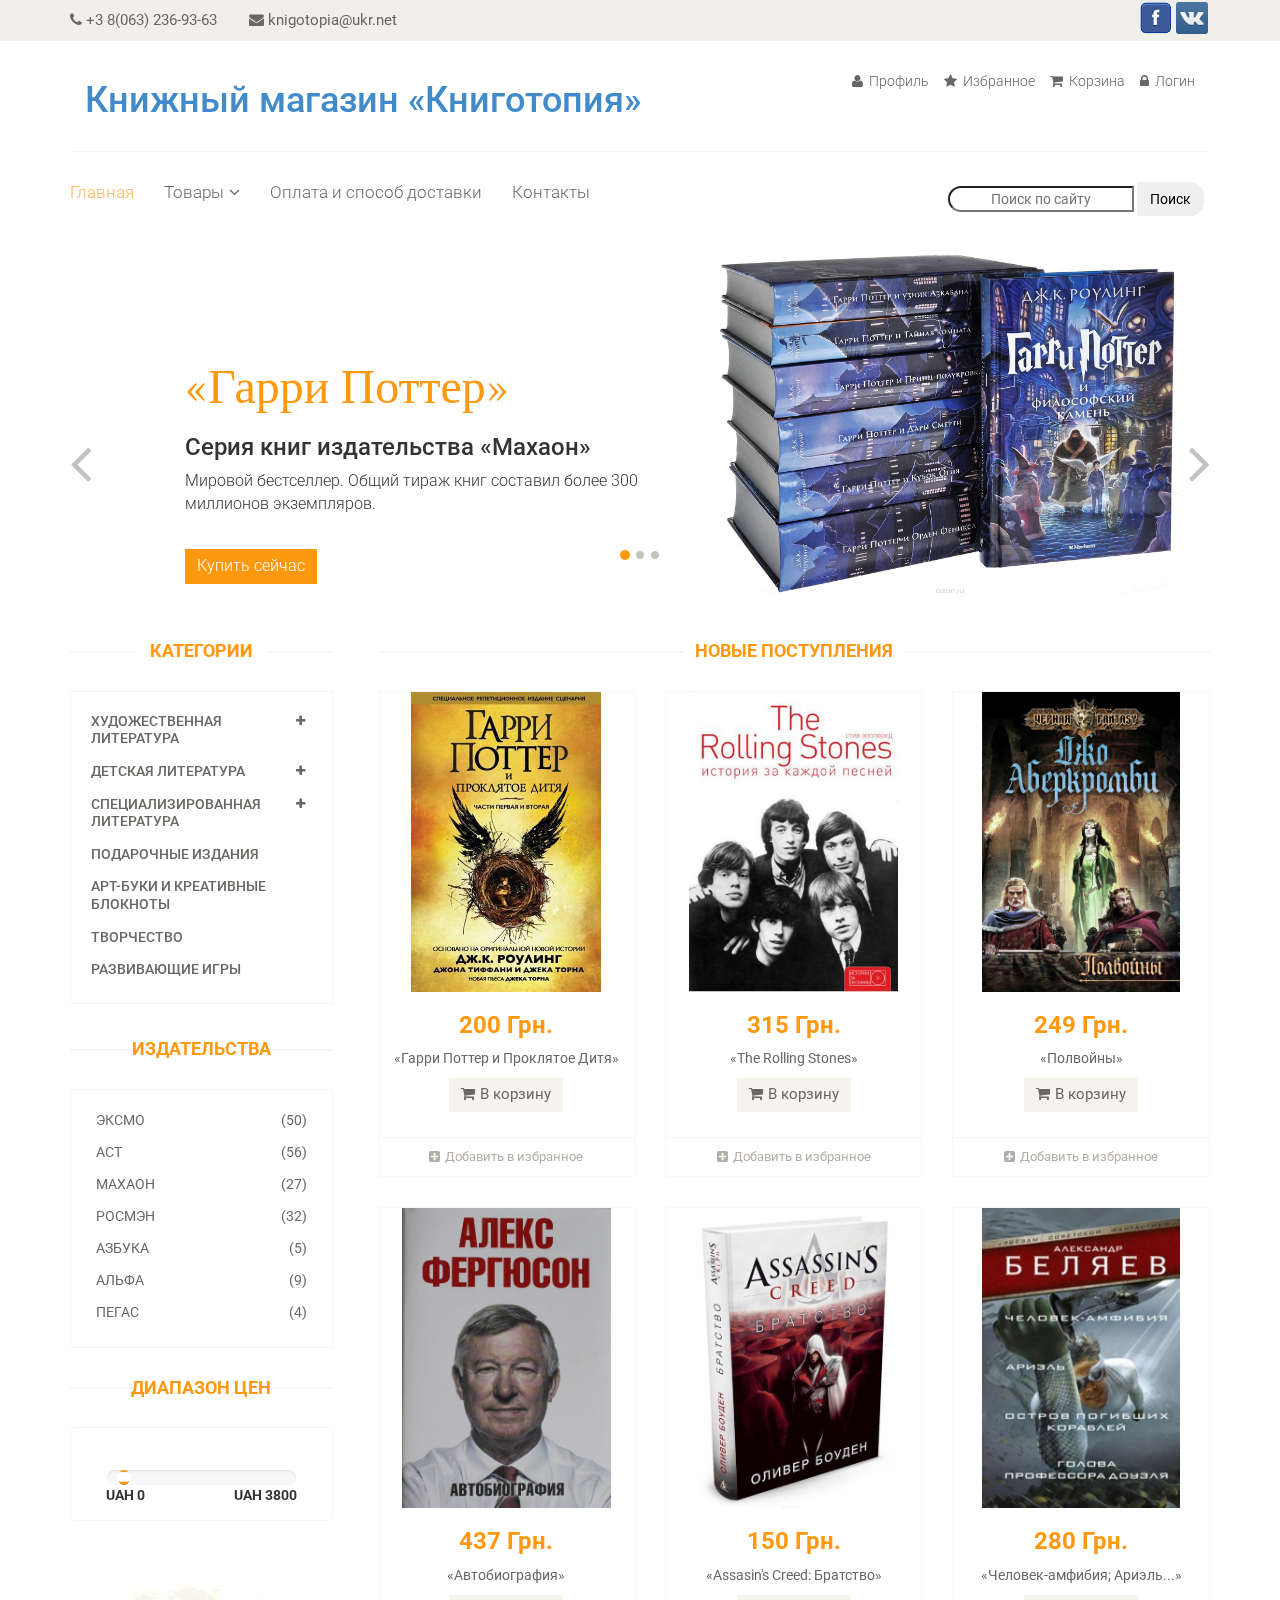
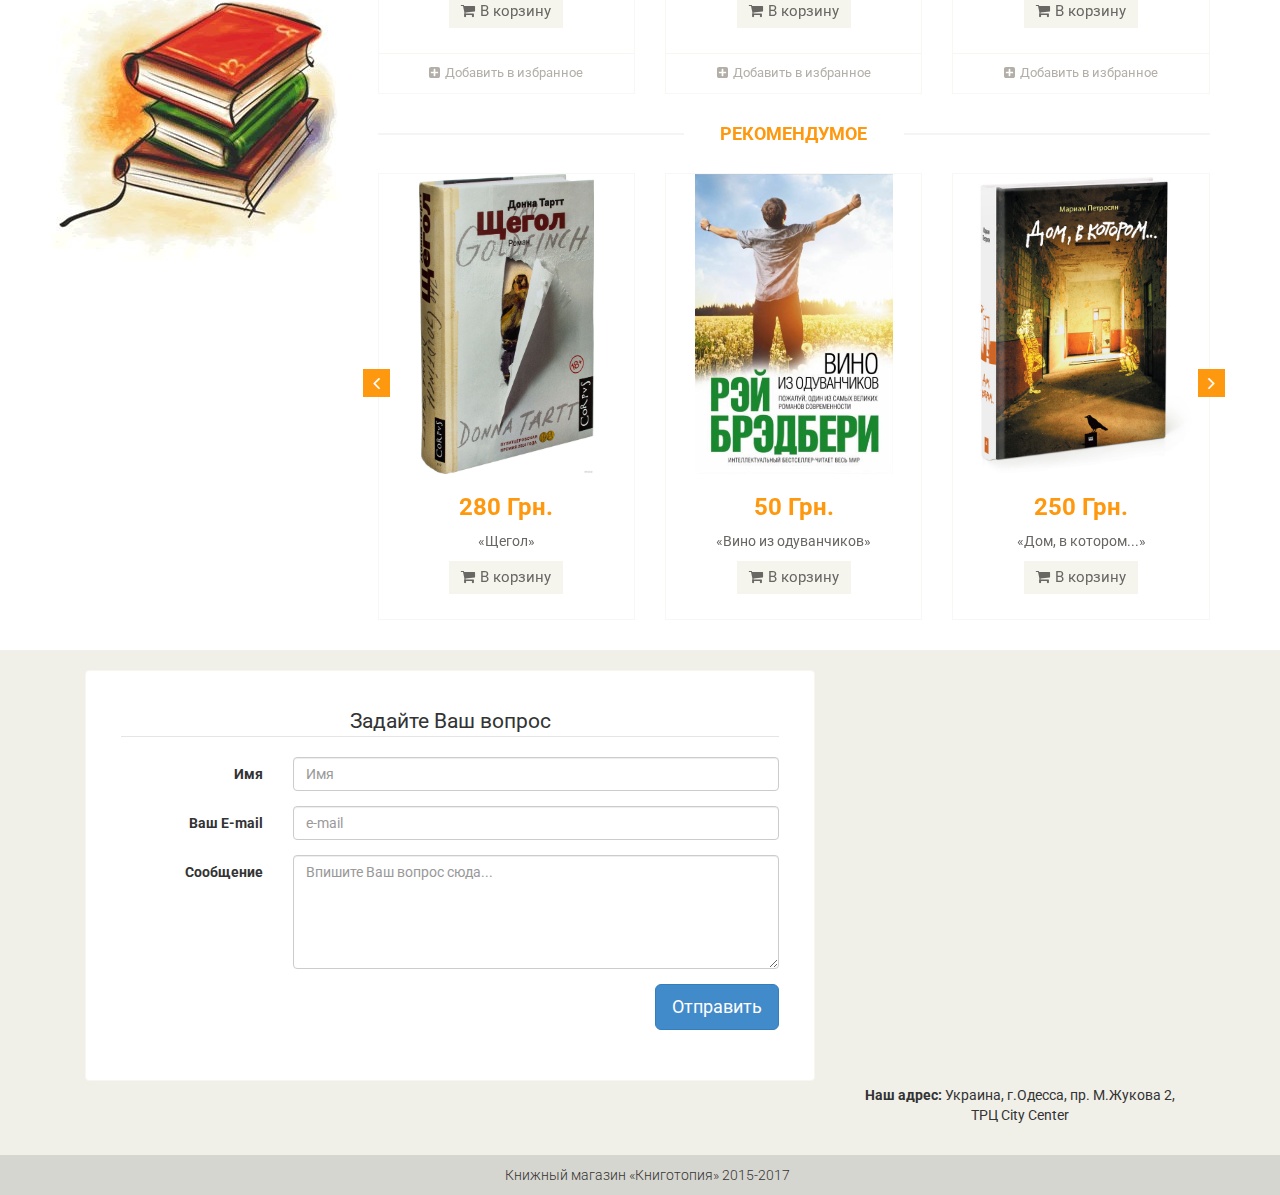
<file: index.html>
<!DOCTYPE html>
<html lang="en">
<head>
    <meta charset="utf-8">
    <meta name="viewport" content="width=device-width, initial-scale=1.0">
    <meta name="description" content="">
    <meta name="author" content="">
    <title>Книжный магазин «Книготопия»</title>
    <link href="css/bootstrap.min.css" rel="stylesheet">
    <link href="css/font-awesome.min.css" rel="stylesheet">
    <link href="css/prettyPhoto.css" rel="stylesheet">
    <link href="css/price-range.css" rel="stylesheet">
    <link href="css/animate.css" rel="stylesheet">
	<link href="css/main.css" rel="stylesheet">
	<link href="css/responsive.css" rel="stylesheet">
    <!--[if lt IE 9]>
    <script src="js/html5shiv.js"></script>
    <script src="js/respond.min.js"></script>
    <![endif]-->       
    <link rel="shortcut icon" href="images/ico/favicon.ico">
    <link rel="apple-touch-icon-precomposed" sizes="144x144" href="images/ico/apple-touch-icon-144-precomposed.png">
    <link rel="apple-touch-icon-precomposed" sizes="114x114" href="images/ico/apple-touch-icon-114-precomposed.png">
    <link rel="apple-touch-icon-precomposed" sizes="72x72" href="images/ico/apple-touch-icon-72-precomposed.png">
    <link rel="apple-touch-icon-precomposed" href="images/ico/apple-touch-icon-57-precomposed.png">
</head><!--/head-->

<body>
	<header id="header"><!--header-->
		<div class="header_top"><!--header_top-->
			<div class="container">
				<div class="row">
					<div class="col-sm-6">
						<div class="contactinfo">
							<ul class="nav nav-pills">
								<li><a href="#"><i class="fa fa-phone"></i> +3 8(063) 236-93-63</a></li>
								<li><a href="#"><i class="fa fa-envelope"></i> knigotopia@ukr.net</a></li>
							</ul>
						</div>
					</div>
					<div class="col-sm-6">
						<div class="social-icons pull-right">
							<ul class="nav navbar-nav">
								<li><a href="#"><img src="images/home/facebook.png" /></a></li>
								<li><a href="#"><img src="images/home/vk.png" /></a></li>
							</ul>
						</div>
					</div>
				</div>
			</div>
		</div><!--/header_top-->
		
		<div class="header-middle"><!--header-middle-->
			<div class="container">
				<div class="row">
					<div class="col-sm-8">
						<div class="logo pull-left">
							<a href="index.html"><h1>Книжный магазин <q>Книготопия</q></h1></a>
						</div>
					</div>
					<div class="col-sm-4">
						<div class="shop-menu pull-right">
							<ul class="nav navbar-nav">
								<li><a href="404.html"><i class="fa fa-user"></i> Профиль</a></li>
								<li><a href="404.html"><i class="fa fa-star"></i> Избранное</a></li>
								<li><a href="cart.html"><i class="fa fa-shopping-cart"></i> Корзина</a></li>
								<li><a href="login.html"><i class="fa fa-lock"></i> Логин</a></li>
							</ul>
						</div>
					</div>
				</div>
			</div>
		</div><!--/header-middle-->
	
		<div class="header-bottom"><!--header-bottom-->
			<div class="container">
				<div class="row">
					<div class="col-sm-9">
						<div class="navbar-header">
							<button type="button" class="navbar-toggle" data-toggle="collapse" data-target=".navbar-collapse">
								<span class="sr-only">Навигация</span>
								<span class="icon-bar"></span>
								<span class="icon-bar"></span>
								<span class="icon-bar"></span>
							</button>
						</div>
						<div class="mainmenu pull-left">
							<ul class="nav navbar-nav collapse navbar-collapse">
								<li><a href="index.html" class="active">Главная</a></li>
								<li class="dropdown"><a href="#">Товары<i class="fa fa-angle-down"></i></a>
                                    <ul role="menu" class="sub-menu">
											<li><a href="shop.html">Художественная литература</a></li>
											<li><a href="#">Детская литература</a></li> 
											<li><a href="#">Подарочные издания</a></li> 
											<li><a href="#">Специализированная литература</a></li>
                                    </ul>
                                </li> 
								<li><a href="">Оплата и способ доставки</a></li>
								<li><a href="#">Контакты</a></li>
							</ul>
						</div>
					</div>
					<div class="col-sm-3">
						<form class="form-search">
							<div class="input-append">
								<input type="text" class="span2 search-query" placeholder="Поиск по сайту">
								<button type="submit" class="btn">Поиск</button>
							</div>
						</form>
					</div>
				</div>
			</div>
		</div><!--/header-bottom-->
	</header><!--/header-->
	
	<section id="slider"><!--slider-->
		<div class="container">
			<div class="row">
				<div class="col-sm-12">
					<div id="slider-carousel" class="carousel slide" data-ride="carousel">
						<ol class="carousel-indicators">
							<li data-target="#slider-carousel" data-slide-to="0" class="active"></li>
							<li data-target="#slider-carousel" data-slide-to="1"></li>
							<li data-target="#slider-carousel" data-slide-to="2"></li>
						</ol>
						
						<div class="carousel-inner">
							<div class="item active">
								<div class="col-sm-6">
									<h1><span><q>Гарри Поттер</q></span></h1>
									<h3>Серия книг издательства <q>Махаон</q></h3>
									<p>Мировой бестселлер. Общий тираж книг составил более 300 миллионов экземпляров. </p>
									<button type="button" class="btn btn-default get">Купить сейчас</button>
								</div>
								<div class="col-sm-6">
									<img src="images/home/harry.jpg" class="showCase img-responsive" alt="" />
								</div>
							</div>
							<div class="item">
								<div class="col-sm-6">
									<h1><span><q>100 Главных книг</q></span></h1>
									<h3>Книжная серия от издательства <q>ЭКСМО</q></h3>
									<p>Книги, которые должен прочитать каждый мыслящий человек</p>
									<button type="button" class="btn btn-default get">Купить сейчас</button>
								</div>
								<div class="col-sm-6">
									<img src="images/home/100_book.jpg" class="showCase img-responsive" alt="" />
								</div>
							</div>
							
							<div class="item">
								<div class="col-sm-6">
									<h1><span><q>Песнь льда и огня</q></span></h1>
									<h3>и другие книги Джорджа Мартина</h3>
									<p>Серия романов американского писателя Джорджа Мартина, экранизацией которых является сериал «Игра престолов». </p>
									<button type="button" class="btn btn-default get">Купить сейчас</button>
								</div>
								<div class="col-sm-6">
									<img src="images/home/martin.jpg" class="showCase img-responsive" alt="" />
								</div>
							</div>
							
						</div>
						
						<a href="#slider-carousel" class="left control-carousel hidden-xs" data-slide="prev">
							<i class="fa fa-angle-left"></i>
						</a>
						<a href="#slider-carousel" class="right control-carousel hidden-xs" data-slide="next">
							<i class="fa fa-angle-right"></i>
						</a>
					</div>
					
				</div>
			</div>
		</div>
	</section><!--/slider-->
	
	<section>
		<div class="container">
			<div class="row">
				<div class="col-sm-3">
					<div class="left-sidebar">
						<h2>Категории</h2>
						<div class="panel-group category-products" id="accordian"><!--category-->
							<div class="panel panel-default">
								<div class="panel-heading">
									<h4 class="panel-title">
										<a data-toggle="collapse" data-parent="#accordian" href="#sportswear">
											<span class="badge pull-right"><i class="fa fa-plus"></i></span>
											Художественная литература
										</a>
									</h4>
								</div>
								<div id="sportswear" class="panel-collapse collapse">
									<div class="panel-body">
										<ul>
											<li><a href="#">Проза</a></li>
											<li><a href="#">Детективы, триллеры, приключения</a></li>
											<li><a href="#">Фантастика, фэнтези, мистика</a></li>
											<li><a href="#">Комиксы и графические романы</a></li>
											<li><a href="#">Романы</a></li>
											<li><a href="#">Классика</a></li>
											<li><a href="#">Поэзия и лирика</a></li>
											<li><a href="#">Юмор и сатира</a></li>
											<li><a href="#">Биография и афоризмы</a></li>
										</ul>
									</div>
								</div>
							</div>
							<div class="panel panel-default">
								<div class="panel-heading">
									<h4 class="panel-title">
										<a data-toggle="collapse" data-parent="#accordian" href="#mens">
											<span class="badge pull-right"><i class="fa fa-plus"></i></span>
											Детская литература
										</a>
									</h4>
								</div>
								<div id="mens" class="panel-collapse collapse">
									<div class="panel-body">
										<ul>
											<li><a href="#">Здоровье и воспитание детей</a></li>
											<li><a href="#">Детская художественная литература</a></li>
											<li><a href="#">Стихи и сказки</a></li>
											<li><a href="#">Творчество</a></li>
											<li><a href="#">Энциклопедии и атласы</a></li>
											<li><a href="#">Для самых маленьких</a></li>
											<li><a href="#">Музыкальные книги</a></li>
										</ul>
									</div>
								</div>
							</div>
							
							<div class="panel panel-default">
								<div class="panel-heading">
									<h4 class="panel-title">
										<a data-toggle="collapse" data-parent="#accordian" href="#womens">
											<span class="badge pull-right"><i class="fa fa-plus"></i></span>
											Специализированная литература
										</a>
									</h4>
								</div>
								<div id="womens" class="panel-collapse collapse">
									<div class="panel-body">
										<ul>
											<li><a href="#">Медицина и здоровье</a></li>
											<li><a href="#">Религия, эзотерика</a></li>
											<li><a href="#">Психология, социология, философия</a></li>
											<li><a href="#">История</a></li>
											<li><a href="#">Кулинария, рукоделие, домоводство</a></li>
											<li><a href="#">Мода, стиль, красота</a></li>
											<li><a href="#">Публицистика</a></li>
											<li><a href="#">Научно-популярная</a></li>
											<li><a href="#">Искусство и архитектура</a></li>
											<li><a href="#">Туризм. Путеводители</a></li>
											<li><a href="#">Спорт</a></li>
										</ul>
									</div>
								</div>
							</div>
							<div class="panel panel-default">
								<div class="panel-heading">
									<h4 class="panel-title"><a href="#">Подарочные издания</a></h4>
								</div>
							</div>
							<div class="panel panel-default">
								<div class="panel-heading">
									<h4 class="panel-title"><a href="#">Арт-буки и креативные блокноты</a></h4>
								</div>
							</div>
							<div class="panel panel-default">
								<div class="panel-heading">
									<h4 class="panel-title"><a href="#">Творчество</a></h4>
								</div>
							</div>
							<div class="panel panel-default">
								<div class="panel-heading">
									<h4 class="panel-title"><a href="#">Развивающие игры</a></h4>
								</div>
							</div>
						</div><!--/category-->
					
						<div class="brands_products"><!--brands-->
							<h2>Издательства</h2>
							<div class="brands-name">
								<ul class="nav nav-pills nav-stacked">
									<li><a href="#"> <span class="pull-right">(50)</span>Эксмо</a></li>
									<li><a href="#"> <span class="pull-right">(56)</span>АСТ</a></li>
									<li><a href="#"> <span class="pull-right">(27)</span>Махаон</a></li>
									<li><a href="#"> <span class="pull-right">(32)</span>Росмэн</a></li>
									<li><a href="#"> <span class="pull-right">(5)</span>Азбука</a></li>
									<li><a href="#"> <span class="pull-right">(9)</span>Альфа</a></li>
									<li><a href="#"> <span class="pull-right">(4)</span>Пегас</a></li>
								</ul>
							</div>
						</div><!--/brands-->
						
						<div class="price-range"><!--price-range-->
							<h2>Диапазон цен</h2>
							<div class="well text-center">
								 <input type="text" class="span2" value="" data-slider-min="0" data-slider-max="3800" data-slider-step="5" data-slider-value="[250,450]" id="sl2" ><br />
								 <b class="pull-left">UAH 0</b> <b class="pull-right">UAH 3800</b>
							</div>
						</div><!--/price-range-->
						
						<div class="icon text-center"><!--иконка-->
							<img src="images/home/book.jpg" alt="" />
						</div><!--/иконка-->
					
					</div>
				</div>
				
				<div class="col-sm-9 padding-right">
					<div class="features_items"><!--new products-->
						<h2 class="title text-center">Новые поступления</h2>
						<div class="col-sm-4">
							<div class="product-image-wrapper">
								<div class="single-products">
										<div class="productinfo text-center">
											<img src="images/home/item6.jpg" alt="" />
											<h2>200 Грн.</h2>
											<p><q>Гарри Поттер и Проклятое Дитя</q></p>
											<a href="#" class="btn btn-default add-to-cart"><i class="fa fa-shopping-cart"></i>В корзину</a>
										</div>
										<div class="product-overlay">
											<div class="overlay-content">
												<h2>200 Грн.</h2>
												<a href="#"><p><q>Гарри Поттер и Проклятое Дитя</q></p></a>
												<a href="#" class="btn btn-default add-to-cart"><i class="fa fa-shopping-cart"></i>В корзину</a>
											</div>
										</div>
								</div>
								<div class="choose">
									<ul class="nav nav-pills nav-justified">
										<li><a href="#"><i class="fa fa-plus-square"></i>Добавить в избранное</a></li>
									</ul>
								</div>
							</div>
						</div>
						<div class="col-sm-4">
							<div class="product-image-wrapper">
								<div class="single-products">
									<div class="productinfo text-center">
										<img src="images/home/item1.jpg" alt="" />
										<h2>315 Грн.</h2>
										<p><q>The Rolling Stones</q></p>
										<a href="#" class="btn btn-default add-to-cart"><i class="fa fa-shopping-cart"></i>В корзину</a>
									</div>
									<div class="product-overlay">
										<div class="overlay-content">
											<h2>315 Грн.</h2>
											<a href="#"><p><q>The Rolling Stones</q></p></a>
											<a href="#" class="btn btn-default add-to-cart"><i class="fa fa-shopping-cart"></i>В корзину</a>
										</div>
									</div>
								</div>
								<div class="choose">
									<ul class="nav nav-pills nav-justified">
										<li><a href="#"><i class="fa fa-plus-square"></i>Добавить в избранное</a></li>
									</ul>
								</div>
							</div>
						</div>
						<div class="col-sm-4">
							<div class="product-image-wrapper">
								<div class="single-products">
									<div class="productinfo text-center">
										<img src="images/home/item2.jpg" alt="" />
										<h2>249 Грн.</h2>
										<p><q>Полвойны</q></p>
										<a href="#" class="btn btn-default add-to-cart"><i class="fa fa-shopping-cart"></i>В корзину</a>
									</div>
									<div class="product-overlay">
										<div class="overlay-content">
											<h2>249 Грн.</h2>
											<a href="#"><p><q>Полвойны</q></p></a>
											<a href="#" class="btn btn-default add-to-cart"><i class="fa fa-shopping-cart"></i>В корзину</a>
										</div>
									</div>
								</div>
								<div class="choose">
									<ul class="nav nav-pills nav-justified">
										<li><a href="#"><i class="fa fa-plus-square"></i>Добавить в избранное</a></li>
									</ul>
								</div>
							</div>
						</div>
						<div class="col-sm-4">
							<div class="product-image-wrapper">
								<div class="single-products">
									<div class="productinfo text-center">
										<img src="images/home/item3.jpg" alt="" />
										<h2>437 Грн.</h2>
										<p><q>Автобиография</q></p>
										<a href="#" class="btn btn-default add-to-cart"><i class="fa fa-shopping-cart"></i>В корзину</a>
									</div>
									<div class="product-overlay">
										<div class="overlay-content">
											<h2>437 Грн.</h2>
											<a href="#"><p><q>Автобиография</q></p></a>
											<a href="#" class="btn btn-default add-to-cart"><i class="fa fa-shopping-cart"></i>В корзину</a>
										</div>
									</div>
								</div>
								<div class="choose">
									<ul class="nav nav-pills nav-justified">
										<li><a href="#"><i class="fa fa-plus-square"></i>Добавить в избранное</a></li>
									</ul>
								</div>
							</div>
						</div>
						<div class="col-sm-4">
							<div class="product-image-wrapper">
								<div class="single-products">
									<div class="productinfo text-center">
										<img src="images/home/item4.jpg" alt="" />
										<h2>150 Грн.</h2>
										<p><q>Assasin's Creed: Братство</q></p>
										<a href="#" class="btn btn-default add-to-cart"><i class="fa fa-shopping-cart"></i>В корзину</a>
									</div>
									<div class="product-overlay">
										<div class="overlay-content">
											<h2>150 Грн.</h2>
											<a href="#"><p><q>Assasin's Creed: Братство</q></p></a>
											<a href="#" class="btn btn-default add-to-cart"><i class="fa fa-shopping-cart"></i>В корзину</a>
										</div>
									</div>
								</div>
								<div class="choose">
									<ul class="nav nav-pills nav-justified">
										<li><a href="#"><i class="fa fa-plus-square"></i>Добавить в избранное</a></li>
									</ul>
								</div>
							</div>
						</div>
						<div class="col-sm-4">
							<div class="product-image-wrapper">
								<div class="single-products">
									<div class="productinfo text-center">
										<img src="images/home/item5.jpg" alt="" />
										<h2>280 Грн.</h2>
										<p><q>Человек-амфибия; Ариэль...</q></p>
										<a href="#" class="btn btn-default add-to-cart"><i class="fa fa-shopping-cart"></i>В корзину</a>
									</div>
									<div class="product-overlay">
										<div class="overlay-content">
											<h2>280 Грн.</h2>
											<a href="#"><p><q>Человек-амфибия; Ариэль...</q></p></a>
											<a href="#" class="btn btn-default add-to-cart"><i class="fa fa-shopping-cart"></i>В корзину</a>
										</div>
									</div>
								</div>
								<div class="choose">
									<ul class="nav nav-pills nav-justified">
										<li><a href="#"><i class="fa fa-plus-square"></i>Добавить в избранное</a></li>
									</ul>
								</div>
							</div>
						</div>
						
					</div><!--new products-->
										
					<div class="recommended_items"><!--recommended_items-->
						<h2 class="title text-center">Рекомендумое</h2>
						
						<div id="recommended-item-carousel" class="carousel slide" data-ride="carousel">
							<div class="carousel-inner">
								<div class="item active">	
									<div class="col-sm-4">
										<div class="product-image-wrapper">
											<div class="single-products">
												<div class="productinfo text-center">
													<img src="images/home/pop1.jpg" alt="Щегол" />
													<h2>280 Грн.</h2>
													<a href="#"><p><q>Щегол</q></p></a>
													<a href="#" class="btn btn-default add-to-cart"><i class="fa fa-shopping-cart"></i>В корзину</a>
												</div>
												
											</div>
										</div>
									</div>
									<div class="col-sm-4">
										<div class="product-image-wrapper">
											<div class="single-products">
												<div class="productinfo text-center">
													<img src="images/home/pop2.jpg" alt="Вино" />
													<h2>50 Грн.</h2>
													<a href="#"><p><q>Вино из одуванчиков</q></p></a>
													<a href="#" class="btn btn-default add-to-cart"><i class="fa fa-shopping-cart"></i>В корзину</a>
												</div>
												
											</div>
										</div>
									</div>
									<div class="col-sm-4">
										<div class="product-image-wrapper">
											<div class="single-products">
												<div class="productinfo text-center">
													<img src="images/home/pop3.jpg" alt="Дом" />
													<h2>250 Грн.</h2>
													<a href="#"><p><q>Дом, в котором...</q></p></a>
													<a href="#" class="btn btn-default add-to-cart"><i class="fa fa-shopping-cart"></i>В корзину</a>
												</div>
												
											</div>
										</div>
									</div>
								</div>
								<div class="item">	
									<div class="col-sm-4">
										<div class="product-image-wrapper">
											<div class="single-products">
												<div class="productinfo text-center">
													<img src="images/home/pop4.jpg" alt="Киз" />
													<h2>60 Грн.</h2>
													<a href="#"><p><q>Цветы для Элджернона</q></p></a>
													<a href="#" class="btn btn-default add-to-cart"><i class="fa fa-shopping-cart"></i>В корзину</a>
												</div>
												
											</div>
										</div>
									</div>
									<div class="col-sm-4">
										<div class="product-image-wrapper">
											<div class="single-products">
												<div class="productinfo text-center">
													<img src="images/home/pop5.jpg" alt="Sapiens" />
													<h2>252 Грн.</h2>
													<a href="#"><p><q>Sapiens</q></p></a>
													<a href="#" class="btn btn-default add-to-cart"><i class="fa fa-shopping-cart"></i>В корзину</a>
												</div>
												
											</div>
										</div>
									</div>
									<div class="col-sm-4">
										<div class="product-image-wrapper">
											<div class="single-products">
												<div class="productinfo text-center">
													<img src="images/home/pop6.jpg" alt="Шантарам" />
													<h2>150 Грн.</h2>
													<a href="#"><p><q>Шантарам</q></p></a>
													<a href="#" class="btn btn-default add-to-cart"><i class="fa fa-shopping-cart"></i>В корзину</a>
												</div>
												
											</div>
										</div>
									</div>
								</div>
							</div>
							 <a class="left recommended-item-control" href="#recommended-item-carousel" data-slide="prev">
								<i class="fa fa-angle-left"></i>
							  </a>
							  <a class="right recommended-item-control" href="#recommended-item-carousel" data-slide="next">
								<i class="fa fa-angle-right"></i>
							  </a>			
						</div>
					</div><!--/recommended_items-->
					
				</div>
			</div>
		</div>
	</section>
	
	<footer id="footer"><!--Footer-->
			<div class="container">
				<div class="col-sm-8">
					<div class="contact">
						<div class="well well-sm">
							<form class="form-horizontal" action="" method="post">
								<fieldset>
									<legend class="text-center">Задайте Ваш вопрос</legend>
					  
										<!-- Name input-->
										<div class="form-group">
										  <label class="col-md-3 control-label" for="name">Имя</label>
										  <div class="col-md-9">
											<input id="name" name="name" type="text" placeholder="Имя" class="form-control">
										  </div>
										</div>
					  
										<!-- Email input-->
										<div class="form-group">
										  <label class="col-md-3 control-label" for="email">Ваш E-mail</label>
										  <div class="col-md-9">
											<input id="email" name="email" type="text" placeholder="e-mail" class="form-control">
										  </div>
										</div>
					  
										<!-- Message body -->
										<div class="form-group">
										  <label class="col-md-3 control-label" for="message">Сообщение</label>
										  <div class="col-md-9">
											<textarea class="form-control" id="message" name="message" placeholder="Впишите Ваш вопрос сюда..." rows="5"></textarea>
										  </div>
										</div>
					  
										<!-- Form actions -->
										<div class="form-group">
										  <div class="col-md-12 text-right">
											<button type="submit" class="btn btn-primary btn-lg">Отправить</button>
										  </div>
										</div>
								</fieldset>
							</form>
						 </div>
					</div>
				</div>

				<div class="col-sm-4">
					<div id="map">
						<iframe src="https://www.google.com/maps/embed?pb=!1m14!1m12!1m3!1d4004.0103273417726!2d30.712121615758257!3d46.41575055925149!2m3!1f0!2f0!3f0!3m2!1i1024!2i768!4f13.1!5e0!3m2!1sru!2sus!4v1495129596508" width="400" height="400" frameborder="0" style="border:0" allowfullscreen></iframe>
						<p><span>Наш адрес:</span> Украина, г.Одесса, пр. М.Жукова 2, ТРЦ City Center</p>
					</div>
				</div>
			</div>	
		
		<div class="footer-bottom">
			<div class="container">
				<div class="row">
					<p>Книжный магазин <q>Книготопия</q> 2015-2017</p>
				</div>
			</div>
		</div>
		
	</footer><!--/Footer-->
	

  
    <script src="js/jquery.js"></script>
	<script src="js/bootstrap.min.js"></script>
	<script src="js/jquery.scrollUp.min.js"></script>
	<script src="js/price-range.js"></script>
    <script src="js/jquery.prettyPhoto.js"></script>
    <script src="js/main.js"></script>
</body>
</html>
</file>
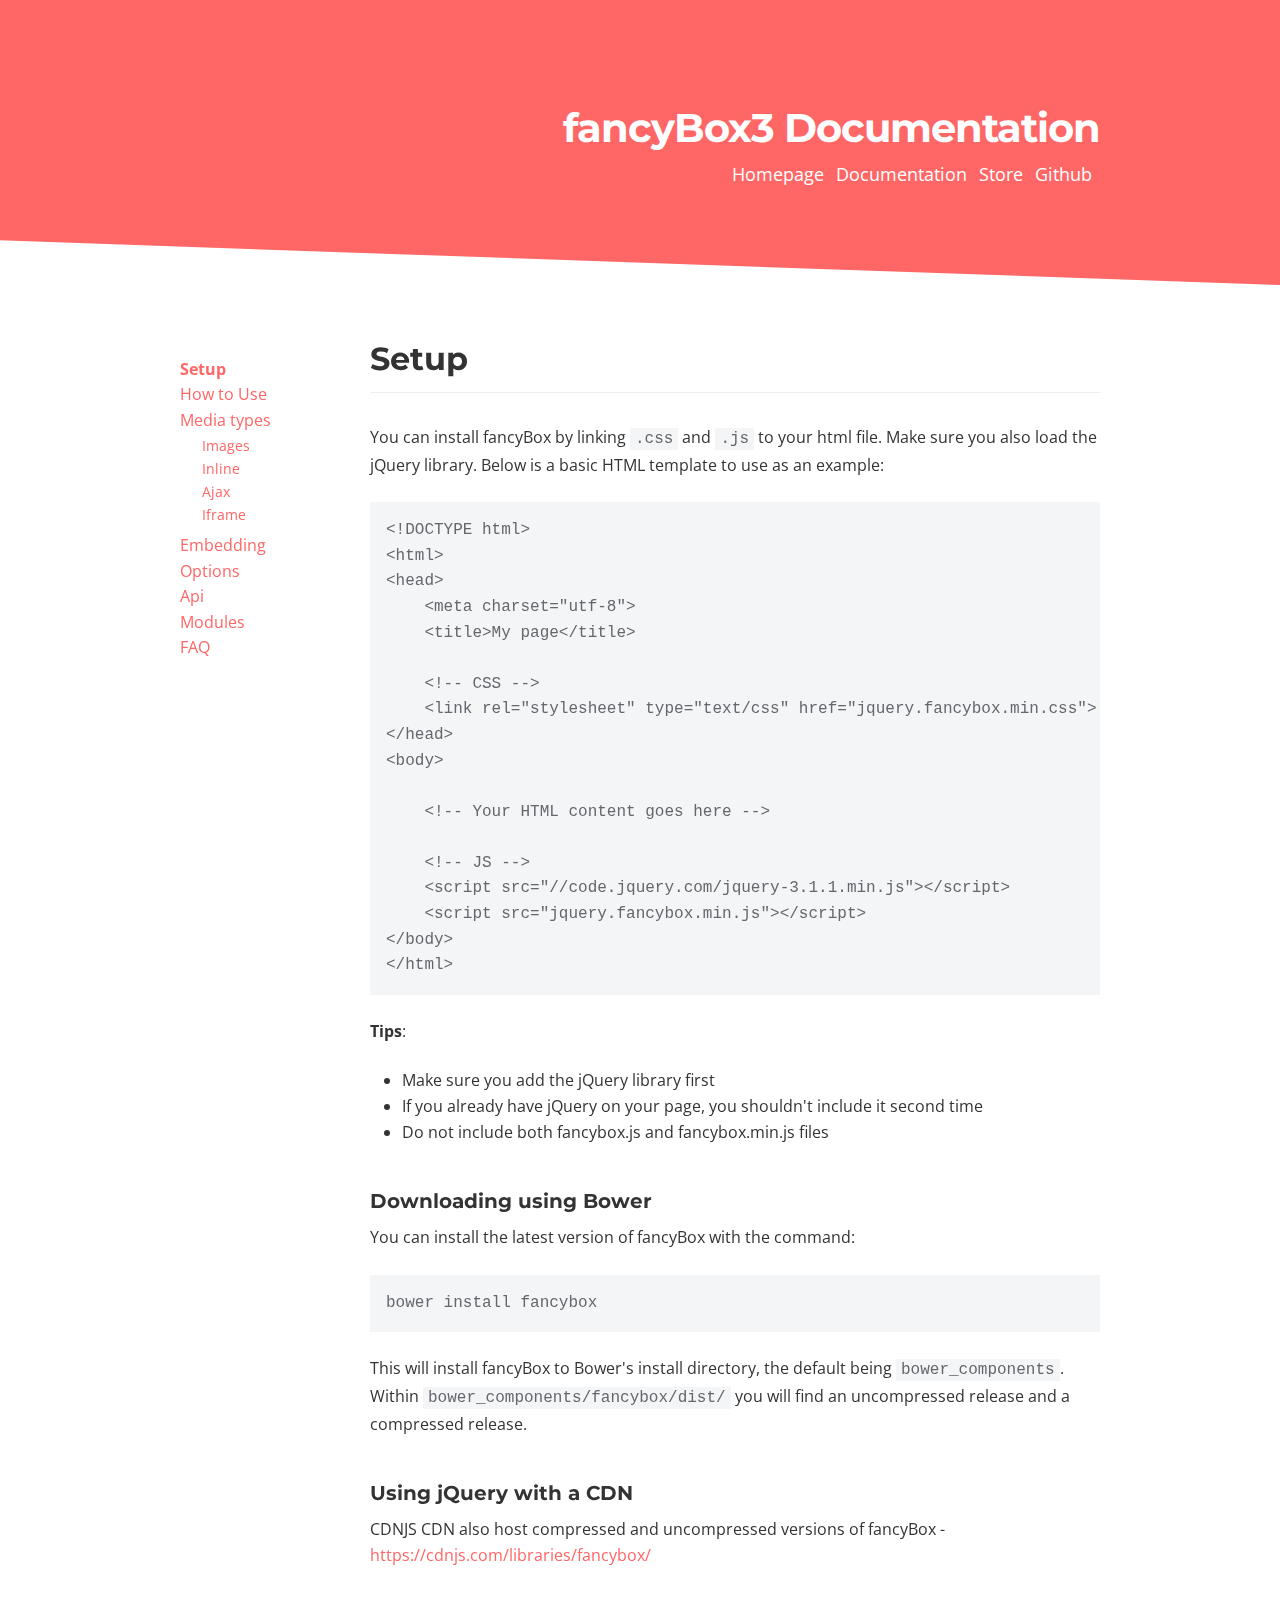
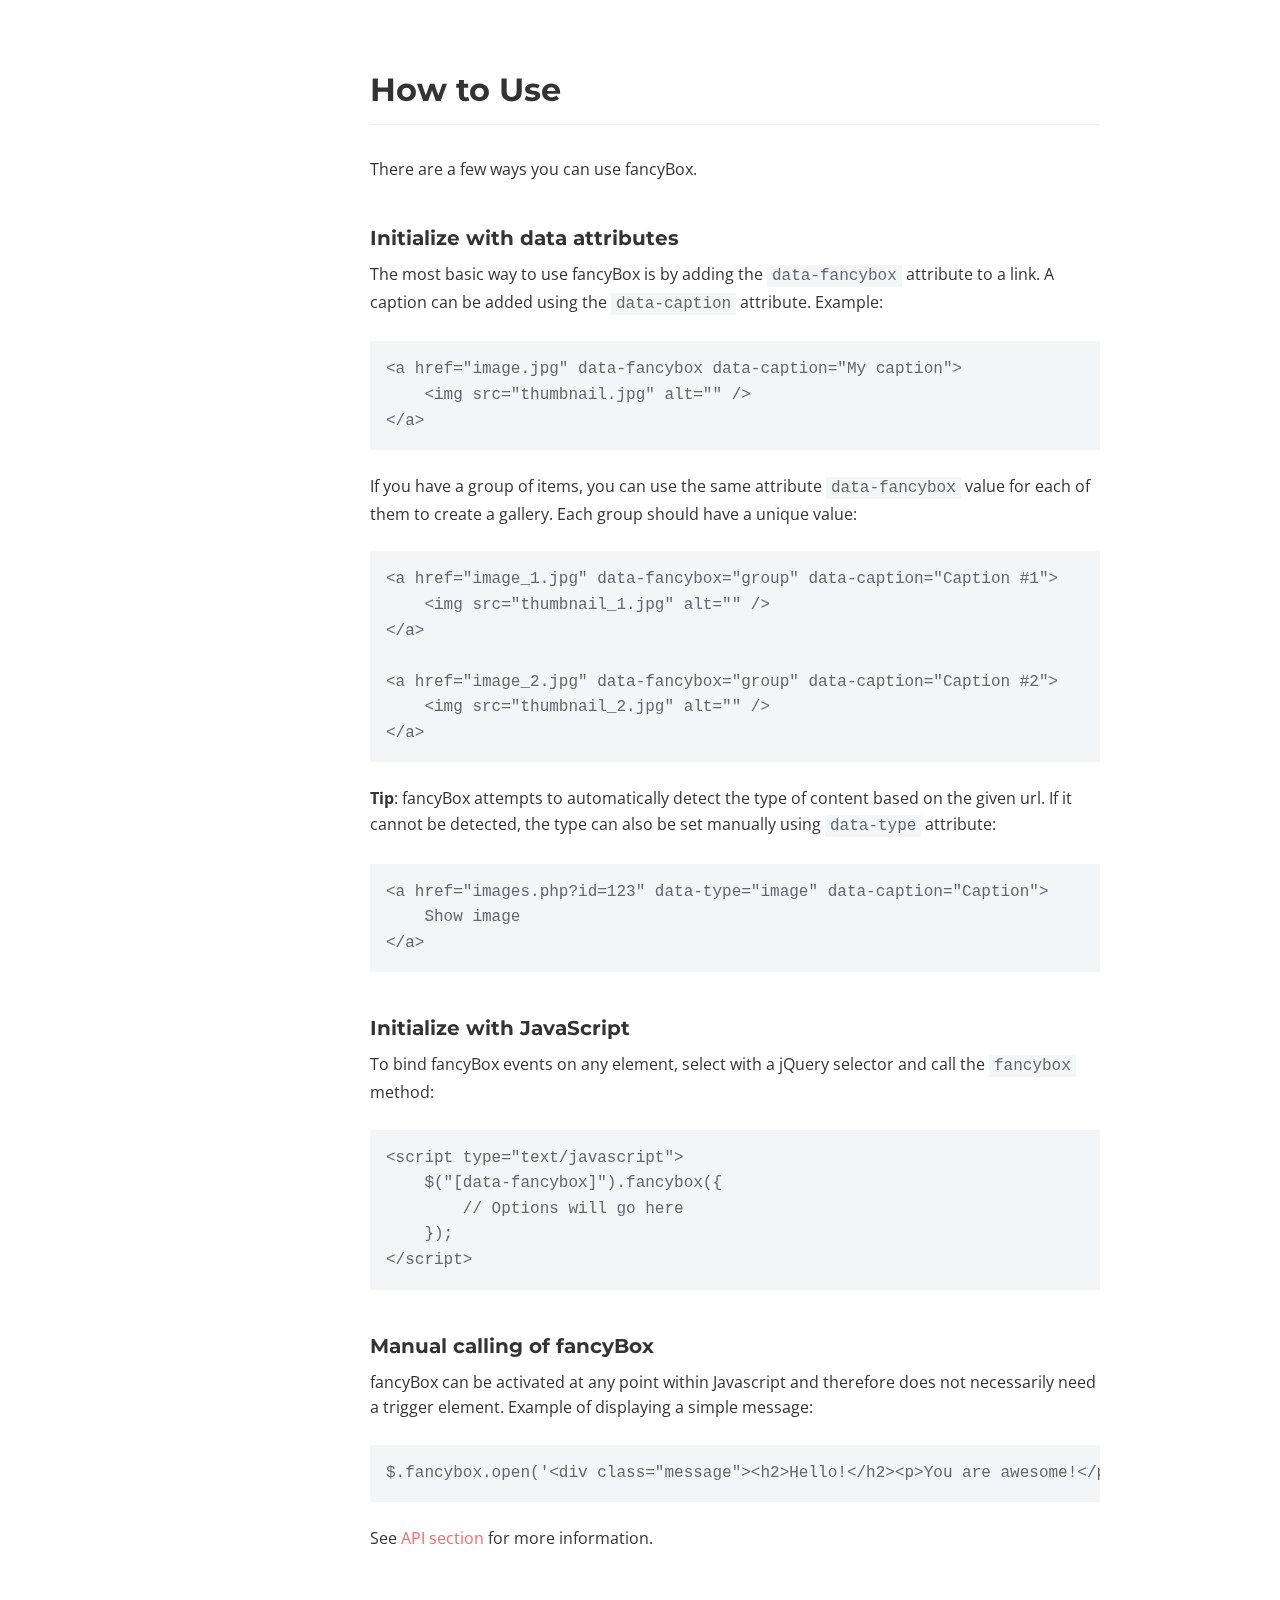
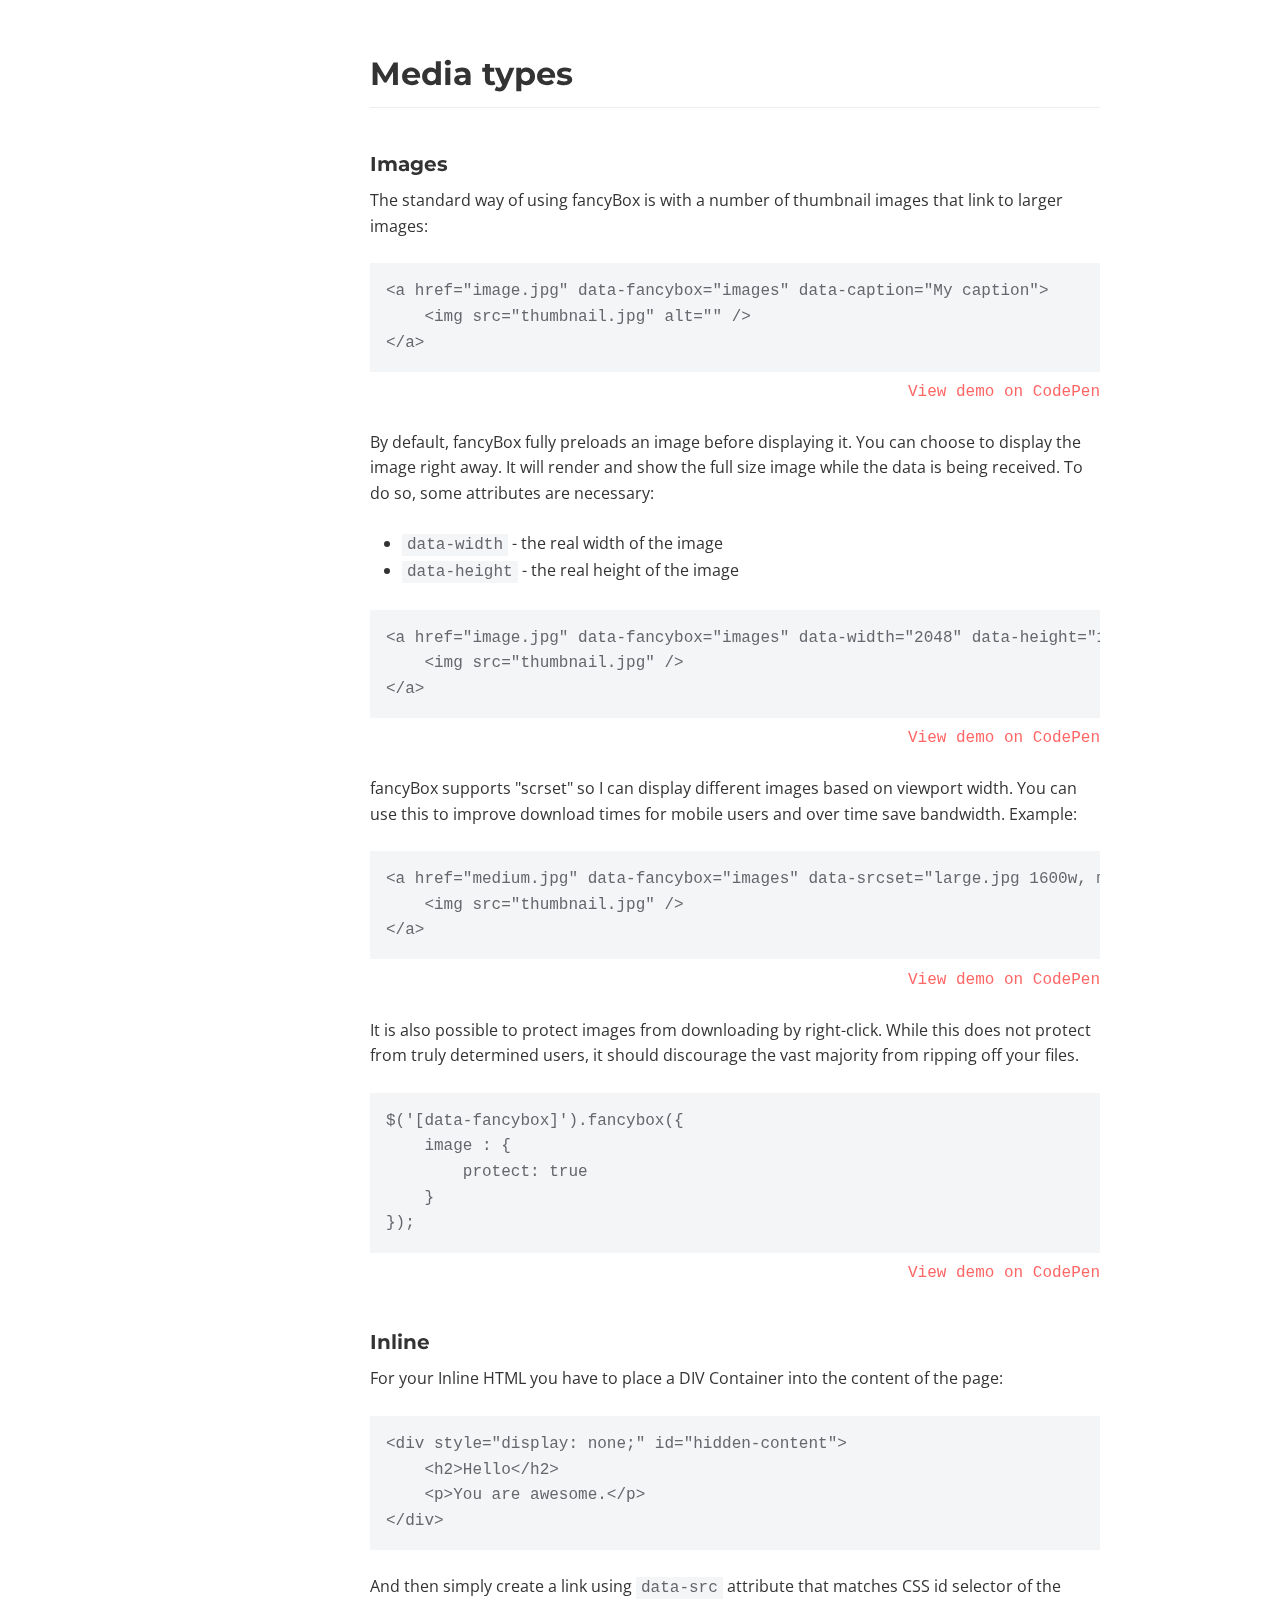
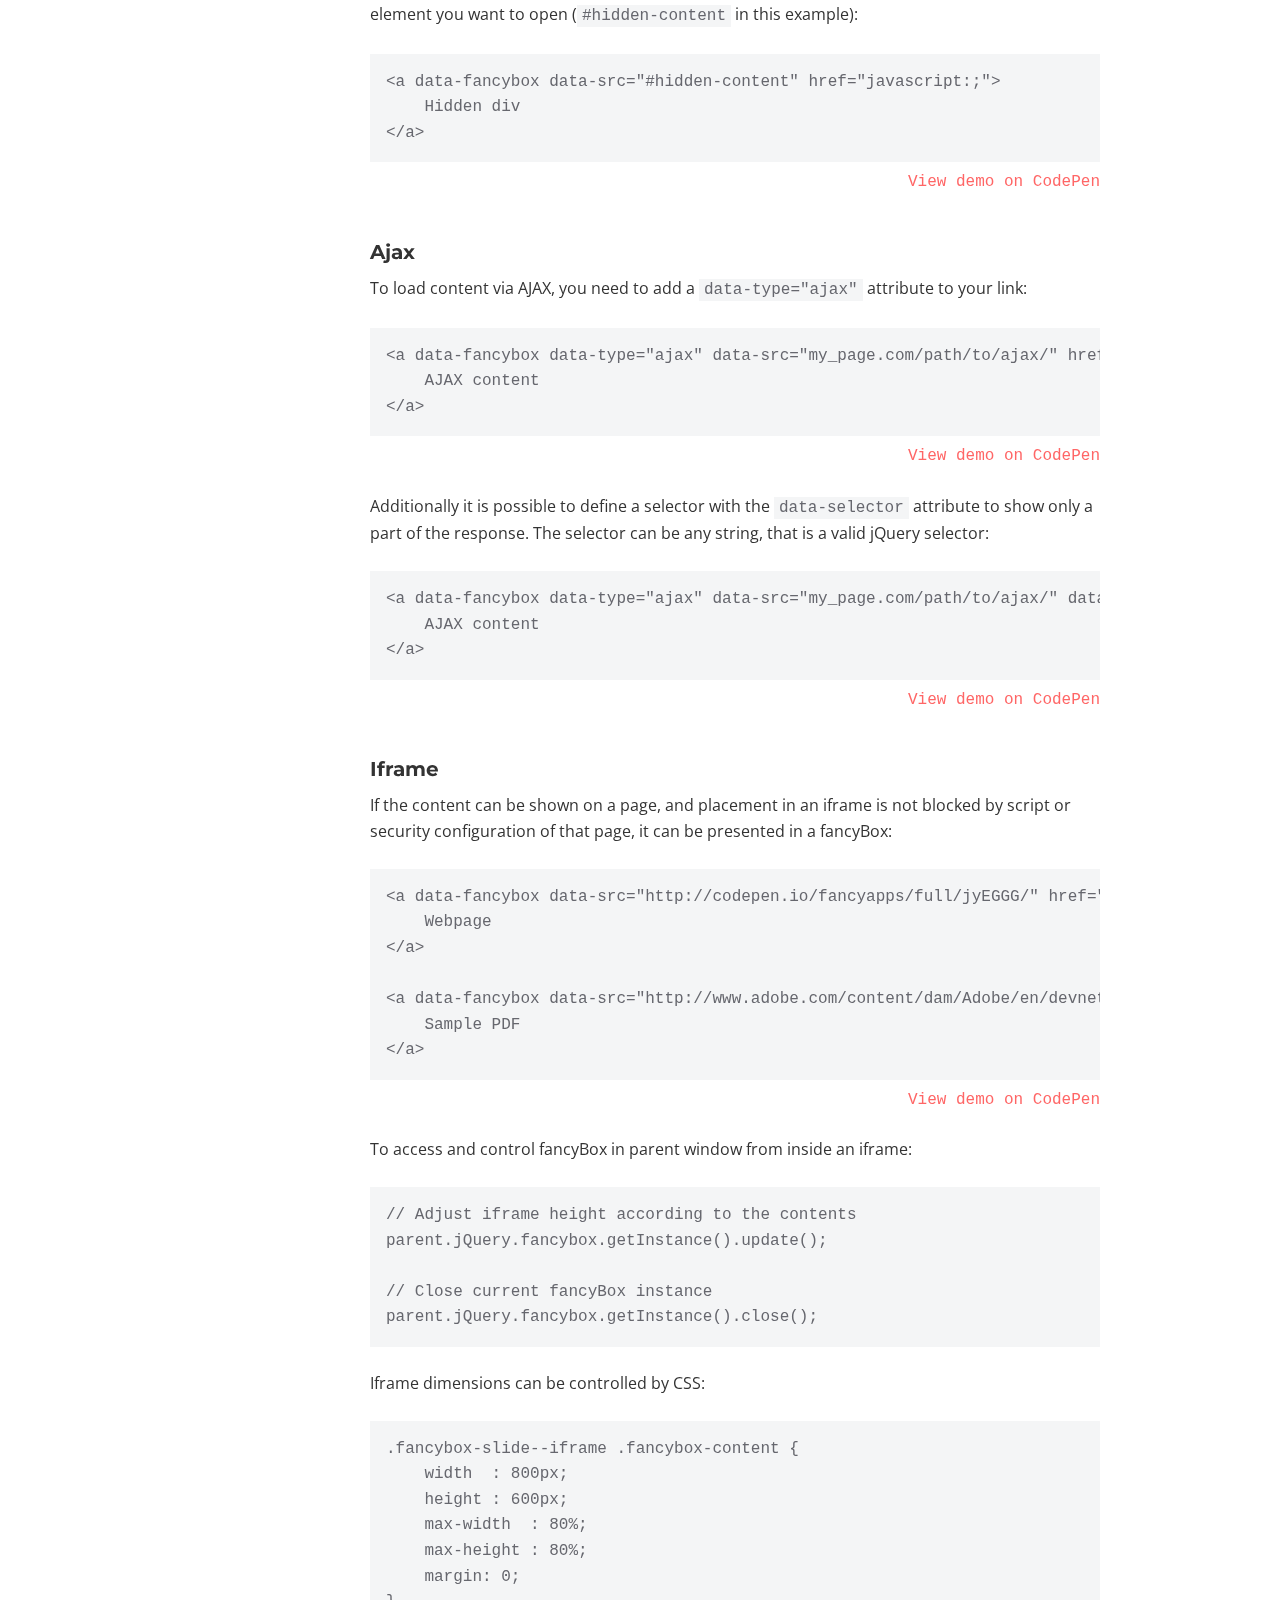
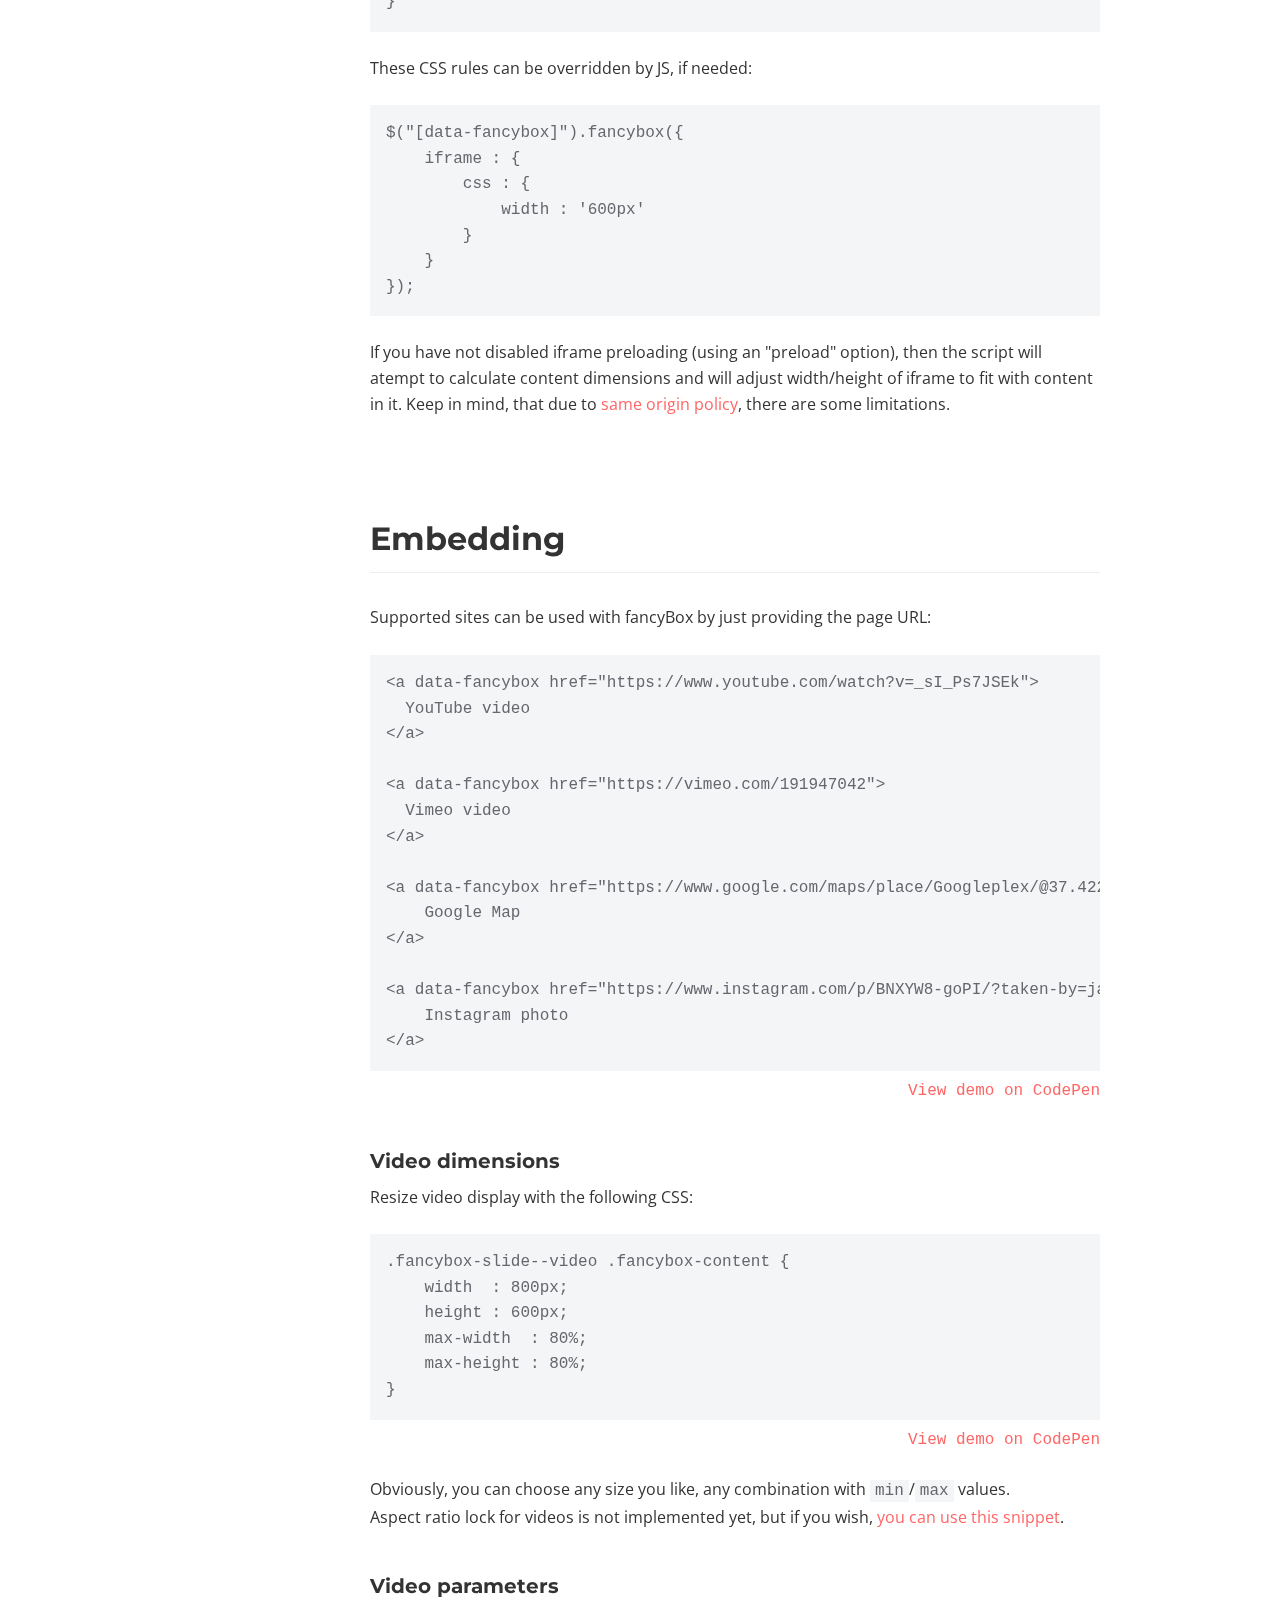
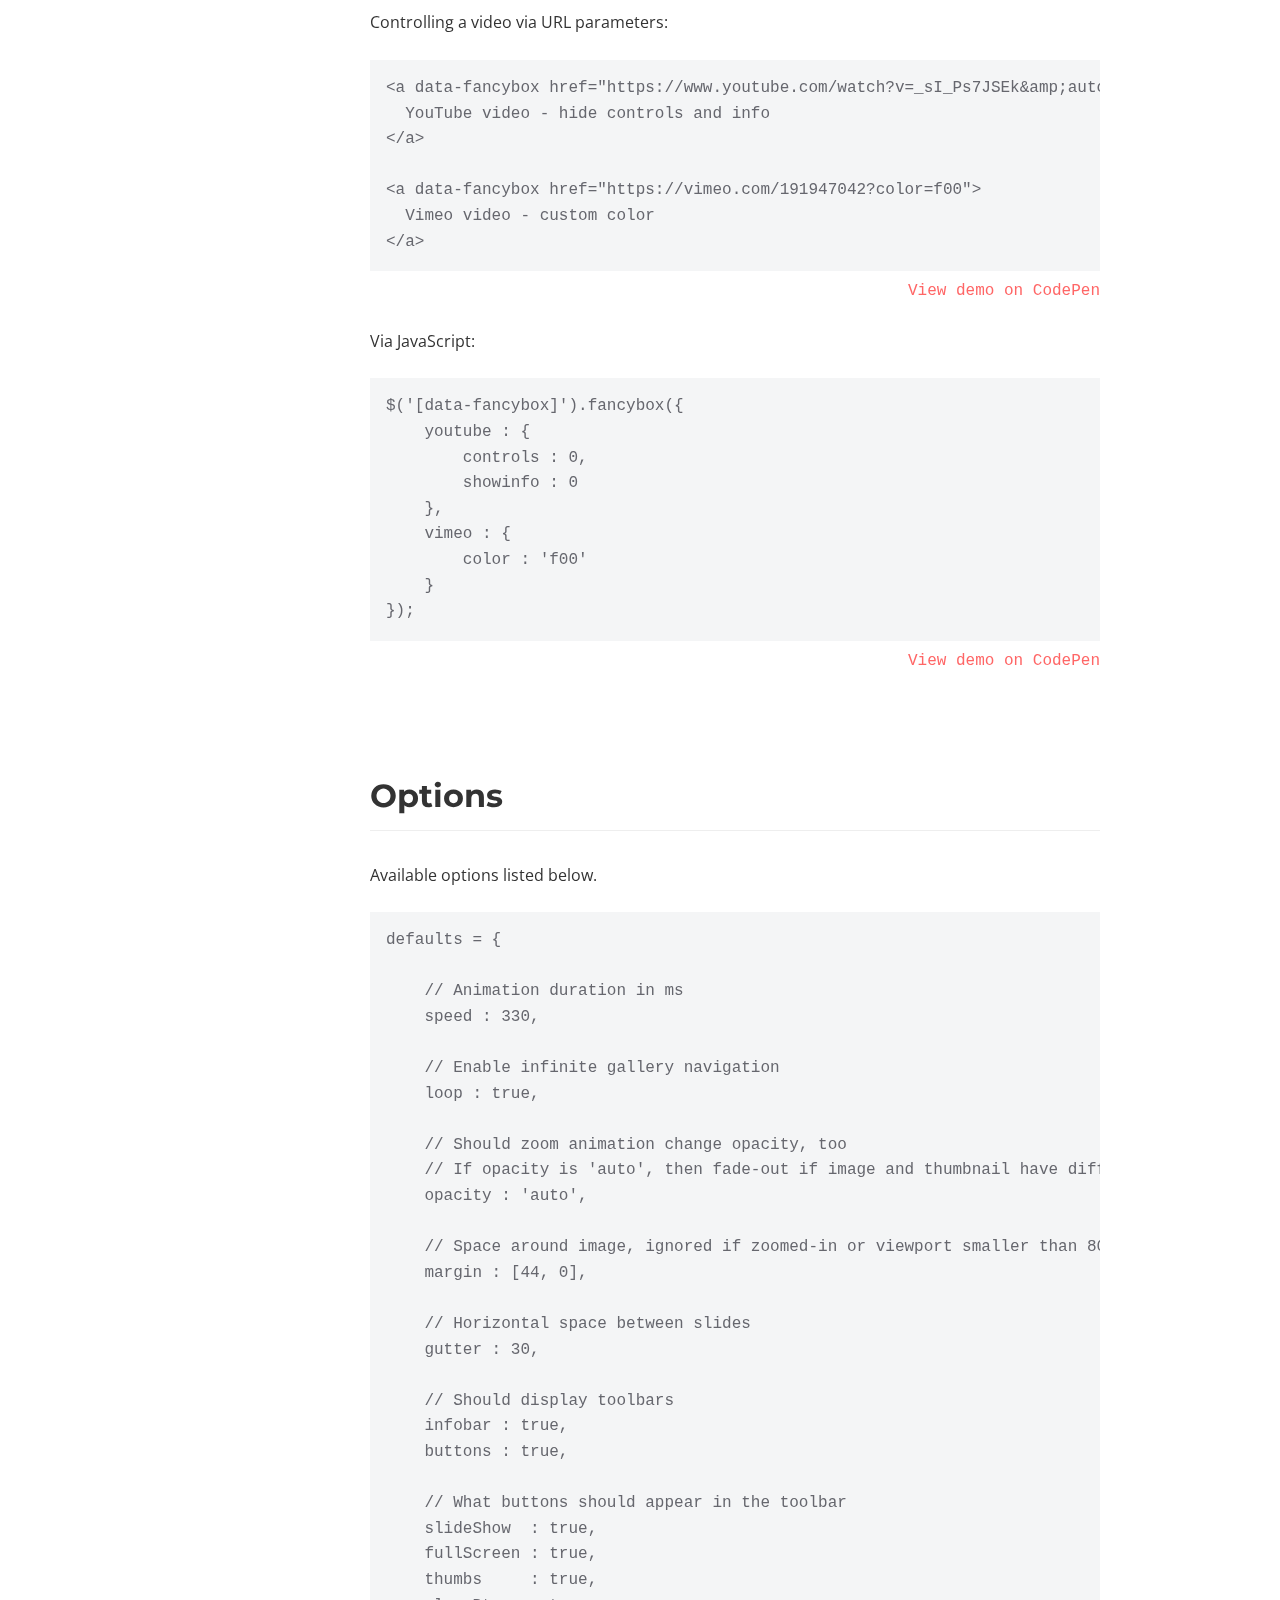
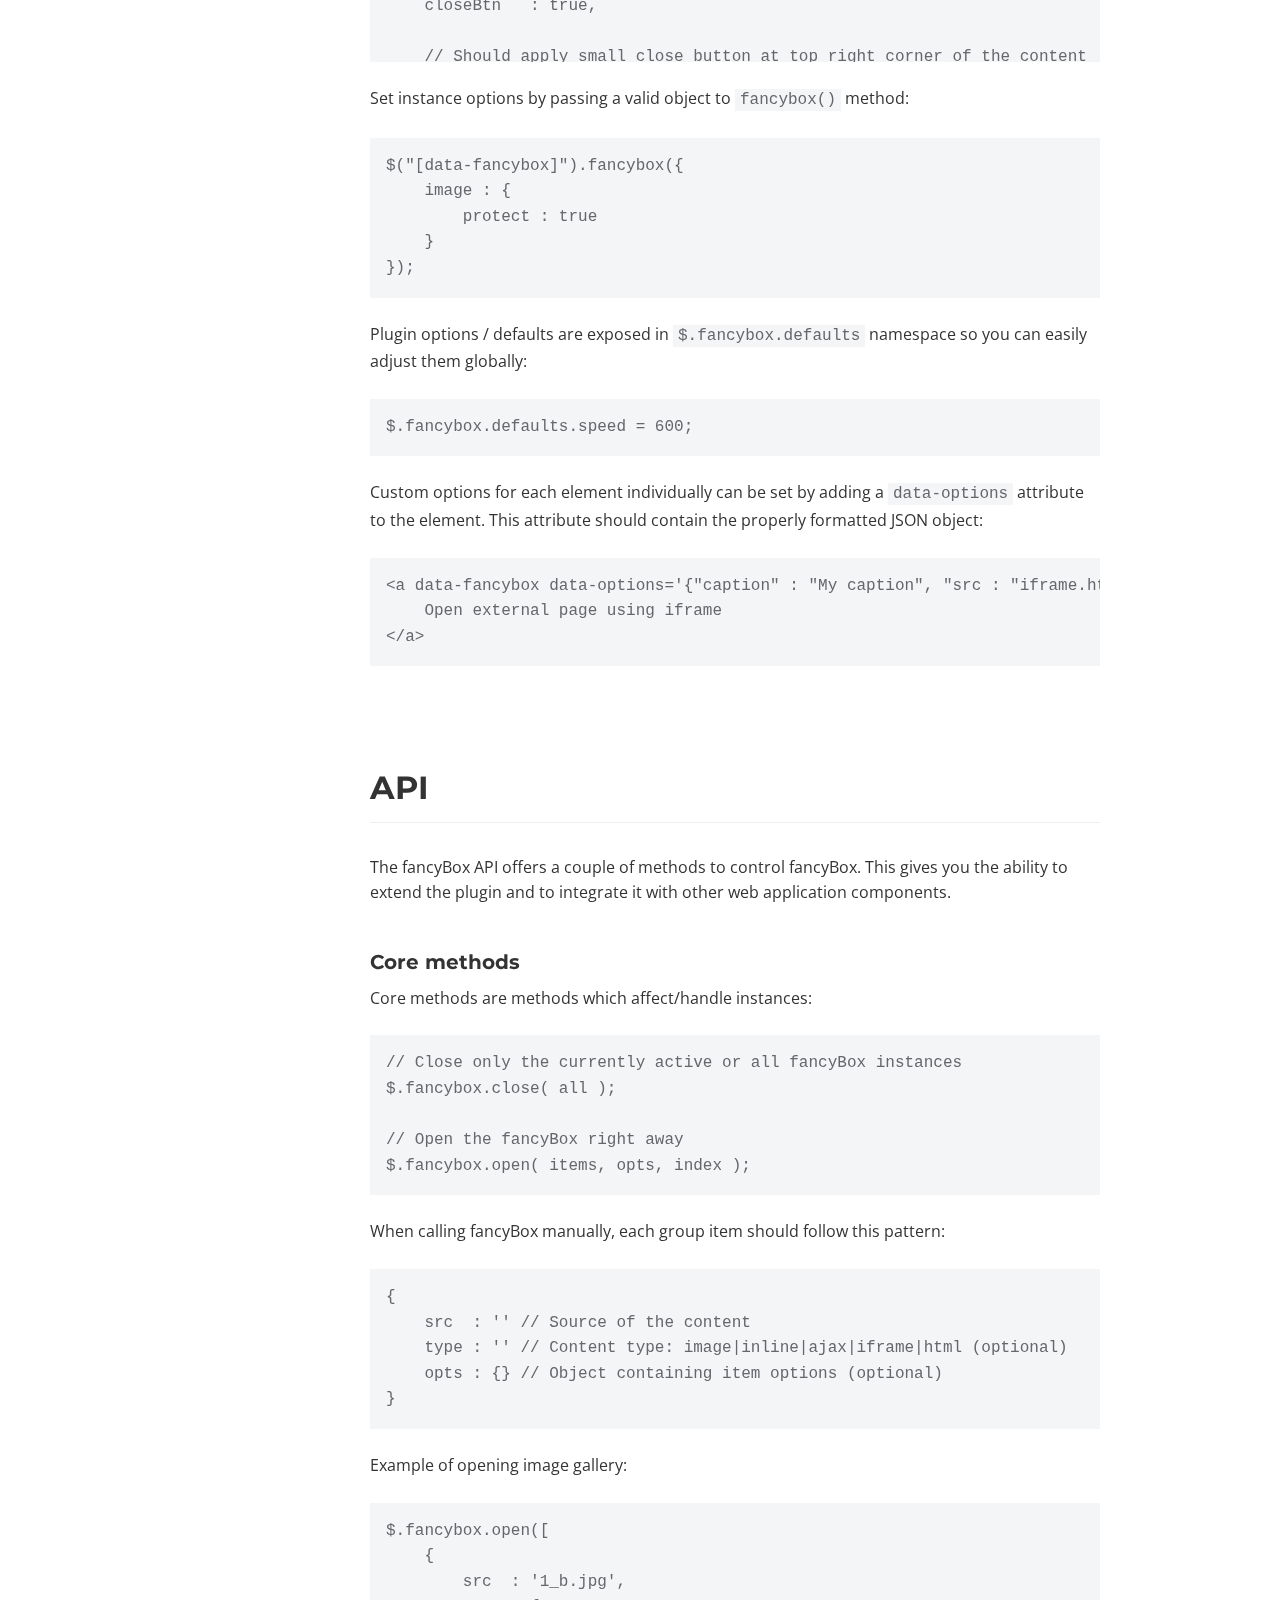
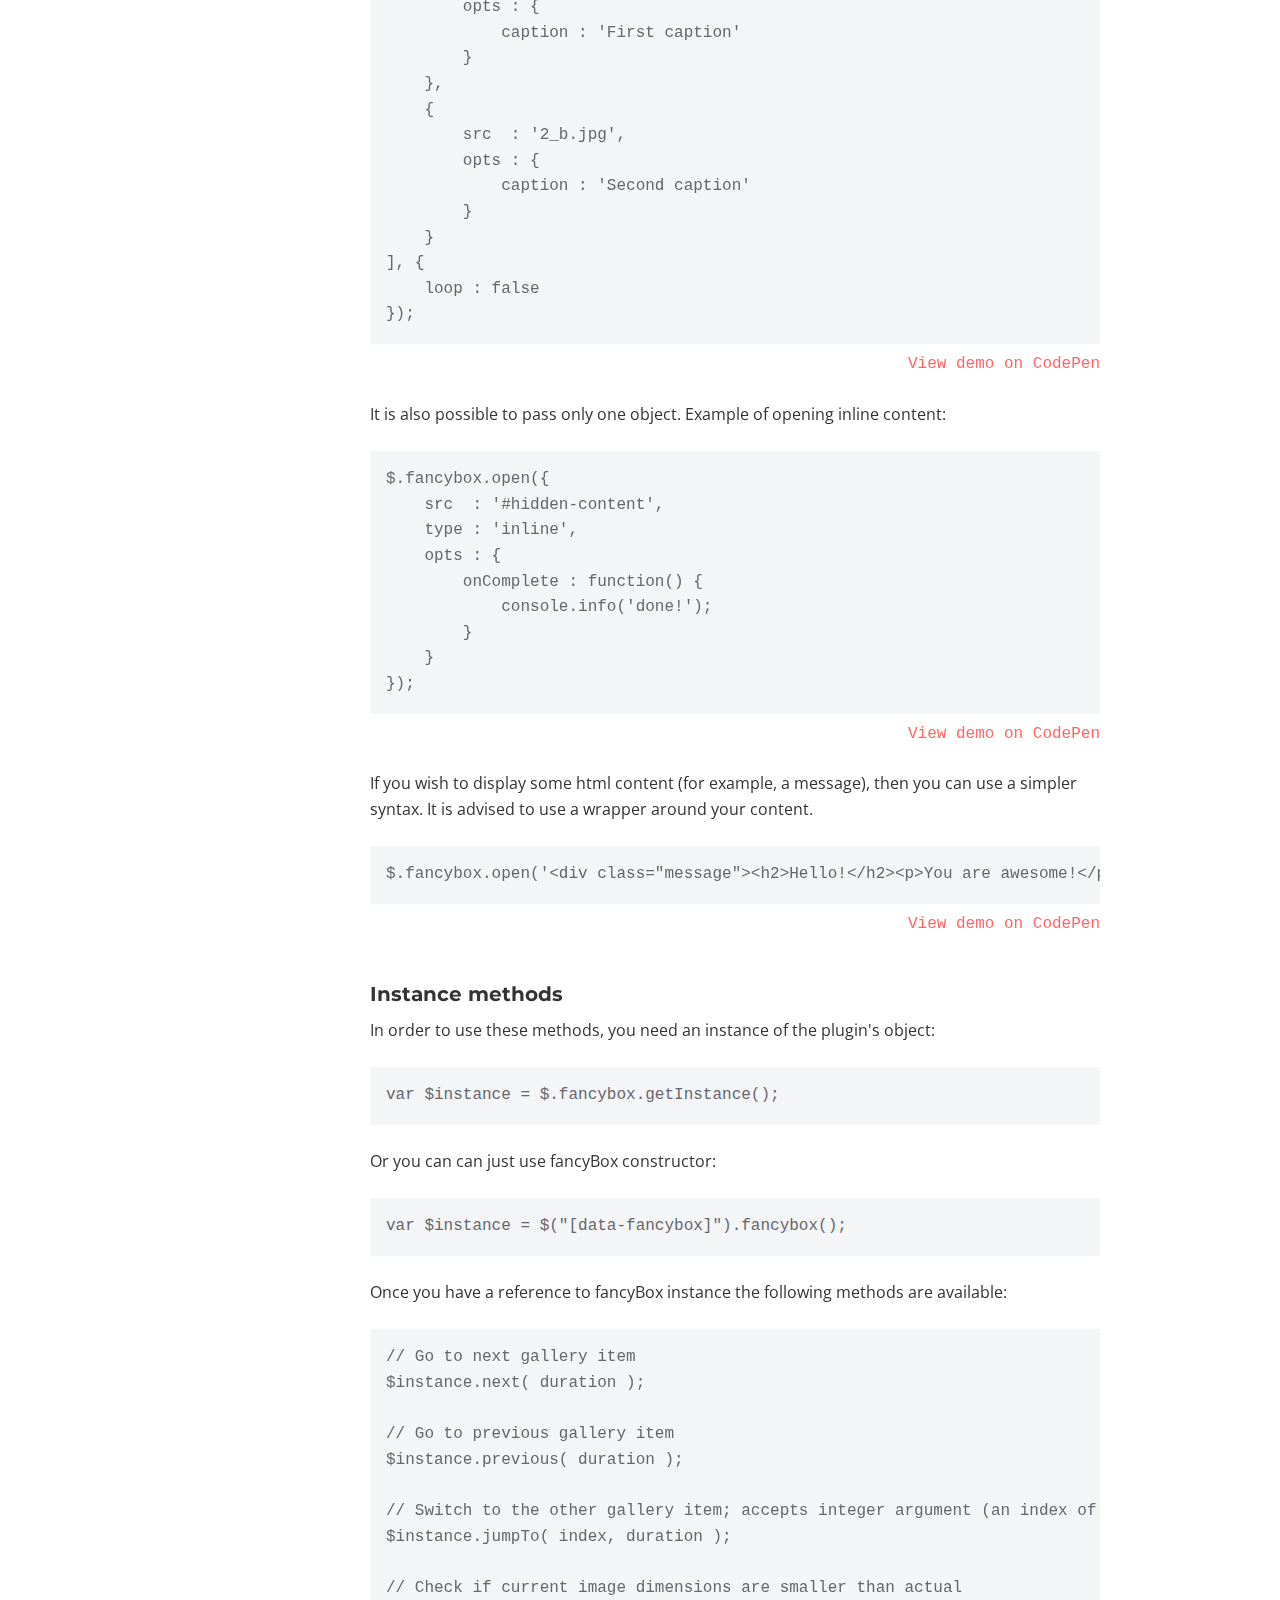
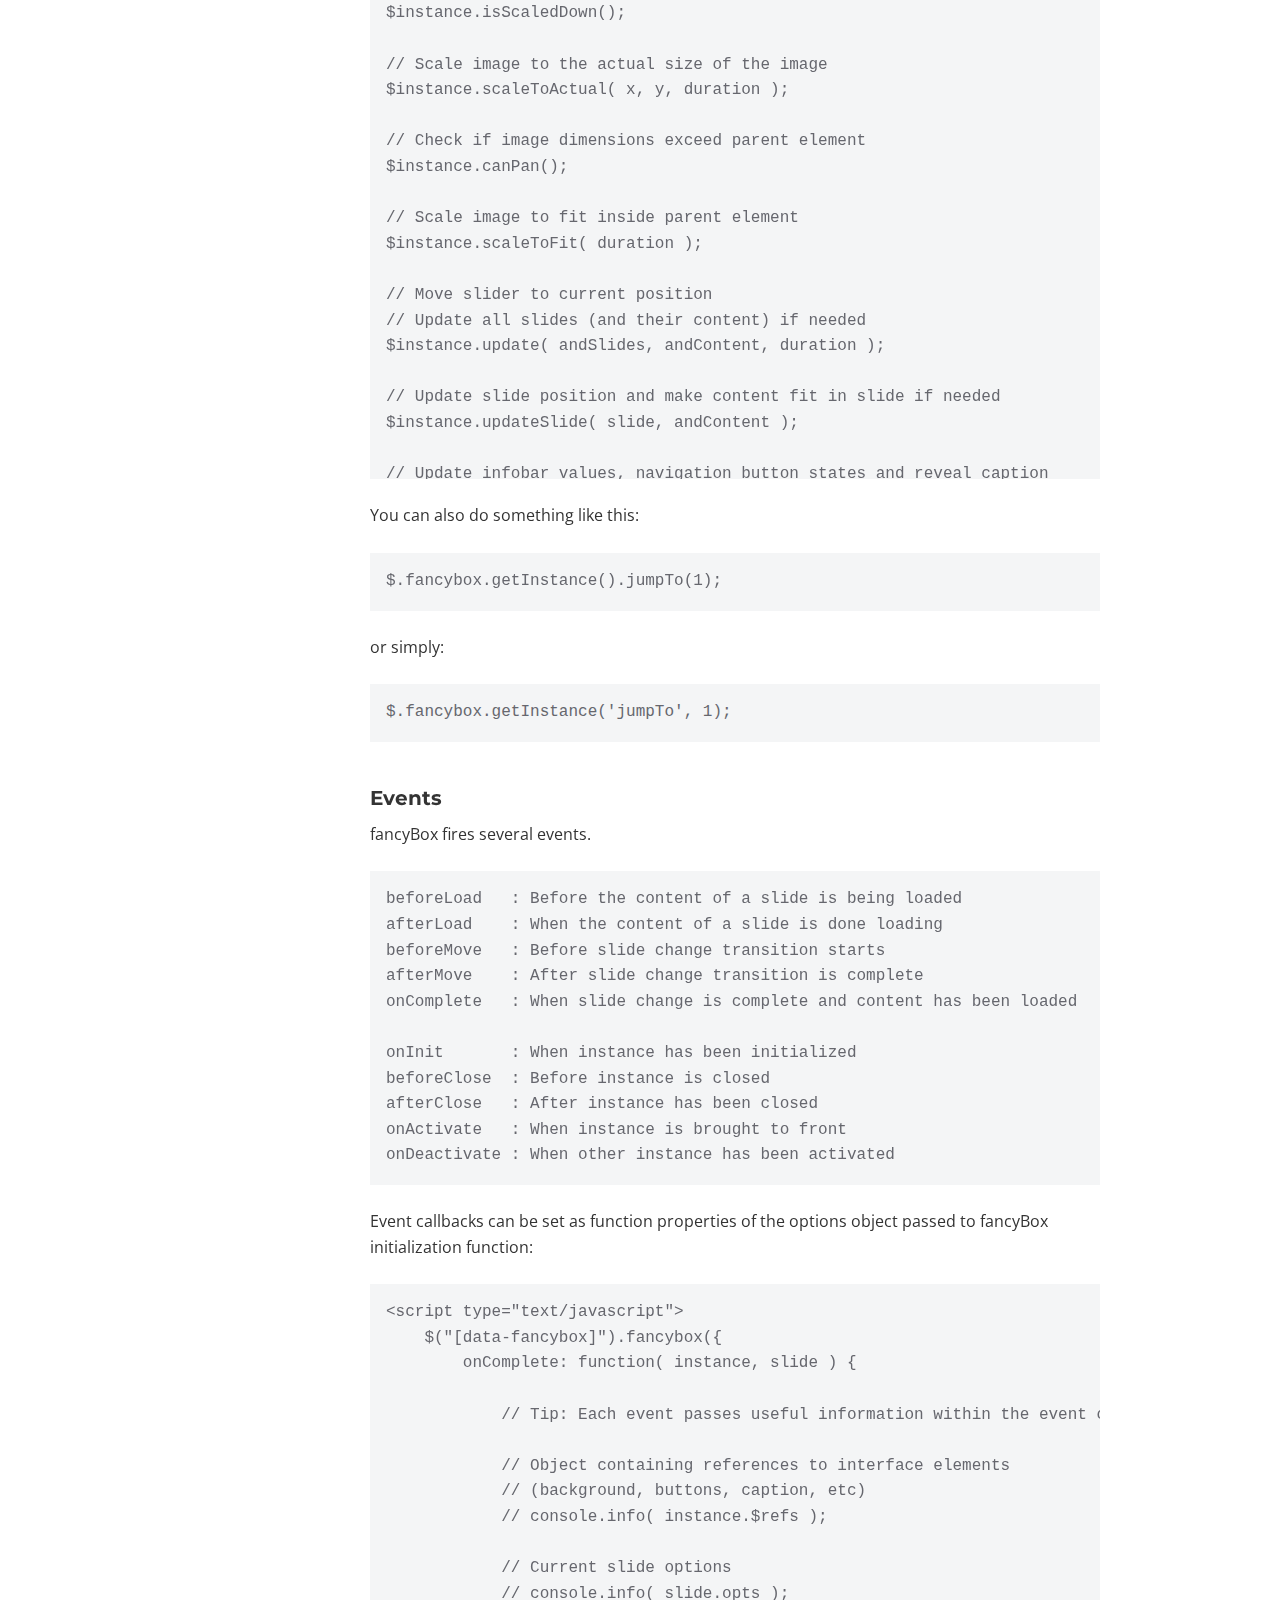
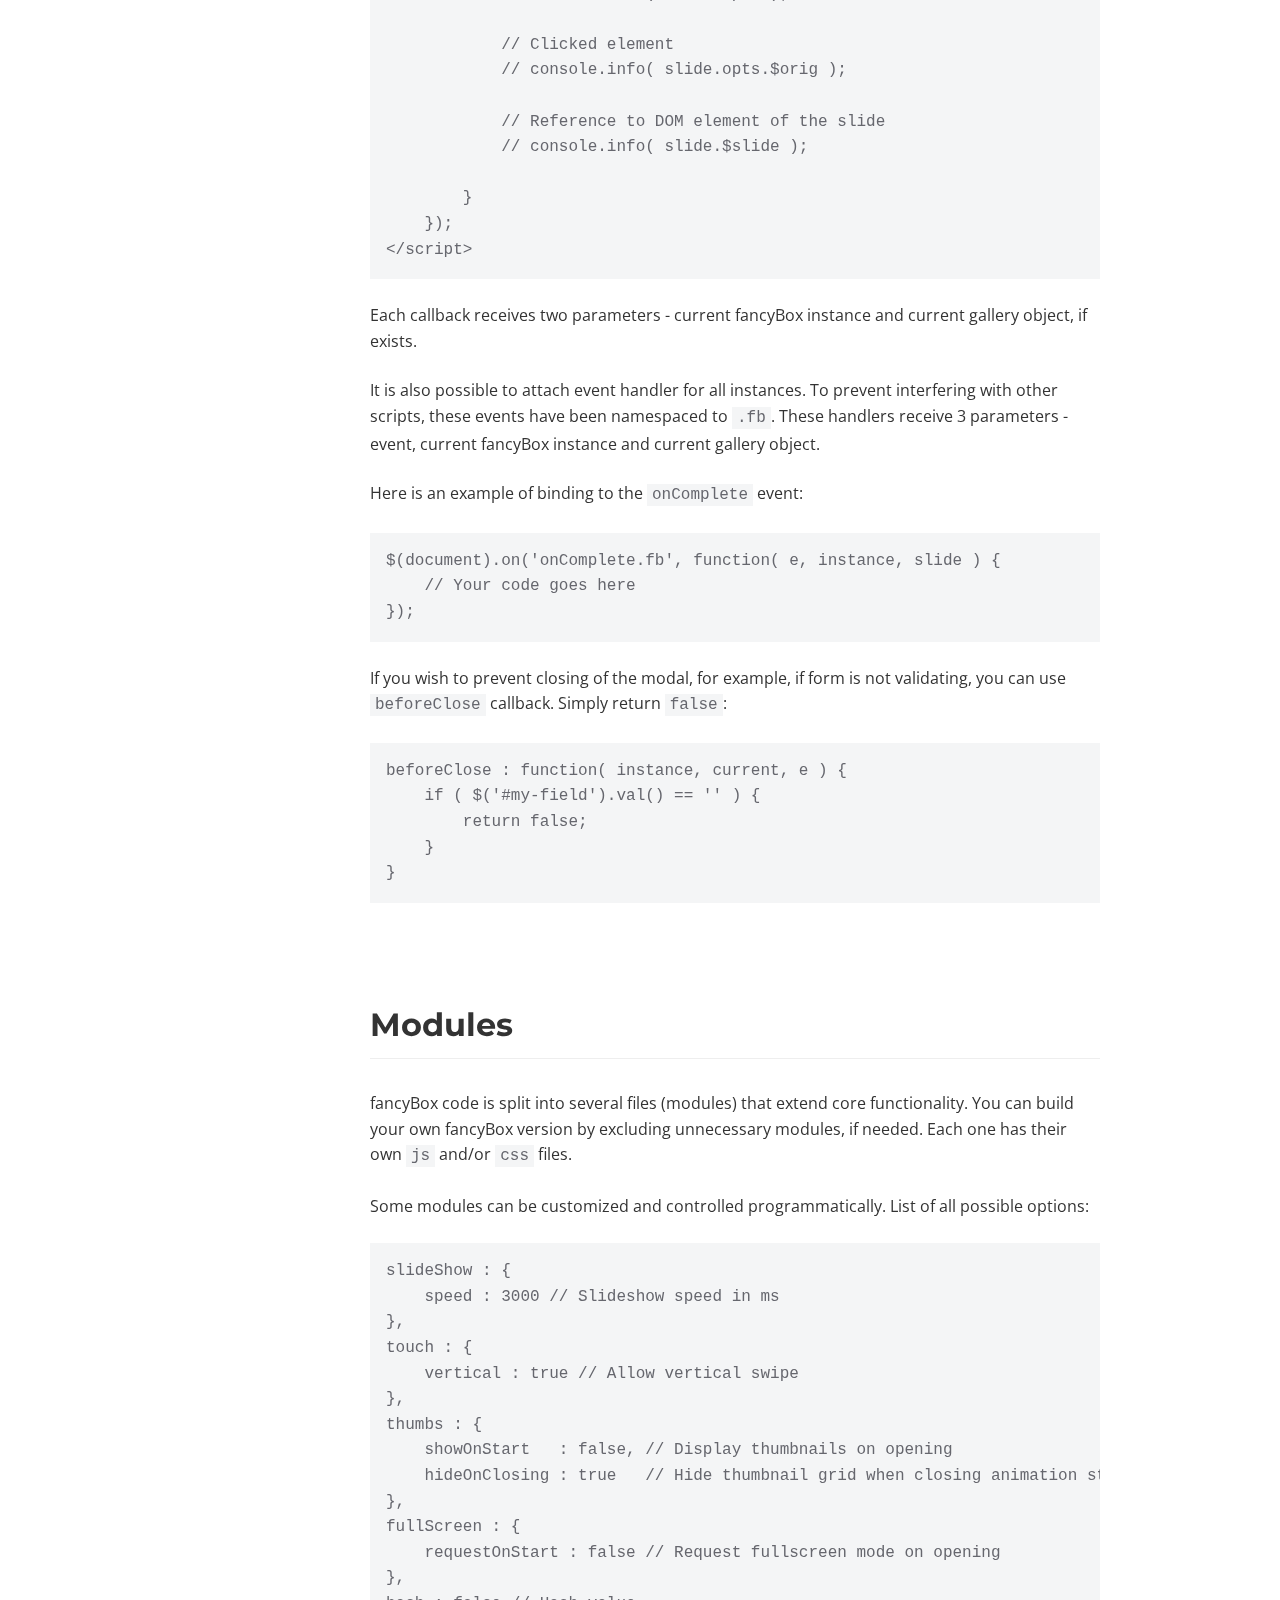
<file: fancybox/docs/index.html>
<!doctype html>
<html>
<head>
	<title>fancyBox - touch enabled, responsive and fully customizable lightbox script</title>

	<meta name="viewport" content="user-scalable=no, width=device-width, initial-scale=1.0, maximum-scale=1.0">
	<meta content="text/html;charset=utf-8" http-equiv="Content-Type">

	<link href="https://fonts.googleapis.com/css?family=Montserrat:400,700|Open+Sans:400,700" rel="stylesheet" />

	<script src="//code.jquery.com/jquery-3.1.1.min.js"></script>

	<style>
		/* Reset */

		html, body, div, span, applet, object, iframe, h1, h2, h3, h4, h5, h6, p, blockquote, pre, a, abbr, acronym, address, big, cite, code, del, dfn, em, img, ins, kbd, q, s, samp, small, strike, strong, sub, sup, tt, var, b, u, i, center, dl, dt, dd, ol, ul, li, fieldset, form, label, legend, table, caption, tbody, tfoot, thead, tr, th, td, article, aside, canvas, details, embed, figure, figcaption, footer, header, hgroup, menu, nav, output, ruby, section, summary, time, mark, audio, video {
			margin: 0;
			padding: 0;
			border: 0;
			font-size: 100%;
			font: inherit;
			vertical-align: baseline;
		}

		html {
		 	box-sizing: border-box;
		}

		*, *:before, *:after {
		 	box-sizing: inherit;
		}

		article, aside, details, figcaption, figure, footer, header, hgroup, menu, nav, section {
			display: block;
		}

		table {
			border-collapse: collapse;
			border-spacing: 0;
		}

		/* Common styling */

		body {
			-webkit-text-size-adjust: none;
			font-family: 'Open Sans', 'Helvetica Neue', Helvetica, Arial, sans-serif;
			font-size: 16px;
			line-height: 1.6;
			color: #333;
		}

		h1, h2, h3 {
			font-family: 'Montserrat', 'Helvetica Neue', Helvetica, Arial, sans-serif;
			font-weight: 700;
			color: #333;
		}

		a {
			color: #FF6666;
			text-decoration: none;
		}

		a:hover {
			text-decoration: underline;
		}

		a.active {
			font-weight: bold;
		}

		h1, h2, h3 {
		    font-family: 'Montserrat', sans-serif;
		    font-weight: 700;
		    color: #333;
		}

		h1 {
			font-size: 2.5em;
			font-weight: bold;
			letter-spacing: -1px;
		}

		h1 a:hover {
			text-decoration: none;
		}

		h2 {
			margin: 3em 0 1em 0;
			padding-bottom: 0.25em;
			font-size: 2em;
			border-bottom: 1px solid #eee;
		}

		h2:first-of-type {
			margin-top: 0;
		}

		h3 {
			margin-top: 2em;
			font-size: 1.25em;
		}

		b {
			font-weight: 700;
		}

		p {
			margin: 0.5em 0 1.5em 0;
		}

		p:last-child {
			margin-bottom: 0;
		}

		ul {
		    padding-left: 2em;
		    margin: 0.5em 0 1.5em 0;
		}

		pre, code, .demo {
			font-family: Consolas,"Liberation Mono",Courier,monospace;
		}

		pre, code {
			background: #F4F5F6;
			color: #66676E;
		}

		pre {
			padding: 1em;
			margin-bottom: 1.5em;
			overflow: auto;
			max-height: calc(100vh - 150px);
			-moz-tab-size: 4;
			tab-size: 4;
		}

		code {
			padding: 2px 5px;
		}

		pre code {
			padding: 0;
		}

		.demo {
			margin-top: -1em;
			text-align: right;
		}


		/* Layout */

		header {
			position: relative;
			padding: 6em 0 6em 0;
			margin-bottom: 3em;
			background: #FF6666;
			color: #fff;
			text-align: right;
		}

		header:before {
			content: '';
			position: absolute;
			left: 0;
			right: 0;
			top: 100%;
			height: 500px;
			background: #fff;
			-webkit-transform-origin: right;
			    -ms-transform-origin: right;
			       transform-origin: right;
			-webkit-transform: skewY(2deg);
			    -ms-transform: skewY(2deg);
			        transform: skewY(2deg);
		}

		.content {
			position: relative;
			max-width: 1020px;
			margin: 0 auto;
			padding: 0 50px;
		}

		section .content {
			padding-left: 240px;
		}

		footer .content {
			padding: 6em 50px 3em 240px;
		}

		aside {
			position: absolute;
			top: 0;
			left : 50px;
			width: 200px;
		}

		/* Header */

		header h1, header h1 a {
			color: #fff;
		}

		header ul {
			margin: 0;
			padding: 0;
			list-style: none;
		}

		header ul li {
			display: inline-block;
			margin-right: 0.5em;
		}

		header ul li a {
			font-size: 1.125em;
			color: #fff;
		}

		/* Sidebar */

		aside ul {
			position: relative;;
			top: 0;
			list-style: none;
			padding: 1.5em 0;
			margin: 0;
		}

		aside ul ul {
			padding: 0 0 0.5em 1.5em;
			font-size: 90%;
		}

		@media all and (max-width: 800px) {

			aside {
				position: relative;
				left: 0;
			}

			.content {
				padding: 0 25px;
			}

			section .content,
			footer .content {
				padding-left: 25px;
			}

		}

	</style>
</head>
<body>

	<header>
		<div class="content">
			<h1><a href="http://fancyapps.com/fancybox/3/">fancyBox3</a> Documentation</h1>

			<ul>
				<li><a href="http://fancyapps.com/fancybox/3/">Homepage</a></li>
				<li><a href="http://fancyapps.com/fancybox/3/docs/">Documentation</a></li>
				<li><a href="http://fancyapps.com/store/">Store</a></li>
				<li><a href="https://github.com/fancyapps/fancybox">Github</a></li>
			</ul>
		</div>
	</header>

	<section>
		<div class="content">

			<aside>
				<ul class="sticky">
					<li><a href="#setup">Setup</a></li>
					<li><a href="#usage">How to Use</a></li>
					<li>
						<a href="#media_types">Media types</a>

						<ul>
							<li><a href="#images">Images</a></li>
							<li><a href="#inline">Inline</a></li>
							<li><a href="#ajax">Ajax</a></li>
							<li><a href="#iframe">Iframe</a></li>
						</ul>
					</li>
					<li><a href="#embedding">Embedding</a></li>
					<li><a href="#options">Options</a></li>
					<li><a href="#api">Api</a></li>
					<li><a href="#modules">Modules</a></li>
					<li><a href="#faq">FAQ</a></li>
				</ul>
			</aside>

<!--

	Setup
	=====

-->
			<h2 id="setup">Setup</h2>

			<p>
				You can install fancyBox by linking <code>.css</code> and <code>.js</code> to your html file.

				Make sure you also load the jQuery library.
				Below is a basic HTML template to use as an example:
			</p>

			<pre>&lt;!DOCTYPE html&gt;
&lt;html&gt;
&lt;head&gt;
	&lt;meta charset=&quot;utf-8&quot;&gt;
	&lt;title&gt;My page&lt;/title&gt;

	&lt;!-- CSS --&gt;
	&lt;link rel=&quot;stylesheet&quot; type=&quot;text/css&quot; href=&quot;jquery.fancybox.min.css&quot;&gt;
&lt;/head&gt;
&lt;body&gt;

	&lt;!-- Your HTML content goes here --&gt;

	&lt;!-- JS --&gt;
	&lt;script src=&quot;//code.jquery.com/jquery-3.1.1.min.js&quot;&gt;&lt;/script&gt;
	&lt;script src=&quot;jquery.fancybox.min.js&quot;&gt;&lt;/script&gt;
&lt;/body&gt;
&lt;/html&gt;
</pre>

			<p><b>Tips</b>:</p>

			<ul>
				<li>Make sure you add the jQuery library first</li>
				<li>If you already have jQuery on your page, you shouldn't include it second time</li>
				<li>Do not include both fancybox.js and fancybox.min.js files</li>
			</ul>

			<h3>Downloading using Bower</h3>

			<p>
				You can install the latest version of fancyBox with the command:
			</p>


			<pre><code>bower install fancybox</code></pre>

			<p>
				This will install fancyBox to Bower's install directory, the default being <code>bower_components</code>. <br />
				Within <code>bower_components/fancybox/dist/</code> you will find an uncompressed release and a compressed release.
			</p>

			<h3>Using jQuery with a CDN</h3>
			
			<p>
				CDNJS CDN also host compressed and uncompressed versions of fancyBox - <br />
				<a href="https://cdnjs.com/libraries/fancybox/" target="_blank">https://cdnjs.com/libraries/fancybox/</a>

			</p>
<!--

	How To Use
	==========

-->
			<h2 id="usage">How to Use</h2>

			<p>
				There are a few ways you can use fancyBox.
			</p>


			<h3>Initialize with data attributes</h3>

			<p>
				The most basic way to use fancyBox is by adding the <code>data-fancybox</code> attribute to a link.
				A caption can be added using the <code>data-caption</code> attribute. Example:
			</p>

			<pre>&lt;a href="image.jpg" data-fancybox data-caption="My caption"&gt;
	&lt;img src="thumbnail.jpg" alt="" /&gt;
&lt;/a&gt;</pre>

			<p>
				If you have a group of items, you can use the same attribute <code>data-fancybox</code> value for each of them to create a gallery.
				Each group should have a unique value:
			</p>

			<pre>&lt;a href="image_1.jpg" data-fancybox="group" data-caption="Caption #1"&gt;
	&lt;img src="thumbnail_1.jpg" alt="" /&gt;
&lt;/a&gt;

&lt;a href="image_2.jpg" data-fancybox="group" data-caption="Caption #2"&gt;
	&lt;img src="thumbnail_2.jpg" alt="" /&gt;
&lt;/a&gt;
</pre>

			<p>
				<b>Tip</b>:

				fancyBox attempts to automatically detect the type of content based on the given url.

				If it cannot be detected, the type can also be set manually using <code>data-type</code> attribute:

				<pre>&lt;a href="images.php?id=123" data-type="image" data-caption="Caption"&gt;
	Show image
&lt;/a&gt;</pre>
			</p>



			<h3>Initialize with JavaScript</h3>

			<p>
				To bind fancyBox events on any element, select with a jQuery selector and call the <code>fancybox</code> method:
			</p>

			<pre><code>&lt;script type=&quot;text/javascript&quot;&gt;
	$(&quot;[data-fancybox]&quot;).fancybox({
		// Options will go here
	});
&lt;/script&gt;</code></pre>


			<h3>Manual calling of fancyBox</h3>

			<p>
				fancyBox can be activated at any point within Javascript and therefore does not necessarily need a trigger element.

				Example of displaying a simple message:
			</p>

			<pre><code>$.fancybox.open('&lt;div class=&quot;message&quot;&gt;&lt;h2&gt;Hello!&lt;/h2&gt;&lt;p&gt;You are awesome!&lt;/p&gt;&lt;/div&gt;');</code></pre>

			<p>
				See <a href="#api">API section</a> for more information.
			</p>

<!--

	Examples
	=========

-->
			<h2 id="media_types">Media types</h2>


			<h3 id="images">Images</h3>

			<p>
				The standard way of using fancyBox is with a number of thumbnail images that link to larger images:
			</p>

			<pre><code>&lt;a href="image.jpg" data-fancybox="images" data-caption="My caption"&gt;
	&lt;img src="thumbnail.jpg" alt="" /&gt;
&lt;/a&gt;</code></pre>

			<p class="demo">
				<a href="http://codepen.io/fancyapps/pen/jyEGGG/?editors=1000" target="_blank">View demo on CodePen</a>
			</p>

			<p>
				By default, fancyBox fully preloads an image before displaying it.
				You can choose to display the image right away.
				It will render and show the full size image while the data is being received.
				To do so, some attributes are necessary:
			</p>

			<ul>
				<li><code>data-width</code>  - the real width of the image</li>
				<li><code>data-height</code> - the real height of the image</li>
			</ul>

			<pre><code>&lt;a href=&quot;image.jpg&quot; data-fancybox=&quot;images&quot; data-width=&quot;2048&quot; data-height=&quot;1365&quot;&gt;
    &lt;img src=&quot;thumbnail.jpg&quot; /&gt;
&lt;/a&gt;</code></pre>
			<p class="demo">
				<a href="http://codepen.io/fancyapps/pen/wgBrXd?editors=1000" target="_blank">View demo on CodePen</a>
			</p>

			<p>
				fancyBox supports "scrset" so I can display different images based on viewport width. You can use this to improve download times for mobile users and over time save bandwidth.
				Example:
			</p>

			<pre><code>&lt;a href=&quot;medium.jpg&quot; data-fancybox=&quot;images&quot; data-srcset=&quot;large.jpg 1600w, medium.jpg 1200w, small.jpg 640w&quot;&gt;
	&lt;img src=&quot;thumbnail.jpg&quot; /&gt;
&lt;/a&gt;</code></pre>
			<p class="demo">
				<a href="https://codepen.io/fancyapps/pen/bqbpbO?editors=1000" target="_blank">View demo on CodePen</a>
			</p>

			<p>
				It is also possible to protect images from downloading by right-click.
				While this does not protect from truly determined users, it should discourage the vast majority from ripping off your files.
			</p>

			<pre><code>$('[data-fancybox]').fancybox({
	image : {
		protect: true
	}
});</code></pre>
			<p class="demo">
				<a href="http://codepen.io/fancyapps/pen/RKKqLx?editors=1010" target="_blank">View demo on CodePen</a>
			</p>


			<h3 id="inline">Inline</h3>

			<p>
				For your Inline HTML you have to place a DIV Container into the content of the page:
			</p>

			<pre><code>&lt;div style=&quot;display: none;&quot; id=&quot;hidden-content&quot;&gt;
	&lt;h2&gt;Hello&lt;/h2&gt;
	&lt;p&gt;You are awesome.&lt;/p&gt;
&lt;/div&gt;</code></pre>

			<p>
				And then simply create a link using <code>data-src</code> attribute that matches CSS id selector of the element you want to open (<code>#hidden-content</code> in this example):
			</p>

			<pre><code>&lt;a data-fancybox data-src=&quot;#hidden-content&quot; href=&quot;javascript:;&quot;&gt;
	Hidden div
&lt;/a&gt;</code></pre>
			<p class="demo">
				<a href="http://codepen.io/fancyapps/pen/MJYOOd?editors=1000" target="_blank">View demo on CodePen</a>
			</p>

			<h3 id="ajax">Ajax</h3>

			<p>
				To load content via AJAX, you need to add a <code>data-type="ajax"</code> attribute to your link:
			</p>

			<pre><code>&lt;a data-fancybox data-type=&quot;ajax&quot; data-src=&quot;my_page.com/path/to/ajax/&quot; href=&quot;javascript:;&quot;&gt;
	AJAX content
&lt;/a&gt;</code></pre>
			<p class="demo">
				<a href="http://codepen.io/fancyapps/pen/JEoOvK?editors=1100" target="_blank">View demo on CodePen</a>
			</p>

			<p>
				Additionally it is possible to define a selector with the <code>data-selector</code> attribute to show only a part of the response. The selector can be any string, that is a valid jQuery selector:
			</p>

			<pre><code>&lt;a data-fancybox data-type=&quot;ajax&quot; data-src=&quot;my_page.com/path/to/ajax/&quot; data-selector=&quot;#two&quot; href=&quot;javascript:;&quot;&gt;
	AJAX content
&lt;/a&gt;
</code></pre>
			<p class="demo">
				<a href="http://codepen.io/fancyapps/pen/MJwWKz?editors=1100" target="_blank">View demo on CodePen</a>
			</p>

			<h3 id="iframe">Iframe</h3>

			<p>
				If the content can be shown on a page, and placement in an iframe is not blocked by script or security configuration of that page,
				it can be presented in a fancyBox:
			</p>

			<pre><code>&lt;a data-fancybox data-src=&quot;http://codepen.io/fancyapps/full/jyEGGG/&quot; href=&quot;javascript:;&quot;&gt;
	Webpage
&lt;/a&gt;

&lt;a data-fancybox data-src=&quot;http://www.adobe.com/content/dam/Adobe/en/devnet/acrobat/pdfs/pdf_open_parameters.pdf&quot; href=&quot;javascript:;&quot;&gt;
	Sample PDF
&lt;/a&gt;
</code></pre>
			<p class="demo">
				<a href="http://codepen.io/fancyapps/pen/BpymvO?editors=1000" target="_blank">View demo on CodePen</a>
			</p>


			<p>
				To access and control fancyBox in parent window from inside an iframe:
			</p>

			<pre><code>// Adjust iframe height according to the contents
parent.jQuery.fancybox.getInstance().update();

// Close current fancyBox instance
parent.jQuery.fancybox.getInstance().close();</code></pre>


			<p>
				Iframe dimensions can be controlled by CSS:
			</p>

			<pre><code>.fancybox-slide--iframe .fancybox-content {
	width  : 800px;
	height : 600px;
	max-width  : 80%;
	max-height : 80%;
	margin: 0;
}</code></pre>


			<p>
				These CSS rules can be overridden by JS, if needed:
			</p>

			<pre><code>$(&quot;[data-fancybox]&quot;).fancybox({
	iframe : {
		css : {
			width : '600px'
		}
	}
});</code></pre>


			<p>
				If you have not disabled iframe preloading (using an "preload" option), then the script will atempt to
				calculate content dimensions and will adjust width/height of iframe to fit with content in it.
				Keep in mind, that due to <a href="https://en.wikipedia.org/wiki/Same-origin_policy" target="_blank">same origin policy</a>,
				there are some limitations.
			</p>

<!--

	Embedding
	=======

-->
			<h2 id="embedding">Embedding</h2>

			<p>
				Supported sites can be used with fancyBox by just providing the page URL:
			</p>

			<pre><code>&lt;a data-fancybox href="https://www.youtube.com/watch?v=_sI_Ps7JSEk"&gt;
  YouTube video
&lt;/a&gt;

&lt;a data-fancybox href="https://vimeo.com/191947042"&gt;
  Vimeo video
&lt;/a&gt;

&lt;a data-fancybox href=&quot;https://www.google.com/maps/place/Googleplex/@37.4220041,-122.0833494,17z/data=!4m5!3m4!1s0x0:0x6c296c66619367e0!8m2!3d37.4219998!4d-122.0840572&quot;&gt;
	Google Map
&lt;/a&gt;

&lt;a data-fancybox href=&quot;https://www.instagram.com/p/BNXYW8-goPI/?taken-by=jamesrelfdyer&quot; data-caption=&quot;&lt;span title=&amp;quot;Edited&amp;quot;&gt;balloon rides at dawn ✨🎈&lt;br&gt;was such a magical experience floating over napa valley as the golden light hit the hills.&lt;br&gt;&lt;a href=&amp;quot;https://www.instagram.com/jamesrelfdyer/&amp;quot;&gt;@jamesrelfdyer&lt;/a&gt;&lt;/span&gt;&quot;&gt;
	Instagram photo
&lt;/a&gt;</code></pre>
			<p class="demo">
				<a href="http://codepen.io/fancyapps/pen/LxEOwL?editors=1000" target="_blank">View demo on CodePen</a>
			</p>

			<h3>Video dimensions</h3>

			<p>
				Resize video display with the following CSS:
			</p>

			<pre><code>.fancybox-slide--video .fancybox-content {
	width  : 800px;
	height : 600px;
	max-width  : 80%;
	max-height : 80%;
}</code></pre>
			<p class="demo">
				<a href="http://codepen.io/fancyapps/pen/PWZrzw?editors=1100" target="_blank">View demo on CodePen</a>
			</p>

			<p>
				Obviously, you can choose any size you like, any combination with <code>min</code>/<code>max</code> values.
				<br />
				Aspect ratio lock for videos is not implemented yet, but if you wish, <a href="http://codepen.io/fancyapps/pen/dNzaQq?editors=1010" target="_blank">you can use this snippet</a>.
			</p>



			<h3>Video parameters</h3>

			<p>
				Controlling a video via URL parameters:
			</p>

			<pre><code>&lt;a data-fancybox href=&quot;https://www.youtube.com/watch?v=_sI_Ps7JSEk&amp;amp;autoplay=1&amp;amp;rel=0&amp;amp;controls=0&amp;amp;showinfo=0&quot;&gt;
  YouTube video - hide controls and info
&lt;/a&gt;

&lt;a data-fancybox href=&quot;https://vimeo.com/191947042?color=f00&quot;&gt;
  Vimeo video - custom color
&lt;/a&gt;</code></pre>
			<p class="demo">
				<a href="http://codepen.io/fancyapps/pen/mRVNyO?editors=1000" target="_blank">View demo on CodePen</a>
			</p>


			<p>
				Via JavaScript:
			</p>

			<pre><code>$('[data-fancybox]').fancybox({
	youtube : {
		controls : 0,
		showinfo : 0
	},
	vimeo : {
		color : 'f00'
	}
});</code></pre>
			<p class="demo">
				<a href="http://codepen.io/fancyapps/pen/Qdyeyr?editors=1010" target="_blank">View demo on CodePen</a>
			</p>

<!--

	Options
	=======

-->
			<h2 id="options">Options</h2>

			<p>
				Available options listed below.
			</p>

			<pre>defaults = {

	// Animation duration in ms
	speed : 330,

	// Enable infinite gallery navigation
	loop : true,

	// Should zoom animation change opacity, too
	// If opacity is 'auto', then fade-out if image and thumbnail have different aspect ratios
	opacity : 'auto',

	// Space around image, ignored if zoomed-in or viewport smaller than 800px
	margin : [44, 0],

	// Horizontal space between slides
	gutter : 30,

	// Should display toolbars
	infobar : true,
	buttons : true,

	// What buttons should appear in the toolbar
	slideShow  : true,
	fullScreen : true,
	thumbs     : true,
	closeBtn   : true,

	// Should apply small close button at top right corner of the content
	// If 'auto' - will be set for content having type 'html', 'inline' or 'ajax'
	smallBtn : 'auto',

	image : {

		// Wait for images to load before displaying
		// Requires predefined image dimensions
		// If 'auto' - will zoom in thumbnail if 'width' and 'height' attributes are found
		preload : &quot;auto&quot;,

		// Protect an image from downloading by right-click
		protect : false

	},

	ajax : {

		// Object containing settings for ajax request
		settings : {

			// This helps to indicate that request comes from the modal
			// Feel free to change naming
			data : {
				fancybox : true
			}
		}

	},

	iframe : {

		// Iframe template
		tpl : '&lt;iframe id=&quot;fancybox-frame{rnd}&quot; name=&quot;fancybox-frame{rnd}&quot; class=&quot;fancybox-iframe&quot; frameborder=&quot;0&quot; vspace=&quot;0&quot; hspace=&quot;0&quot; webkitAllowFullScreen mozallowfullscreen allowFullScreen allowtransparency=&quot;true&quot; src=&quot;&quot;&gt;&lt;/iframe&gt;',

		// Preload iframe before displaying it
		// This allows to calculate iframe content width and height
		// (note: Due to &quot;Same Origin Policy&quot;, you can't get cross domain data).
		preload : true,

		// Scrolling attribute for iframe tag
		scrolling : 'no',

		// Custom CSS styling for iframe wrapping element
		css : {}

	},

	// Custom CSS class for layout
	baseClass : '',

	// Custom CSS class for slide element
	slideClass : '',

	// Base template for layout
	baseTpl	: '&lt;div class=&quot;fancybox-container&quot; role=&quot;dialog&quot; tabindex=&quot;-1&quot;&gt;' +
			'&lt;div class=&quot;fancybox-bg&quot;&gt;&lt;/div&gt;' +
			'&lt;div class=&quot;fancybox-controls&quot;&gt;' +
				'&lt;div class=&quot;fancybox-infobar&quot;&gt;' +
					'&lt;button data-fancybox-previous class=&quot;fancybox-button fancybox-button--left&quot; title=&quot;Previous&quot;&gt;&lt;/button&gt;' +
					'&lt;div class=&quot;fancybox-infobar__body&quot;&gt;' +
						'&lt;span class=&quot;js-fancybox-index&quot;&gt;&lt;/span&gt;&amp;nbsp;/&amp;nbsp;&lt;span class=&quot;js-fancybox-count&quot;&gt;&lt;/span&gt;' +
					'&lt;/div&gt;' +
					'&lt;button data-fancybox-next class=&quot;fancybox-button fancybox-button--right&quot; title=&quot;Next&quot;&gt;&lt;/button&gt;' +
				'&lt;/div&gt;' +
				'&lt;div class=&quot;fancybox-buttons&quot;&gt;' +
					'&lt;button data-fancybox-close class=&quot;fancybox-button fancybox-button--close&quot; title=&quot;Close (Esc)&quot;&gt;&lt;/button&gt;' +
				'&lt;/div&gt;' +
			'&lt;/div&gt;' +
			'&lt;div class=&quot;fancybox-slider-wrap&quot;&gt;' +
				'&lt;div class=&quot;fancybox-slider&quot;&gt;&lt;/div&gt;' +
			'&lt;/div&gt;' +
			'&lt;div class=&quot;fancybox-caption-wrap&quot;&gt;&lt;div class=&quot;fancybox-caption&quot;&gt;&lt;/div&gt;&lt;/div&gt;' +
		'&lt;/div&gt;',

	// Loading indicator template
	spinnerTpl : '&lt;div class=&quot;fancybox-loading&quot;&gt;&lt;/div&gt;',

	// Error message template
	errorTpl : '&lt;div class=&quot;fancybox-error&quot;&gt;&lt;p&gt;The requested content cannot be loaded. &lt;br /&gt; Please try again later.&lt;p&gt;&lt;/div&gt;',

	// This will be appended to html content, if &quot;smallBtn&quot; option is not set to false
	closeTpl : '&lt;button data-fancybox-close class=&quot;fancybox-close-small&quot;&gt;&lt;/button&gt;',

	// Container is injected into this element
	parentEl : 'body',

	// Enable gestures (tap, zoom, pan and pinch)
	touch : true,

	// Enable keyboard navigation
	keyboard : true,

	// Try to focus on first focusable element after opening
	focus : true,

	// Close when clicked outside of the content
	closeClickOutside : true,

	// Callbacks; See Documentation/API/Events for description and samples
	beforeLoad	 : $.noop,
	afterLoad    : $.noop,
	beforeMove 	 : $.noop,
	afterMove    : $.noop,
	onComplete	 : $.noop,

	onInit       : $.noop,
	beforeClose	 : $.noop,
	afterClose	 : $.noop,
	onActivate   : $.noop,
	onDeactivate : $.noop
}
</pre>


				<p>
					Set instance options by passing a valid object to <code>fancybox()</code> method:
				</p>

				<pre><code>$(&quot;[data-fancybox]&quot;).fancybox({
	image : {
		protect : true
	}
});</code></pre>


				<p>
					Plugin options / defaults are exposed in <code>$.fancybox.defaults</code> namespace so you can easily adjust them globally:

				</p>

				<pre><code>$.fancybox.defaults.speed = 600;</code></pre>

				<p>
					Custom options for each element individually can be set by adding a <code>data-options</code>
					attribute to the element.

					This attribute should contain the properly formatted JSON object:
				</p>

				<pre><code>&lt;a data-fancybox data-options='{&quot;caption&quot; : &quot;My caption&quot;, &quot;src : &quot;iframe.html&quot;}' href=&quot;javascript:;&quot;&gt;
	Open external page using iframe
&lt;/a&gt;</code></pre>



<!--

API
===

-->
				<h2 id="api">API</h2>

				<p>
					The fancyBox API offers a couple of methods to control fancyBox.

					This gives you the ability to extend the plugin and to integrate it with other web application components.
				</p>

				<h3 id="core_methods">Core methods</h3>

				<p>
					Core methods are methods which affect/handle instances:
				</p>


				<pre><code>// Close only the currently active or all fancyBox instances
$.fancybox.close( all );

// Open the fancyBox right away
$.fancybox.open( items, opts, index );
</code></pre>


				<p>
					When calling fancyBox manually, each group item should follow this pattern:
				</p>

				<pre><code>{
	src  : '' // Source of the content
	type : '' // Content type: image|inline|ajax|iframe|html (optional)
	opts : {} // Object containing item options (optional)
}
</code></pre>


				<p>
					Example of opening image gallery:
				</p>

				<pre><code>$.fancybox.open([
	{
		src  : '1_b.jpg',
		opts : {
			caption : 'First caption'
		}
	},
	{
		src  : '2_b.jpg',
		opts : {
			caption : 'Second caption'
		}
	}
], {
	loop : false
});</code></pre>
				<p class="demo">
					<a href="http://codepen.io/fancyapps/pen/wgZXzz?editors=1010" target="_blank">View demo on CodePen</a>
				</p>

				<p>
					It is also possible to pass only one object. Example of opening inline content:
				</p>

				<pre><code>$.fancybox.open({
	src  : '#hidden-content',
	type : 'inline',
	opts : {
		onComplete : function() {
			console.info('done!');
		}
	}
});
</code></pre>
				<p class="demo">
					<a href="http://codepen.io/fancyapps/pen/JEVLgN?editors=1010" target="_blank">View demo on CodePen</a>
				</p>

				<p>
					If you wish to display some html content (for example, a message), then you can use a simpler syntax.
					It is advised to use a wrapper around your content.
				</p>

				<pre><code>$.fancybox.open('&lt;div class=&quot;message&quot;&gt;&lt;h2&gt;Hello!&lt;/h2&gt;&lt;p&gt;You are awesome!&lt;/p&gt;&lt;/div&gt;');</code></pre>
				<p class="demo">
					<a href="http://codepen.io/fancyapps/pen/VPNBaK" target="_blank">View demo on CodePen</a>
				</p>



				<h3 id="instance_methods">Instance methods</h3>

				<p>
					In order to use these methods, you need an instance of the plugin's object:
				</p>

				<pre><code>var $instance = $.fancybox.getInstance();</code></pre>

				<p>
					Or you can can just use fancyBox constructor:
				</p>

				<pre><code>var $instance = $(&quot;[data-fancybox]&quot;).fancybox();</code></pre>

				<p>
					Once you have a reference to fancyBox instance the following methods are available:
				</p>


				<pre><code>// Go to next gallery item
$instance.next( duration );

// Go to previous gallery item
$instance.previous( duration );

// Switch to the other gallery item; accepts integer argument (an index of the desired item)
$instance.jumpTo( index, duration );

// Check if current image dimensions are smaller than actual
$instance.isScaledDown();

// Scale image to the actual size of the image
$instance.scaleToActual( x, y, duration );

// Check if image dimensions exceed parent element
$instance.canPan();

// Scale image to fit inside parent element
$instance.scaleToFit( duration );

// Move slider to current position
// Update all slides (and their content) if needed
$instance.update( andSlides, andContent, duration );

// Update slide position and make content fit in slide if needed
$instance.updateSlide( slide, andContent );

// Update infobar values, navigation button states and reveal caption
$instance.updateControls( force );

// Load custom content into the slide
$instance.setContent( slide, content );

// Try to find and focus on the first focusable element
$instance.focus();

// Activates current instance, brings it to the front
$instance.activate();

// Close instance
$instance.close();
</code></pre>


				<p>
					You can also do something like this:
				</p>

				<pre><code>$.fancybox.getInstance().jumpTo(1);</code></pre>

				<p>
					or simply:
				</p>

				<pre><code>$.fancybox.getInstance('jumpTo', 1);</code></pre>




				<h3 id="events">Events</h3>

				<p>
					fancyBox fires several events.
				</p>

				<pre><code>beforeLoad	 : Before the content of a slide is being loaded
afterLoad    : When the content of a slide is done loading
beforeMove 	 : Before slide change transition starts
afterMove    : After slide change transition is complete
onComplete	 : When slide change is complete and content has been loaded

onInit	 	 : When instance has been initialized
beforeClose	 : Before instance is closed
afterClose	 : After instance has been closed
onActivate   : When instance is brought to front
onDeactivate : When other instance has been activated
</code></pre>


				<p>
					Event callbacks can be set as function properties of the options object passed to fancyBox initialization function:
				</p>

				<pre><code>&lt;script type=&quot;text/javascript&quot;&gt;
	$(&quot;[data-fancybox]&quot;).fancybox({
		onComplete: function( instance, slide ) {

			// Tip: Each event passes useful information within the event object:

			// Object containing references to interface elements
			// (background, buttons, caption, etc)
			// console.info( instance.$refs );

			// Current slide options
			// console.info( slide.opts );

			// Clicked element
			// console.info( slide.opts.$orig );

			// Reference to DOM element of the slide
			// console.info( slide.$slide );

		}
	});
&lt;/script&gt;</code></pre>

				<p>
					Each callback receives two parameters - current fancyBox instance and current gallery object, if exists.
				</p>

				<p>
					It is also possible to attach event handler for all instances.
					To prevent interfering with other scripts, these events have been namespaced to <code>.fb</code>.
					These handlers receive 3 parameters - event, current fancyBox instance and current gallery object.
				</p>
				<p>
					Here is an example of binding to the <code>onComplete</code> event:
				</p>

				<pre><code>$(document).on('onComplete.fb', function( e, instance, slide ) {
	// Your code goes here
});</code></pre>


				<p>
					If you wish to prevent closing of the modal, for example, if form is not validating, you can use <code>beforeClose</code>
					callback. Simply return <code>false</code>:
				</p>

				<pre><code>beforeClose : function( instance, current, e ) {
	if ( $('#my-field').val() == '' ) {
		return false;
	}
}
</code></pre>

				<h2 id="modules">Modules</h2>

				<p>
					fancyBox code is split into several files (modules) that extend core functionality.
					You can build your own fancyBox version by excluding unnecessary modules, if needed.
					Each one has their own <code>js</code> and/or <code>css</code> files.
				</p>

				<p>
					Some modules can be customized and controlled programmatically.
					List of all possible options:
				</p>

				<pre><code>slideShow : {
	speed : 3000 // Slideshow speed in ms
},
touch : {
	vertical : true // Allow vertical swipe
},
thumbs : {
	showOnStart   : false, // Display thumbnails on opening
	hideOnClosing : true   // Hide thumbnail grid when closing animation starts
},
fullScreen : {
	requestOnStart : false // Request fullscreen mode on opening
},
hash : false // Hash value</code></pre>

				<p>
					Example (show thumbnails on start):
				</p>

				<pre><code>$('[data-fancybox="images"]').fancybox({
	thumbs : {
		showOnStart : true
	}
})</code></pre>
				<p class="demo">
					<a href="https://codepen.io/fancyapps/pen/RKKVVa?editors=1010" target="_blank">View demo on CodePen</a>
				</p>

				<p>
					If you would inspect fancyBox instance object, you would find keys that names ar captialized - these are references for each module object.
					Also, you would notice that fancyBox uses common naming convention to prefix jQuery objects with <code>$</code>.
				</p>

				<p>
					This is how you, for example, can access thumbnail grid element:
				</p>

				<pre><code>$.fancybox.getInstance().Thumbs.$grid</code></pre>

				<p>
					This example shows how to call method that toggles thumbnails:
				</p>

				<pre><code>$.fancybox.getInstance().Thumbs.toggle();</code></pre>

				<p>
					List of available methods:
				</p>

				<pre><code>Thumbs.focus()
Thumbs.close();
Thumbs.update();
Thumbs.hide();
Thumbs.show();
Thumbs.toggle();

FullScreen.request( elem );
FullScreen.exit();
FullScreen.toggle( elem );
FullScreen.isFullscreen();
FullScreen.enabled();

SlideShow.start();
SlideShow.stop();
SlideShow.toggle();
</code></pre>

				<p>
					If you wish to disable hash module, use this snippet (after including JS file):
				</p>

				<pre><code>$.fancybox.defaults.hash = false;</code></pre>

<!--

FAQ
===

-->
				<h2 id="faq">FAQ</h2>

				<h3>Opening/closing causes fixed element to jump</h3>

				<p>
					Simply add <code>compensate-for-scrollbar</code> CSS class to your fixed positioned elements.
					Example of using Bootstrap navbar component:
				</p>

				<pre><code>&lt;nav class=&quot;navbar navbar-inverse navbar-fixed-top compensate-for-scrollbar&quot;&gt;
	&lt;div class=&quot;container&quot;&gt;
		..
	&lt;/div&gt;
&lt;/nav&gt;</code></pre>

				<p>
					The script measures width of the scrollbar and creates <code>compensate-for-scrollbar</code> CSS class
					that uses this value for <code>margin-right</code> property.
					Therefore, if your element has <code>width:100%</code>, you should positon it using <code>left</code> and <code>right</code> properties instead. Example:
				</p>

				<pre><code>.navbar {
	position: fixed;
	top: 0;
	left: 0;
	right: 0;
}</code></pre>

				<h3>How to customize caption</h3>

				<p>
					You can use <code>caption</code> option that accepts a function and is called for each group element. Example of appending image download link:
				</p>

				<pre><code>$( '[data-fancybox]' ).fancybox({
	caption : function( instance, item ) {
		var caption, link;

		if ( item.type === 'image' ) {
			caption = $(this).data('caption');
			link    = '&lt;a href=&quot;' + item.src + '&quot;&gt;Download image&lt;/a&gt;';

			return (caption ? caption + '&lt;br /&gt;' : '') + link;
		}
	}
});</code></pre>
				<p class="demo">
					<a href="http://codepen.io/fancyapps/pen/ygeYGx?editors=1010" target="_blank">View demo on CodePen</a>
				</p>


				<p>
					Inside <code>caption</code> method, <code>this</code> refers to the clicked element. Example of using different source for caption:
				</p>

				<pre><code>$( '[data-fancybox]' ).fancybox({
	caption : function( instance, item ) {
		return $(this).find('figcaption').html();
	}
});</code></pre>
				<p class="demo">
					<a href="https://codepen.io/fancyapps/pen/bgEQXo?editors=1010" target="_blank">View demo on CodePen</a>
				</p>


				<h3>How to create custom button in the toolbar</h3>

				<p>
					Example of using callback to access toolbar element and append custom button:
				</p>

				<pre><code>$( '[data-fancybox]' ).fancybox({
	onInit : function( instance ) {
		instance.$refs.downloadButton = $('&lt;a class=&quot;fancybox-button fancybox-download&quot;&gt;&lt;/a&gt;')
			.appendTo( instance.$refs.buttons );
	},
	beforeMove: function( instance, current ) {
		instance.$refs.downloadButton.attr('href', current.src);
	}
});

</code></pre>

				<p class="demo">
					<a href="http://codepen.io/fancyapps/pen/dNGapJ" target="_blank">View demo on CodePen</a>
				</p>

				<h3>How to reposition thumbnail grid</h3>

				<p>
					There is currenty no JS option to change thumbnail grid position.
					But fancyBox is designed so that you can use CSS to change position or dimension for each block
					(e.g., content area, caption or thumbnail grid).
					This gives you freedom to completely change the look and feel of the modal window, if needed.
					<a href="http://codepen.io/fancyapps/pen/vgRajd" target="_blank">View demo on CodePen</a>
				</p>

			</div>


		</div>
	</section>

	<footer>
		<div class="content">
			<p>
				<a href="javascript:;" onClick="javascript:$('html, body').animate({ scrollTop: 0 }, 0);return false;">Back to Top</a>
			</p>
		</div>
	</footer>
	<script>

		/* Sticky nvigation */

		var sticky = {
			$sticky      : $( '.sticky' ),
			offsets      : [],
			targets      : [],
			stickyTop    : null,

			set : function() {
				var self = this;

				self.offsets = [];
				self.targets = [];

				// Get current top position of sticky element

				self.stickyTop = self.$sticky.css( 'position', 'relative' ).offset().top;

				// Cache all targets and their top positions

				self.$sticky.find( 'a' ).map(function () {
					var $el		= $( this ),
						href	= $el.data('target') || $el.attr( 'href' ),
						$href	= /^#./.test(href) && $( href );

					return $href && $href.length && $href.is( ':visible' ) ? [ [ Math.floor( $href.offset().top - parseInt( $href.css('margin-top') ) ), href ] ] : null;
				})
				.sort(function (a, b) { return a[0] - b[0] })
				.each(function () {
					self.offsets.push( this[ 0 ] );
					self.targets.push( this[ 1 ] );
				});

			},

			update : function() {
				var self = this;

				var windowTop       = Math.floor( $(window).scrollTop() );
				var $stickyLinks    = self.$sticky.find( 'a' ).removeClass( 'active' );
				var stickyPosition  = 'fixed';
				var currentIndex    = 0;

				// Toggle fixed position depending on visibility

				if ( $(window).width() < 800 || self.stickyTop > windowTop ) {
					stickyPosition = 'relative';

				} else {

					for ( var i = self.offsets.length; i--; ) {
						if ( windowTop >= self.offsets[ i ] && ( self.offsets[ i + 1 ] === undefined || windowTop <= self.offsets[ i + 1 ]) ) {
							currentIndex = i;

							break;
						}
					}

				}

				self.$sticky.css( 'position', stickyPosition );

				$stickyLinks.eq( currentIndex ).addClass( 'active' );

			},

			init : function() {
				var self = this;

				$(window).on('resize', function() {

					self.set();

					self.update();

				});

				$(window).on('scroll', function() {

					self.update();

				});

				self.set();

				self.update();

			}
		}

		sticky.init();

	</script>
</body>
</html>
</file>
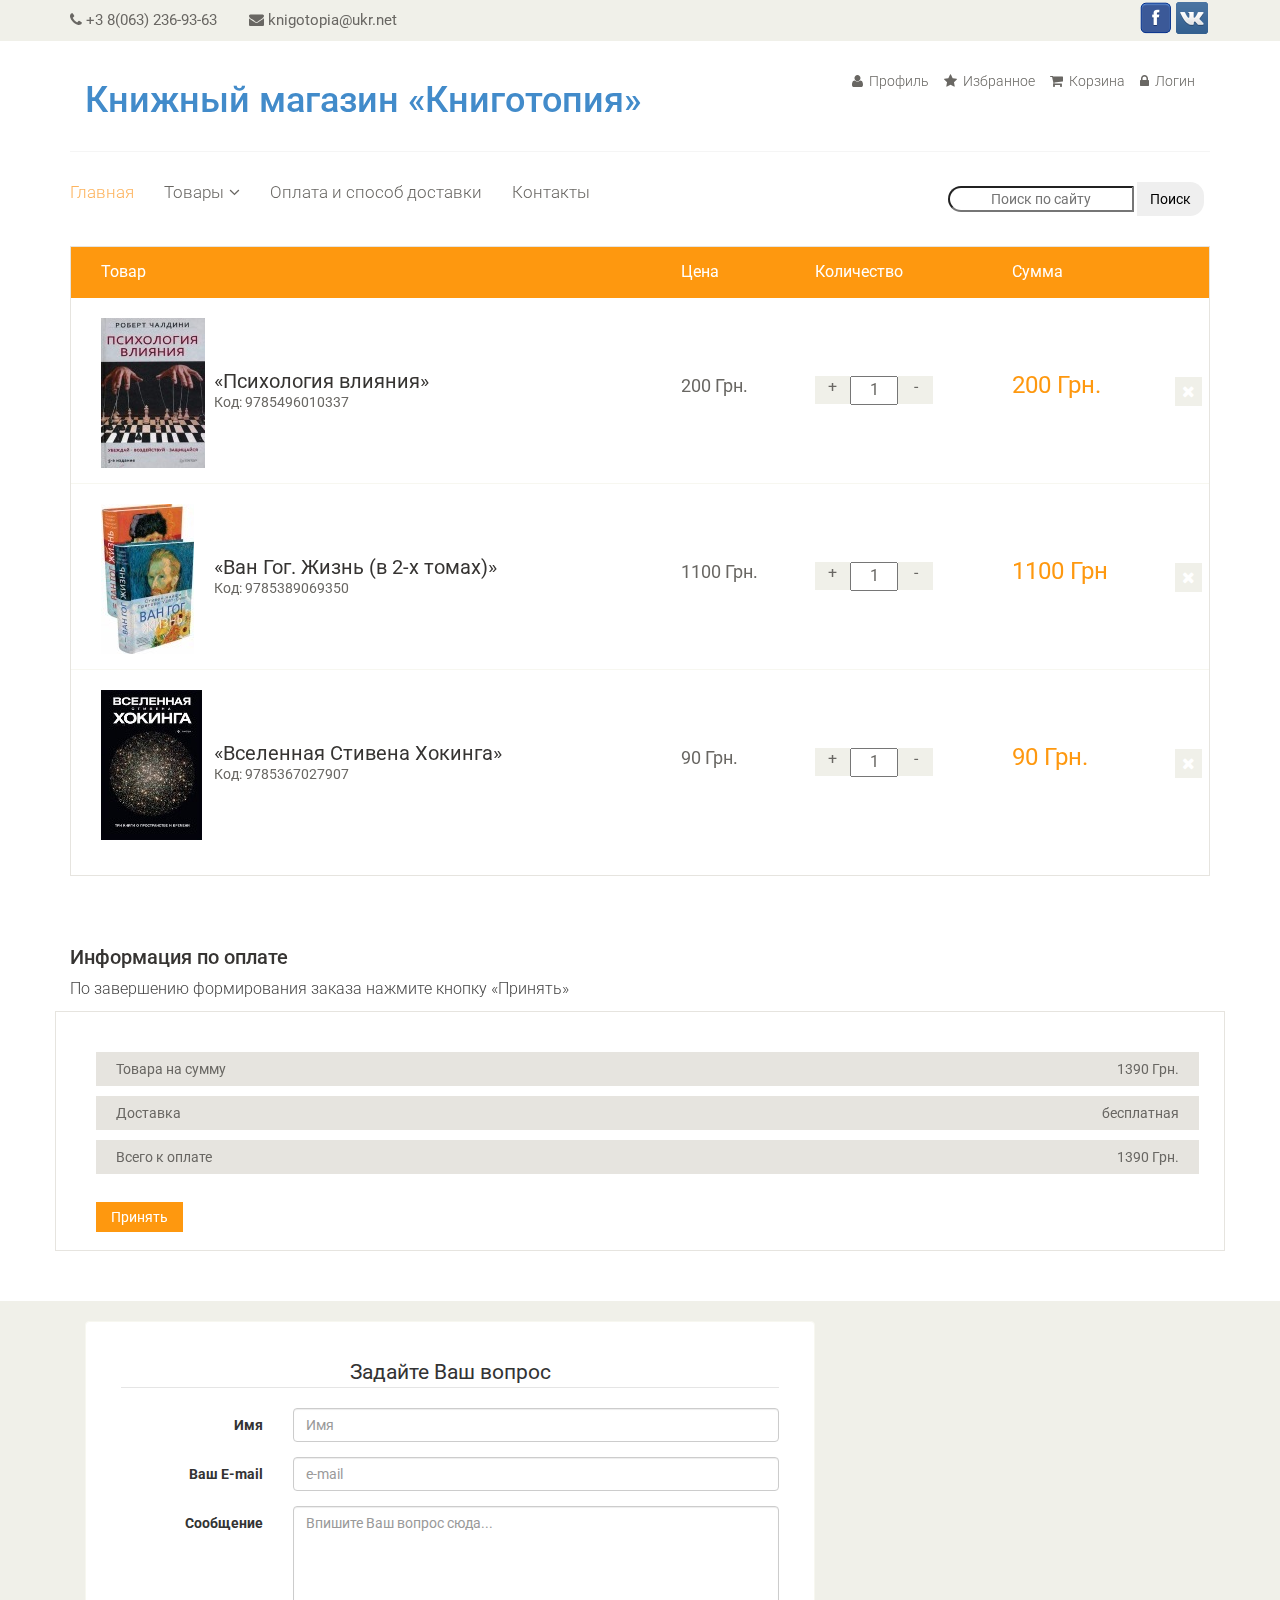
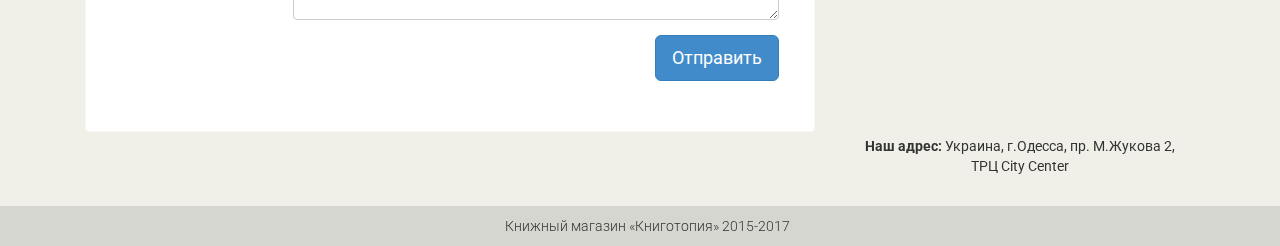
<file: cart.html>
<!DOCTYPE html>
<html lang="en">
<head>
    <meta charset="utf-8">
    <meta name="viewport" content="width=device-width, initial-scale=1.0">
    <meta name="description" content="">
    <meta name="author" content="">
	<title>Книжный магазин «Книготопия»</title>
    <link href="css/bootstrap.min.css" rel="stylesheet">
    <link href="css/font-awesome.min.css" rel="stylesheet">
    <link href="css/prettyPhoto.css" rel="stylesheet">
    <link href="css/price-range.css" rel="stylesheet">
    <link href="css/animate.css" rel="stylesheet">
	<link href="css/main.css" rel="stylesheet">
	<link href="css/responsive.css" rel="stylesheet">
    <!--[if lt IE 9]>
    <script src="js/html5shiv.js"></script>
    <script src="js/respond.min.js"></script>
    <![endif]-->       
    <link rel="shortcut icon" href="images/ico/favicon.ico">
    <link rel="apple-touch-icon-precomposed" sizes="144x144" href="images/ico/apple-touch-icon-144-precomposed.png">
    <link rel="apple-touch-icon-precomposed" sizes="114x114" href="images/ico/apple-touch-icon-114-precomposed.png">
    <link rel="apple-touch-icon-precomposed" sizes="72x72" href="images/ico/apple-touch-icon-72-precomposed.png">
    <link rel="apple-touch-icon-precomposed" href="images/ico/apple-touch-icon-57-precomposed.png">
</head><!--/head-->

<body>
	<header id="header"><!--header-->
		<div class="header_top"><!--header_top-->
			<div class="container">
				<div class="row">
					<div class="col-sm-6">
						<div class="contactinfo">
							<ul class="nav nav-pills">
								<li><a href="#"><i class="fa fa-phone"></i> +3 8(063) 236-93-63</a></li>
								<li><a href="mailto:knigotopia@ukr.net"><i class="fa fa-envelope"></i> knigotopia@ukr.net</a></li>
							</ul>
						</div>
					</div>
					<div class="col-sm-6">
						<div class="social-icons pull-right">
							<ul class="nav navbar-nav">
								<li><a href="#"><img src="images/home/facebook.png" /></a></li>
								<li><a href="#"><img src="images/home/vk.png" /></a></li>
							</ul>
						</div>
					</div>
				</div>
			</div>
		</div><!--/header_top-->
		
		<div class="header-middle"><!--header-middle-->
			<div class="container">
				<div class="row">
					<div class="col-sm-8">
						<div class="logo pull-left">
							<a href="index.html"><h1>Книжный магазин <q>Книготопия</q></h1></a>
						</div>
					</div>
					<div class="col-sm-4">
						<div class="shop-menu pull-right">
							<ul class="nav navbar-nav">
								<li><a href="404.html"><i class="fa fa-user"></i> Профиль</a></li>
								<li><a href="404.html"><i class="fa fa-star"></i> Избранное</a></li>
								<li><a href="cart.html"><i class="fa fa-shopping-cart"></i> Корзина</a></li>
								<li><a href="login.html"><i class="fa fa-lock"></i> Логин</a></li>
							</ul>
						</div>
					</div>
				</div>
			</div>
		</div><!--/header-middle-->
	
		<div class="header-bottom"><!--header-bottom-->
			<div class="container">
				<div class="row">
					<div class="col-sm-9">
						<div class="navbar-header">
							<button type="button" class="navbar-toggle" data-toggle="collapse" data-target=".navbar-collapse">
								<span class="sr-only">Навигация</span>
								<span class="icon-bar"></span>
								<span class="icon-bar"></span>
								<span class="icon-bar"></span>
							</button>
						</div>
						<div class="mainmenu pull-left">
							<ul class="nav navbar-nav collapse navbar-collapse">
								<li><a href="index.html" class="active">Главная</a></li>
								<li class="dropdown"><a href="#">Товары<i class="fa fa-angle-down"></i></a>
                                    <ul role="menu" class="sub-menu">
											<li><a href="shop.html">Художественная литература</a></li>
											<li><a href="#">Детская литература</a></li> 
											<li><a href="#">Подарочные издания</a></li> 
											<li><a href="#">Специализированная литература</a></li>
                                    </ul>
                                </li> 
								<li><a href="">Оплата и способ доставки</a></li>
								<li><a href="#">Контакты</a></li>
							</ul>
						</div>
					</div>
					<div class="col-sm-3">
						<form class="form-search">
							<div class="input-append">
								<input type="text" class="span2 search-query" placeholder="Поиск по сайту">
								<button type="submit" class="btn">Поиск</button>
							</div>
						</form>
					</div>
				</div>
			</div>
		</div><!--/header-bottom-->
	</header><!--/header-->

	<section id="cart_items">
		<div class="container">
			<div class="table-responsive cart_info">
				<table class="table table-condensed">
					<thead>
						<tr class="cart_menu">
							<td class="image">Товар</td>
							<td class="description"></td>
							<td class="price">Цена</td>
							<td class="quantity">Количество</td>
							<td class="total">Сумма</td>
							<td></td>
						</tr>
					</thead>
					<tbody>
						<tr>
							<td class="cart_product">
								<a href=""><img src="images/cart/cart1.jpg" alt=""></a>
							</td>
							<td class="cart_description">
								<h4><a href=""><q>Психология влияния</q></a></h4>
								<p>Код: 9785496010337</p>
							</td>
							<td class="cart_price">
								<p>200 Грн.</p>
							</td>
							<td class="cart_quantity">
								<div class="cart_quantity_button">
									<a class="cart_quantity_up" href=""> + </a>
									<input class="cart_quantity_input" type="text" name="quantity" value="1" autocomplete="off" size="2">
									<a class="cart_quantity_down" href=""> - </a>
								</div>
							</td>
							<td class="cart_total">
								<p class="cart_total_price">200 Грн.</p>
							</td>
							<td class="cart_delete">
								<a class="cart_quantity_delete" href=""><i class="fa fa-times"></i></a>
							</td>
						</tr>

						<tr>
							<td class="cart_product">
								<a href=""><img src="images/cart/cart2.jpg" alt=""></a>
							</td>
							<td class="cart_description">
								<h4><a href=""><q>Ван Гог. Жизнь (в 2-х томах)</q></a></h4>
								<p>Код: 9785389069350</p>
							</td>
							<td class="cart_price">
								<p>1100 Грн.</p>
							</td>
							<td class="cart_quantity">
								<div class="cart_quantity_button">
									<a class="cart_quantity_up" href=""> + </a>
									<input class="cart_quantity_input" type="text" name="quantity" value="1" autocomplete="off" size="2">
									<a class="cart_quantity_down" href=""> - </a>
								</div>
							</td>
							<td class="cart_total">
								<p class="cart_total_price">1100 Грн</p>
							</td>
							<td class="cart_delete">
								<a class="cart_quantity_delete" href=""><i class="fa fa-times"></i></a>
							</td>
						</tr>
						<tr>
							<td class="cart_product">
								<a href=""><img src="images/cart/cart3.jpg" alt=""></a>
							</td>
							<td class="cart_description">
								<h4><a href=""><q>Вселенная Стивена Хокинга</q></a></h4>
								<p>Код: 9785367027907</p>
							</td>
							<td class="cart_price">
								<p>90 Грн.</p>
							</td>
							<td class="cart_quantity">
								<div class="cart_quantity_button">
									<a class="cart_quantity_up" href=""> + </a>
									<input class="cart_quantity_input" type="text" name="quantity" value="1" autocomplete="off" size="2">
									<a class="cart_quantity_down" href=""> - </a>
								</div>
							</td>
							<td class="cart_total">
								<p class="cart_total_price">90 Грн.</p>
							</td>
							<td class="cart_delete">
								<a class="cart_quantity_delete" href=""><i class="fa fa-times"></i></a>
							</td>
						</tr>
					</tbody>
				</table>
			</div>
		</div>
	</section> <!--/#cart_items-->

	<section id="do_action">
		<div class="container">
			<div class="heading">
				<h3>Информация по оплате</h3>
				<p>По завершению формирования заказа нажмите кнопку <q>Принять</q></p>
			</div>
			<div class="row">
					<div class="total_area">
						<ul>
							<li>Товара на сумму <span>1390 Грн.</span></li>
							<li>Доставка <span>бесплатная</span></li>
							<li>Всего к оплате <span>1390 Грн.</span></li>
						</ul>
							<a class="btn btn-default update" href="">Принять</a>
					</div>
			</div>
		</div>
	</section><!--/#do_action-->

	<footer id="footer"><!--Footer-->
			<div class="container">
				<div class="col-sm-8">
					<div class="contact">
						<div class="well well-sm">
							<form class="form-horizontal" action="" method="post">
								<fieldset>
									<legend class="text-center">Задайте Ваш вопрос</legend>
					  
										<!-- Name input-->
										<div class="form-group">
										  <label class="col-md-3 control-label" for="name">Имя</label>
										  <div class="col-md-9">
											<input id="name" name="name" type="text" placeholder="Имя" class="form-control">
										  </div>
										</div>
					  
										<!-- Email input-->
										<div class="form-group">
										  <label class="col-md-3 control-label" for="email">Ваш E-mail</label>
										  <div class="col-md-9">
											<input id="email" name="email" type="text" placeholder="e-mail" class="form-control">
										  </div>
										</div>
					  
										<!-- Message body -->
										<div class="form-group">
										  <label class="col-md-3 control-label" for="message">Сообщение</label>
										  <div class="col-md-9">
											<textarea class="form-control" id="message" name="message" placeholder="Впишите Ваш вопрос сюда..." rows="5"></textarea>
										  </div>
										</div>
					  
										<!-- Form actions -->
										<div class="form-group">
										  <div class="col-md-12 text-right">
											<button type="submit" class="btn btn-primary btn-lg">Отправить</button>
										  </div>
										</div>
								</fieldset>
							</form>
						 </div>
					</div>
				</div>

				<div class="col-sm-4">
					<div id="map">
						<iframe src="https://www.google.com/maps/embed?pb=!1m14!1m12!1m3!1d4004.0103273417726!2d30.712121615758257!3d46.41575055925149!2m3!1f0!2f0!3f0!3m2!1i1024!2i768!4f13.1!5e0!3m2!1sru!2sus!4v1495129596508" width="400" height="400" frameborder="0" style="border:0" allowfullscreen></iframe>
						<p><span>Наш адрес:</span> Украина, г.Одесса, пр. М.Жукова 2, ТРЦ City Center</p>
					</div>
				</div>
			</div>	
		
		<div class="footer-bottom">
			<div class="container">
				<div class="row">
					<p>Книжный магазин <q>Книготопия</q> 2015-2017</p>
				</div>
			</div>
		</div>
		
	</footer><!--/Footer-->
	


    <script src="js/jquery.js"></script>
	<script src="js/bootstrap.min.js"></script>
	<script src="js/jquery.scrollUp.min.js"></script>
    <script src="js/jquery.prettyPhoto.js"></script>
    <script src="js/main.js"></script>
</body>
</html>
</file>
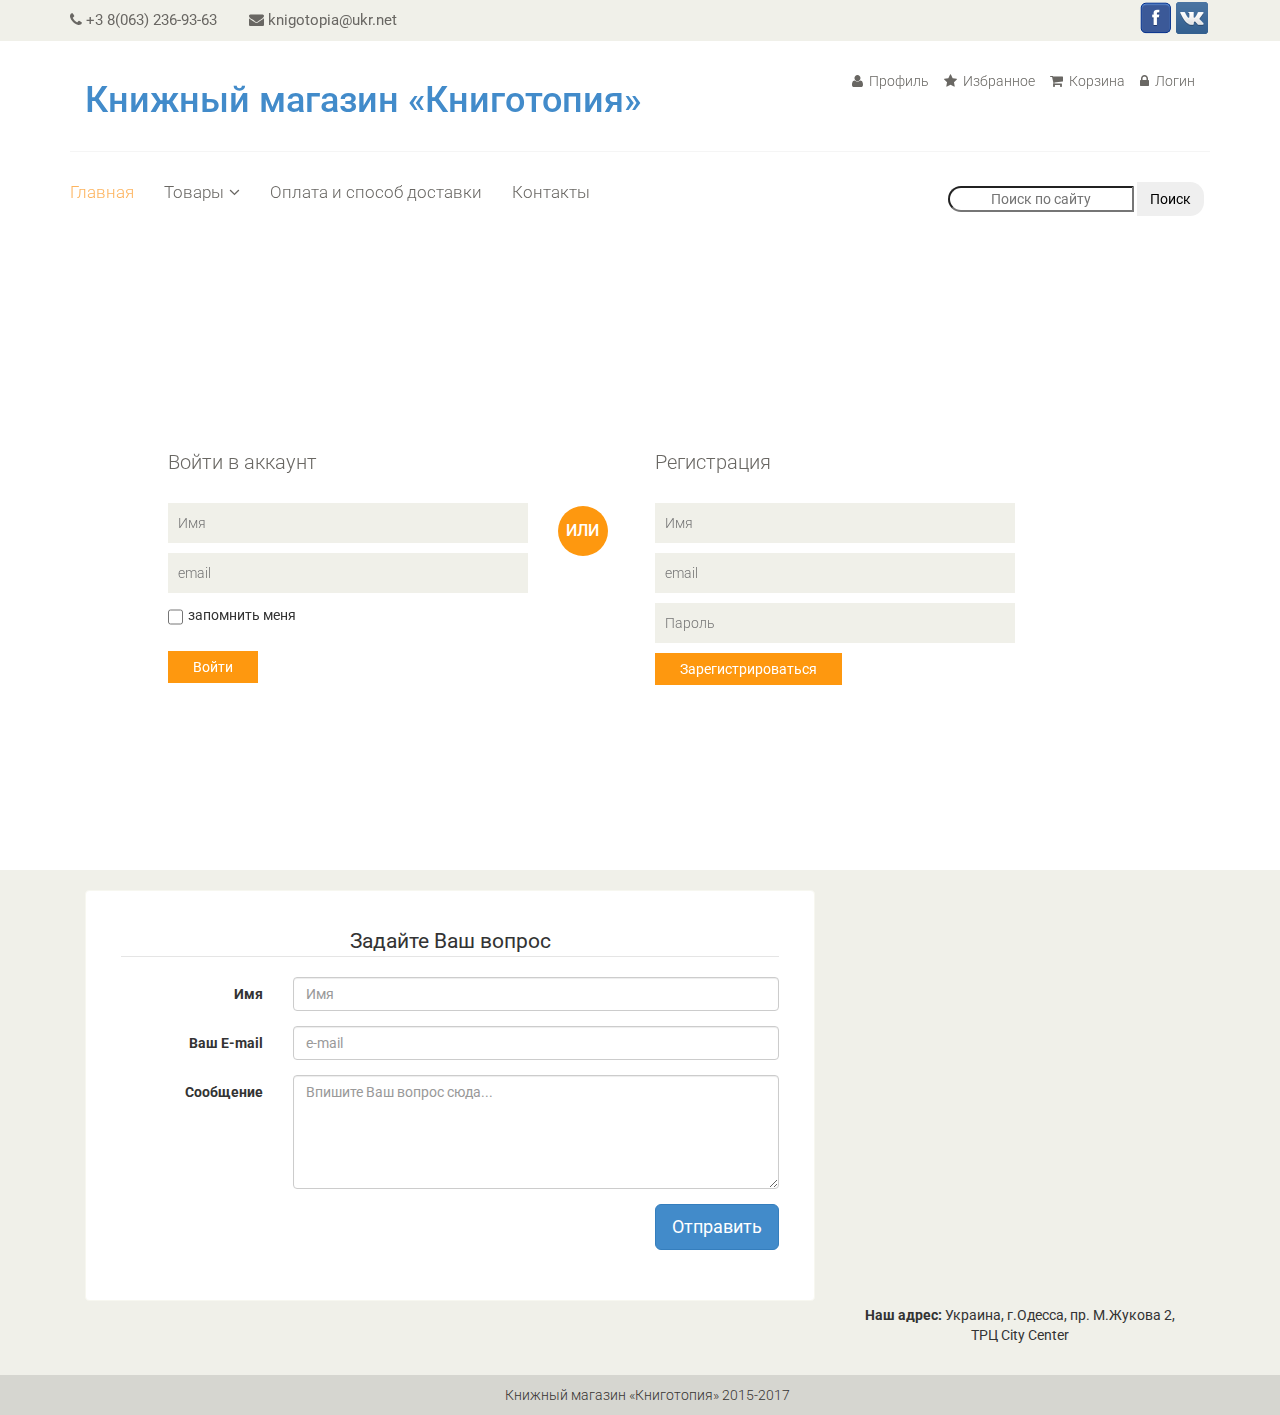
<file: login.html>
<!DOCTYPE html>
<html lang="en">
<head>
    <meta charset="utf-8">
    <meta name="viewport" content="width=device-width, initial-scale=1.0">
    <meta name="description" content="">
    <meta name="author" content="">
    <title>Логин | Книжный магазин «Книготопия»</title>
    <link href="css/bootstrap.min.css" rel="stylesheet">
    <link href="css/font-awesome.min.css" rel="stylesheet">
    <link href="css/prettyPhoto.css" rel="stylesheet">
    <link href="css/price-range.css" rel="stylesheet">
    <link href="css/animate.css" rel="stylesheet">
	<link href="css/main.css" rel="stylesheet">
	<link href="css/responsive.css" rel="stylesheet">
    <!--[if lt IE 9]>
    <script src="js/html5shiv.js"></script>
    <script src="js/respond.min.js"></script>
    <![endif]-->       
    <link rel="shortcut icon" href="images/ico/favicon.ico">
    <link rel="apple-touch-icon-precomposed" sizes="144x144" href="images/ico/apple-touch-icon-144-precomposed.png">
    <link rel="apple-touch-icon-precomposed" sizes="114x114" href="images/ico/apple-touch-icon-114-precomposed.png">
    <link rel="apple-touch-icon-precomposed" sizes="72x72" href="images/ico/apple-touch-icon-72-precomposed.png">
    <link rel="apple-touch-icon-precomposed" href="images/ico/apple-touch-icon-57-precomposed.png">
</head><!--/head-->

<body>
	<header id="header"><!--header-->
		<div class="header_top"><!--header_top-->
			<div class="container">
				<div class="row">
					<div class="col-sm-6">
						<div class="contactinfo">
							<ul class="nav nav-pills">
								<li><a href="#"><i class="fa fa-phone"></i> +3 8(063) 236-93-63</a></li>
								<li><a href="mailto:knigotopia@ukr.net"><i class="fa fa-envelope"></i> knigotopia@ukr.net</a></li>
							</ul>
						</div>
					</div>
					<div class="col-sm-6">
						<div class="social-icons pull-right">
							<ul class="nav navbar-nav">
								<li><a href="#"><img src="images/home/facebook.png" /></a></li>
								<li><a href="#"><img src="images/home/vk.png" /></a></li>
							</ul>
						</div>
					</div>
				</div>
			</div>
		</div><!--/header_top-->
		
		<div class="header-middle"><!--header-middle-->
			<div class="container">
				<div class="row">
					<div class="col-sm-8">
						<div class="logo pull-left">
							<a href="index.html"><h1>Книжный магазин <q>Книготопия</q></h1></a>
						</div>
					</div>
					<div class="col-sm-4">
						<div class="shop-menu pull-right">
							<ul class="nav navbar-nav">
								<li><a href="404.html"><i class="fa fa-user"></i> Профиль</a></li>
								<li><a href="404.html"><i class="fa fa-star"></i> Избранное</a></li>
								<li><a href="cart.html"><i class="fa fa-shopping-cart"></i> Корзина</a></li>
								<li><a href="login.html"><i class="fa fa-lock"></i> Логин</a></li>
							</ul>
						</div>
					</div>
				</div>
			</div>
		</div><!--/header-middle-->
	
		<div class="header-bottom"><!--header-bottom-->
			<div class="container">
				<div class="row">
					<div class="col-sm-9">
						<div class="navbar-header">
							<button type="button" class="navbar-toggle" data-toggle="collapse" data-target=".navbar-collapse">
								<span class="sr-only">Навигация</span>
								<span class="icon-bar"></span>
								<span class="icon-bar"></span>
								<span class="icon-bar"></span>
							</button>
						</div>
						<div class="mainmenu pull-left">
							<ul class="nav navbar-nav collapse navbar-collapse">
								<li><a href="index.html" class="active">Главная</a></li>
								<li class="dropdown"><a href="#">Товары<i class="fa fa-angle-down"></i></a>
                                    <ul role="menu" class="sub-menu">
											<li><a href="shop.html">Художественная литература</a></li>
											<li><a href="product-details.html">Детская литература</a></li> 
											<li><a href="checkout.html">Подарочные издания</a></li> 
											<li><a href="cart.html">Специализированная литература</a></li>
                                    </ul>
                                </li> 
								<li><a href="">Оплата и способ доставки</a></li>
								<li><a href="#">Контакты</a></li>
							</ul>
						</div>
					</div>
					<div class="col-sm-3">
						<form class="form-search">
							<div class="input-append">
								<input type="text" class="span2 search-query" placeholder="Поиск по сайту">
								<button type="submit" class="btn">Поиск</button>
							</div>
						</form>
					</div>
				</div>
			</div>
		</div><!--/header-bottom-->
	</header><!--/header-->
	
	<section id="form"><!--form-->
		<div class="container">
			<div class="row">
				<div class="col-sm-4 col-sm-offset-1">
					<div class="login-form"><!--login form-->
						<h2>Войти в аккаунт</h2>
						<form action="#">
							<input type="text" placeholder="Имя" />
							<input type="email" placeholder="email" />
							<span>
								<input type="checkbox" class="checkbox"> 
								запомнить меня
							</span>
							<button type="submit" class="btn btn-default">Войти</button>
						</form>
					</div><!--/login form-->
				</div>
				<div class="col-sm-1">
					<h2 class="or">ИЛИ</h2>
				</div>
				<div class="col-sm-4">
					<div class="signup-form"><!--sign up form-->
						<h2>Регистрация</h2>
						<form action="#">
							<input type="text" placeholder="Имя"/>
							<input type="email" placeholder="email"/>
							<input type="password" placeholder="Пароль"/>
							<button type="submit" class="btn btn-default">Зарегистрироваться</button>
						</form>
					</div><!--/sign up form-->
				</div>
			</div>
		</div>
	</section><!--/form-->
	
	
	<footer id="footer"><!--Footer-->
			<div class="container">
				<div class="col-sm-8">
					<div class="contact">
						<div class="well well-sm">
							<form class="form-horizontal" action="" method="post">
								<fieldset>
									<legend class="text-center">Задайте Ваш вопрос</legend>
					  
										<!-- Name input-->
										<div class="form-group">
										  <label class="col-md-3 control-label" for="name">Имя</label>
										  <div class="col-md-9">
											<input id="name" name="name" type="text" placeholder="Имя" class="form-control">
										  </div>
										</div>
					  
										<!-- Email input-->
										<div class="form-group">
										  <label class="col-md-3 control-label" for="email">Ваш E-mail</label>
										  <div class="col-md-9">
											<input id="email" name="email" type="text" placeholder="e-mail" class="form-control">
										  </div>
										</div>
					  
										<!-- Message body -->
										<div class="form-group">
										  <label class="col-md-3 control-label" for="message">Сообщение</label>
										  <div class="col-md-9">
											<textarea class="form-control" id="message" name="message" placeholder="Впишите Ваш вопрос сюда..." rows="5"></textarea>
										  </div>
										</div>
					  
										<!-- Form actions -->
										<div class="form-group">
										  <div class="col-md-12 text-right">
											<button type="submit" class="btn btn-primary btn-lg">Отправить</button>
										  </div>
										</div>
								</fieldset>
							</form>
						 </div>
					</div>
				</div>

				<div class="col-sm-4">
					<div id="map">
						<iframe src="https://www.google.com/maps/embed?pb=!1m14!1m12!1m3!1d4004.0103273417726!2d30.712121615758257!3d46.41575055925149!2m3!1f0!2f0!3f0!3m2!1i1024!2i768!4f13.1!5e0!3m2!1sru!2sus!4v1495129596508" width="400" height="400" frameborder="0" style="border:0" allowfullscreen></iframe>
						<p><span>Наш адрес:</span> Украина, г.Одесса, пр. М.Жукова 2, ТРЦ City Center</p>
					</div>
				</div>
			</div>	
		
		<div class="footer-bottom">
			<div class="container">
				<div class="row">
					<p>Книжный магазин <q>Книготопия</q> 2015-2017</p>
				</div>
			</div>
		</div>
		
	</footer><!--/Footer-->
	

  
    <script src="js/jquery.js"></script>
	<script src="js/price-range.js"></script>
    <script src="js/jquery.scrollUp.min.js"></script>
	<script src="js/bootstrap.min.js"></script>
    <script src="js/jquery.prettyPhoto.js"></script>
    <script src="js/main.js"></script>
</body>
</html>
</file>
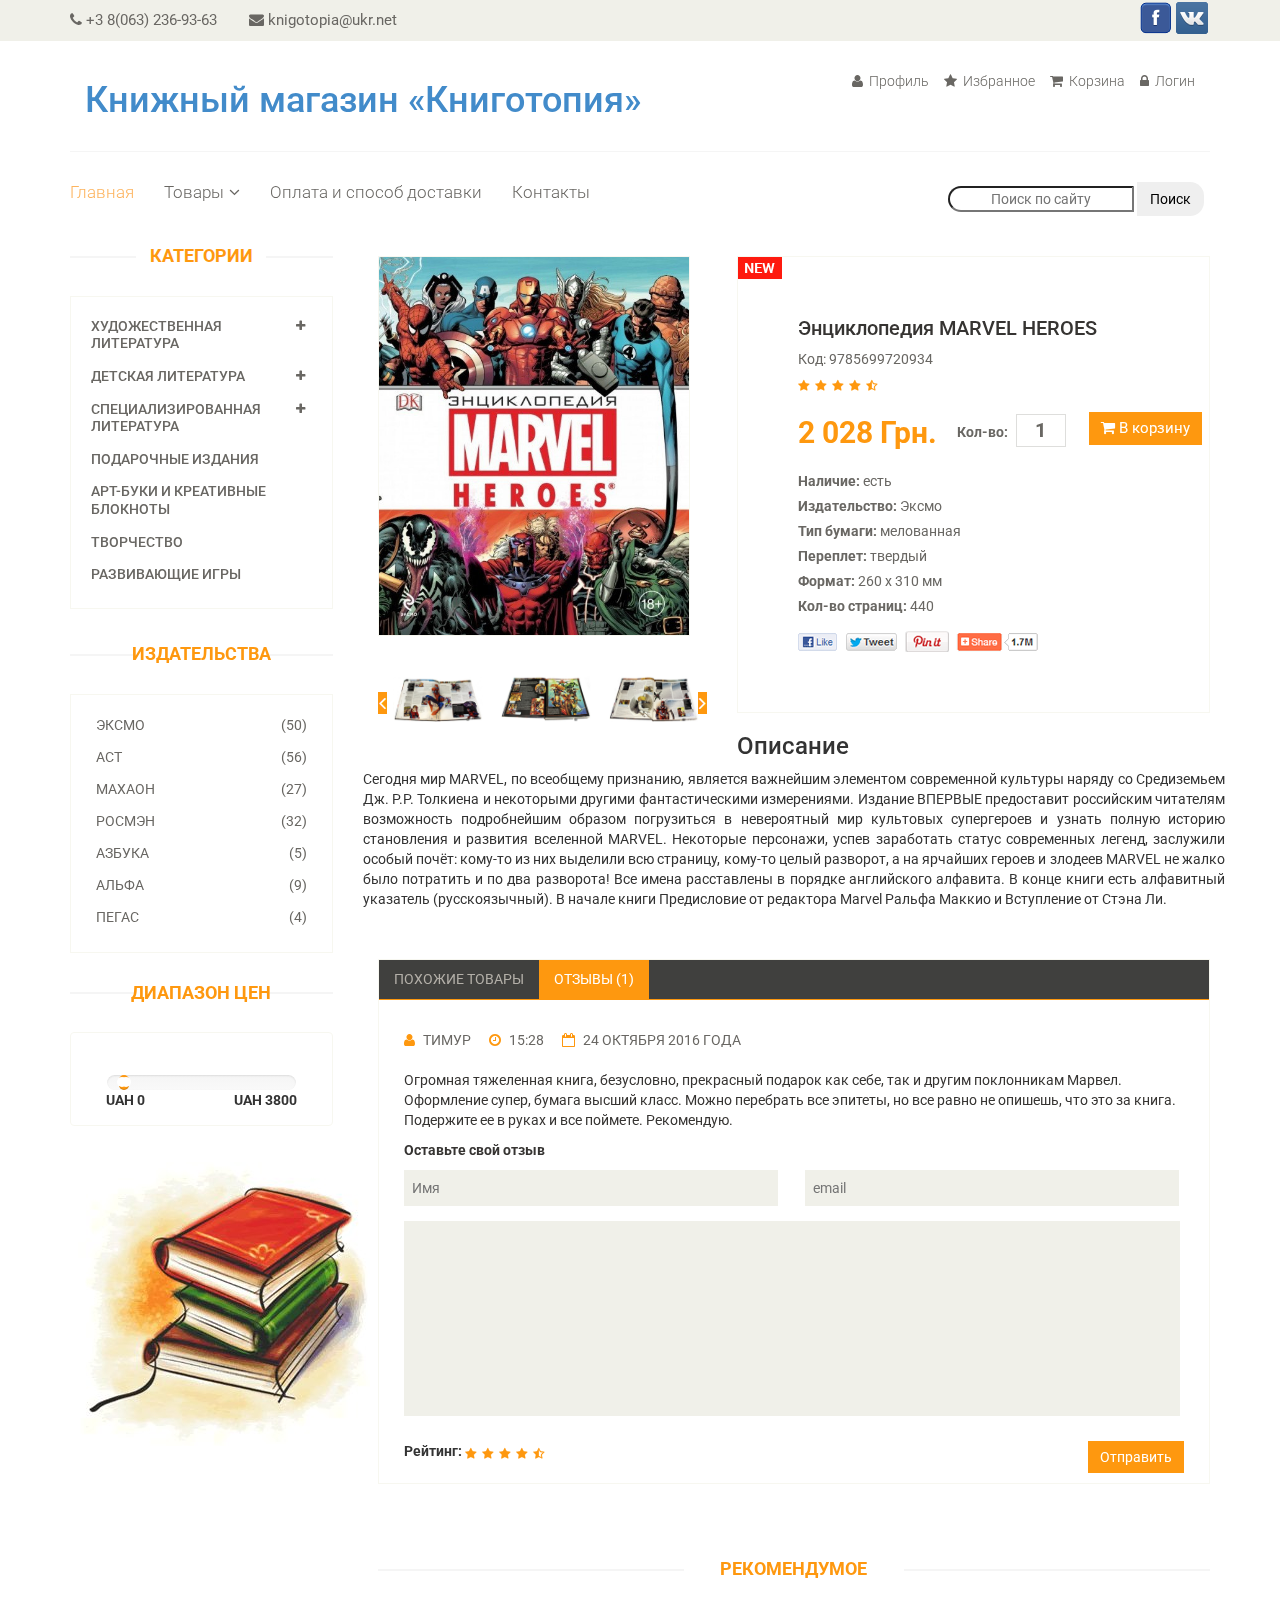
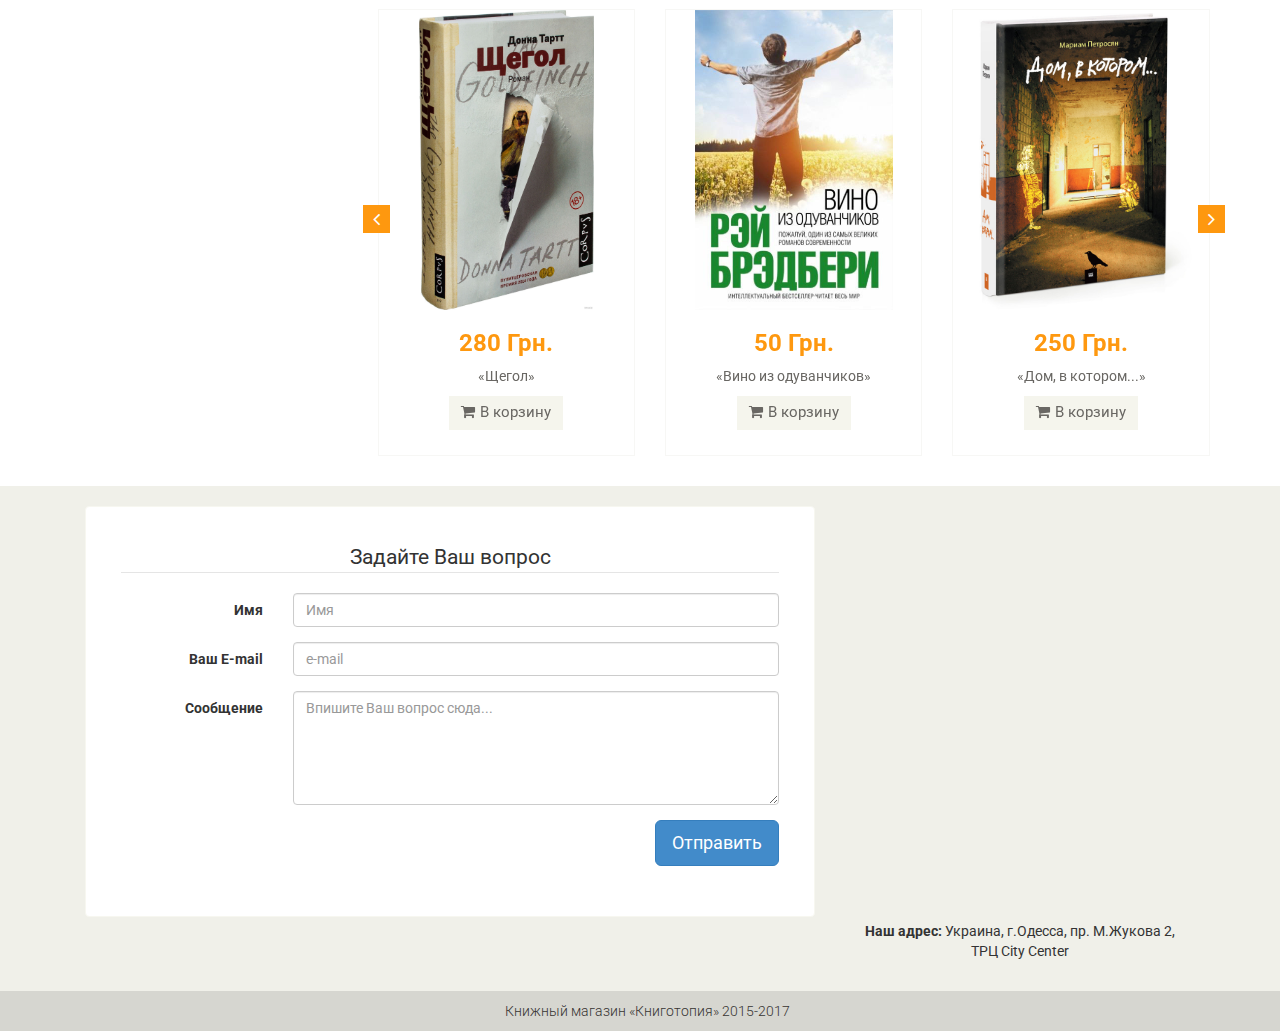
<file: product-details.html>
<!DOCTYPE html>
<html lang="en">
<head>
    <meta charset="utf-8">
    <meta name="viewport" content="width=device-width, initial-scale=1.0">
    <meta name="description" content="">
    <meta name="author" content="">
    <title>Товар | Книжный магазин «Книготопия»</title>
    <link href="css/bootstrap.min.css" rel="stylesheet">
    <link href="css/font-awesome.min.css" rel="stylesheet">
    <link href="css/prettyPhoto.css" rel="stylesheet">
    <link href="css/price-range.css" rel="stylesheet">
    <link href="css/animate.css" rel="stylesheet">
	<link href="css/main.css" rel="stylesheet">
	<link href="css/responsive.css" rel="stylesheet">
	<link href="fancybox/dist/jquery.fancybox.min.css" rel="stylesheet">
    <!--[if lt IE 9]>
    <script src="js/html5shiv.js"></script>
    <script src="js/respond.min.js"></script>
    <![endif]-->       
    <link rel="shortcut icon" href="images/ico/favicon.ico">
    <link rel="apple-touch-icon-precomposed" sizes="144x144" href="images/ico/apple-touch-icon-144-precomposed.png">
    <link rel="apple-touch-icon-precomposed" sizes="114x114" href="images/ico/apple-touch-icon-114-precomposed.png">
    <link rel="apple-touch-icon-precomposed" sizes="72x72" href="images/ico/apple-touch-icon-72-precomposed.png">
    <link rel="apple-touch-icon-precomposed" href="images/ico/apple-touch-icon-57-precomposed.png">
</head><!--/head-->

<body>
	<header id="header"><!--header-->
		<div class="header_top"><!--header_top-->
			<div class="container">
				<div class="row">
					<div class="col-sm-6">
						<div class="contactinfo">
							<ul class="nav nav-pills">
								<li><a href="#"><i class="fa fa-phone"></i> +3 8(063) 236-93-63</a></li>
								<li><a href="mailto:knigotopia@ukr.net"><i class="fa fa-envelope"></i> knigotopia@ukr.net</a></li>
							</ul>
						</div>
					</div>
					<div class="col-sm-6">
						<div class="social-icons pull-right">
							<ul class="nav navbar-nav">
								<li><a href="#"><img src="images/home/facebook.png" /></a></li>
								<li><a href="#"><img src="images/home/vk.png" /></a></li>
							</ul>
						</div>
					</div>
				</div>
			</div>
		</div><!--/header_top-->
		
		<div class="header-middle"><!--header-middle-->
			<div class="container">
				<div class="row">
					<div class="col-sm-8">
						<div class="logo pull-left">
							<a href="index.html"><h1>Книжный магазин <q>Книготопия</q></h1></a>
						</div>
					</div>
					<div class="col-sm-4">
						<div class="shop-menu pull-right">
							<ul class="nav navbar-nav">
								<li><a href="404.html"><i class="fa fa-user"></i> Профиль</a></li>
								<li><a href="404.html"><i class="fa fa-star"></i> Избранное</a></li>
								<li><a href="cart.html"><i class="fa fa-shopping-cart"></i> Корзина</a></li>
								<li><a href="login.html"><i class="fa fa-lock"></i> Логин</a></li>
							</ul>
						</div>
					</div>
				</div>
			</div>
		</div><!--/header-middle-->
	
		<div class="header-bottom"><!--header-bottom-->
			<div class="container">
				<div class="row">
					<div class="col-sm-9">
						<div class="navbar-header">
							<button type="button" class="navbar-toggle" data-toggle="collapse" data-target=".navbar-collapse">
								<span class="sr-only">Навигация</span>
								<span class="icon-bar"></span>
								<span class="icon-bar"></span>
								<span class="icon-bar"></span>
							</button>
						</div>
						<div class="mainmenu pull-left">
							<ul class="nav navbar-nav collapse navbar-collapse">
								<li><a href="index.html" class="active">Главная</a></li>
								<li class="dropdown"><a href="#">Товары<i class="fa fa-angle-down"></i></a>
                                    <ul role="menu" class="sub-menu">
											<li><a href="shop.html">Художественная литература</a></li>
											<li><a href="#">Детская литература</a></li> 
											<li><a href="#">Подарочные издания</a></li> 
											<li><a href="#">Специализированная литература</a></li>
                                    </ul>
                                </li> 
								<li><a href="">Оплата и способ доставки</a></li>
								<li><a href="#">Контакты</a></li>
							</ul>
						</div>
					</div>
					<div class="col-sm-3">
						<form class="form-search">
							<div class="input-append">
								<input type="text" class="span2 search-query" placeholder="Поиск по сайту">
								<button type="submit" class="btn">Поиск</button>
							</div>
						</form>
					</div>
				</div>
			</div>
		</div><!--/header-bottom-->
	</header><!--/header-->
	
	<section>
		<div class="container">
			<div class="row">
				<div class="col-sm-3">
					<div class="left-sidebar">
						<h2>Категории</h2>
						<div class="panel-group category-products" id="accordian"><!--category-->
							<div class="panel panel-default">
								<div class="panel-heading">
									<h4 class="panel-title">
										<a data-toggle="collapse" data-parent="#accordian" href="#sportswear">
											<span class="badge pull-right"><i class="fa fa-plus"></i></span>
											Художественная литература
										</a>
									</h4>
								</div>
								<div id="sportswear" class="panel-collapse collapse">
									<div class="panel-body">
										<ul>
											<li><a href="#">Проза</a></li>
											<li><a href="#">Детективы, триллеры, приключения</a></li>
											<li><a href="#">Фантастика, фэнтези, мистика</a></li>
											<li><a href="#">Комиксы и графические романы</a></li>
											<li><a href="#">Романы</a></li>
											<li><a href="#">Классика</a></li>
											<li><a href="#">Поэзия и лирика</a></li>
											<li><a href="#">Юмор и сатира</a></li>
											<li><a href="#">Биография и афоризмы</a></li>
										</ul>
									</div>
								</div>
							</div>
							<div class="panel panel-default">
								<div class="panel-heading">
									<h4 class="panel-title">
										<a data-toggle="collapse" data-parent="#accordian" href="#mens">
											<span class="badge pull-right"><i class="fa fa-plus"></i></span>
											Детская литература
										</a>
									</h4>
								</div>
								<div id="mens" class="panel-collapse collapse">
									<div class="panel-body">
										<ul>
											<li><a href="#">Здоровье и воспитание детей</a></li>
											<li><a href="#">Детская художественная литература</a></li>
											<li><a href="#">Стихи и сказки</a></li>
											<li><a href="#">Творчество</a></li>
											<li><a href="#">Энциклопедии и атласы</a></li>
											<li><a href="#">Для самых маленьких</a></li>
											<li><a href="#">Музыкальные книги</a></li>
										</ul>
									</div>
								</div>
							</div>
							
							<div class="panel panel-default">
								<div class="panel-heading">
									<h4 class="panel-title">
										<a data-toggle="collapse" data-parent="#accordian" href="#womens">
											<span class="badge pull-right"><i class="fa fa-plus"></i></span>
											Специализированная литература
										</a>
									</h4>
								</div>
								<div id="womens" class="panel-collapse collapse">
									<div class="panel-body">
										<ul>
											<li><a href="#">Медицина и здоровье</a></li>
											<li><a href="#">Религия, эзотерика</a></li>
											<li><a href="#">Психология, социология, философия</a></li>
											<li><a href="#">История</a></li>
											<li><a href="#">Кулинария, рукоделие, домоводство</a></li>
											<li><a href="#">Мода, стиль, красота</a></li>
											<li><a href="#">Публицистика</a></li>
											<li><a href="#">Научно-популярная</a></li>
											<li><a href="#">Искусство и архитектура</a></li>
											<li><a href="#">Туризм. Путеводители</a></li>
											<li><a href="#">Спорт</a></li>
										</ul>
									</div>
								</div>
							</div>
							<div class="panel panel-default">
								<div class="panel-heading">
									<h4 class="panel-title"><a href="#">Подарочные издания</a></h4>
								</div>
							</div>
							<div class="panel panel-default">
								<div class="panel-heading">
									<h4 class="panel-title"><a href="#">Арт-буки и креативные блокноты</a></h4>
								</div>
							</div>
							<div class="panel panel-default">
								<div class="panel-heading">
									<h4 class="panel-title"><a href="#">Творчество</a></h4>
								</div>
							</div>
							<div class="panel panel-default">
								<div class="panel-heading">
									<h4 class="panel-title"><a href="#">Развивающие игры</a></h4>
								</div>
							</div>
						</div><!--/category-->
					
						<div class="brands_products"><!--brands-->
							<h2>Издательства</h2>
							<div class="brands-name">
								<ul class="nav nav-pills nav-stacked">
									<li><a href="#"> <span class="pull-right">(50)</span>Эксмо</a></li>
									<li><a href="#"> <span class="pull-right">(56)</span>АСТ</a></li>
									<li><a href="#"> <span class="pull-right">(27)</span>Махаон</a></li>
									<li><a href="#"> <span class="pull-right">(32)</span>Росмэн</a></li>
									<li><a href="#"> <span class="pull-right">(5)</span>Азбука</a></li>
									<li><a href="#"> <span class="pull-right">(9)</span>Альфа</a></li>
									<li><a href="#"> <span class="pull-right">(4)</span>Пегас</a></li>
								</ul>
							</div>
						</div><!--/brands-->
						
						<div class="price-range"><!--price-range-->
							<h2>Диапазон цен</h2>
							<div class="well text-center">
								 <input type="text" class="span2" value="" data-slider-min="0" data-slider-max="3800" data-slider-step="5" data-slider-value="[250,450]" id="sl2" ><br />
								 <b class="pull-left">UAH 0</b> <b class="pull-right">UAH 3800</b>
							</div>
						</div><!--/price-range-->
						
						<div class="shipping text-center"><!--иконка-->
							<img src="images/home/book.jpg" alt="" />
						</div><!--/иконка-->

					</div>
				</div>
				
				<div class="col-sm-9 padding-right">
					<div class="product-details"><!--product-details-->
						<div class="col-sm-5">
							<div class="view-product">
								<img src="images/product-details/prod8.jpg" alt="" />
							</div>
							<div id="similar-product" class="carousel slide" data-ride="carousel">
								
								  <!-- Wrapper for slides -->
								    <div class="carousel-inner">
										<div class="item active">
											<div class="preview">
												<a href="images/product-details/det1.jpg" data-fancybox="images"><img src="images/product-details/det1.jpg" alt=""></a>
												<a href="images/product-details/det2.jpg" data-fancybox="images"><img src="images/product-details/det2.jpg" alt=""></a>
												<a href="images/product-details/det3.jpg" data-fancybox="images"><img src="images/product-details/det3.jpg" alt=""></a>
											</div>
										</div>
									</div>

								  <!-- Controls -->
								  <a class="left item-control" href="#similar-product" data-slide="prev">
									<i class="fa fa-angle-left"></i>
								  </a>
								  <a class="right item-control" href="#similar-product" data-slide="next">
									<i class="fa fa-angle-right"></i>
								  </a>
							</div>

						</div>
						<div class="col-sm-7">
							<div class="product-information"><!--/product-information-->
								<img src="images/product-details/new.jpg" class="newarrival" alt="" />
								<h2>Энциклопедия MARVEL HEROES</h2>
								<p>Код: 9785699720934</p>
								<img src="images/product-details/rating.png" alt="" />
								<span>
									<span>2 028 Грн.</span>
									<label>Кол-во:</label>
									<input type="text" value="1" />
									<button type="button" class="btn btn-fefault cart">
										<i class="fa fa-shopping-cart"></i>
										В корзину
									</button>
								</span>
								<p><b>Наличие:</b> есть</p>
								<p><b>Издательство:</b> Эксмо</p>
								<p><b>Тип бумаги:</b> мелованная</p>
								<p><b>Переплет:</b> твердый</p>
								<p><b>Формат:</b> 260 x 310 мм</p>								
								<p><b>Кол-во страниц:</b> 440</p>
								<a href=""><img src="images/product-details/share.png" class="share img-responsive"  alt="" /></a>
							</div><!--/product-information-->
						<h3>Описание</h3>					
						</div>
						<p class="description">Сегодня мир MARVEL, по всеобщему признанию, является важнейшим элементом современной культуры наряду со Средиземьем Дж. Р.Р. Толкиена и некоторыми другими фантастическими измерениями. Издание ВПЕРВЫЕ предоставит российским читателям возможность подробнейшим образом погрузиться в невероятный мир культовых супергероев и узнать полную историю становления и развития вселенной MARVEL. Некоторые персонажи, успев заработать статус современных легенд, заслужили особый почёт: кому-то из них выделили всю страницу, кому-то целый разворот, а на ярчайших героев и злодеев MARVEL не жалко было потратить и по два разворота! Все имена расставлены в порядке английского алфавита. В конце книги есть алфавитный указатель (русскоязычный). В начале книги Предисловие от редактора Marvel Ральфа Маккио и Вступление от Стэна Ли.</p>						
					</div><!--/product-details-->
					
					<div class="category-tab shop-details-tab"><!--category-tab-->
						<div class="col-sm-12">
							<ul class="nav nav-tabs">
								<li><a href="#companyprofile" data-toggle="tab">Похожие товары</a></li>
								<li class="active"><a href="#reviews" data-toggle="tab">Отзывы (1)</a></li>
							</ul>
						</div>
						<div class="tab-content">						
							<div class="tab-pane fade" id="companyprofile" >
								<div class="col-sm-4">
									<div class="product-image-wrapper">
										<div class="single-products">
											<div class="productinfo text-center">
												<img src="images/product-details/rec1.jpg" alt="" />
												<h2>2046 Грн.</h2>
												<a href="#"><p><q>Энциклопедия DC Comics</q></p></a>
												<button type="button" class="btn btn-default add-to-cart"><i class="fa fa-shopping-cart"></i>В корзину</button>
											</div>
										</div>
									</div>
								</div>
								<div class="col-sm-4">
									<div class="product-image-wrapper">
										<div class="single-products">
											<div class="productinfo text-center">
												<img src="images/product-details/rec2.jpg" alt="" />
												<h2>2028 Грн.</h2>
												<a href="#"><p><p><q>Энциклопедия Marvel. Мстители</q></p></a>
												<button type="button" class="btn btn-default add-to-cart"><i class="fa fa-shopping-cart"></i>В корзину</button>
											</div>
										</div>
									</div>
								</div>
								<div class="col-sm-4">
									<div class="product-image-wrapper">
										<div class="single-products">
											<div class="productinfo text-center">
												<img src="images/product-details/rec3.jpg" alt="" />
												<h2>2028 Грн.</h2>
												<a href="#"><p><p><q>Энциклопедия Marvel. Хроники</q></p></a>
												<button type="button" class="btn btn-default add-to-cart"><i class="fa fa-shopping-cart"></i>В корзину</button>
											</div>
										</div>
									</div>
								</div>
							</div>
													
							<div class="tab-pane fade active in" id="reviews" >
								<div class="col-sm-12">
									<ul>
										<li><a href=""><i class="fa fa-user"></i>Тимур</a></li>
										<li><a href=""><i class="fa fa-clock-o"></i>15:28</a></li>
										<li><a href=""><i class="fa fa-calendar-o"></i>24 октября 2016 года</a></li>
									</ul>
									<p>Огромная тяжеленная книга, безусловно, прекрасный подарок как себе, так и другим поклонникам Марвел. Оформление супер, бумага высший класс. Можно перебрать все эпитеты, но все равно не опишешь, что это за книга. Подержите ее в руках и все поймете. Рекомендую.</p>
									<p><b>Оставьте свой отзыв</b></p>
									
									<form action="#">
										<span>
											<input type="text" placeholder="Имя"/>
											<input type="email" placeholder="email"/>
										</span>
										<textarea name="" ></textarea>
										<b>Рейтинг: </b> <img src="images/product-details/rating.png" alt="" />
										<button type="button" class="btn btn-default pull-right">
											Отправить
										</button>
									</form>
								</div>
							</div>
							
						</div>
					</div><!--/category-tab-->
					
					<div class="recommended_items"><!--recommended_items-->
						<h2 class="title text-center">Рекомендумое</h2>
						
						<div id="recommended-item-carousel" class="carousel slide" data-ride="carousel">
							<div class="carousel-inner">
								<div class="item active">	
									<div class="col-sm-4">
										<div class="product-image-wrapper">
											<div class="single-products">
												<div class="productinfo text-center">
													<img src="images/home/pop1.jpg" alt="Щегол" />
													<h2>280 Грн.</h2>
													<a href="#"><p><q>Щегол</q></p></a>
													<a href="#" class="btn btn-default add-to-cart"><i class="fa fa-shopping-cart"></i>В корзину</a>
												</div>
												
											</div>
										</div>
									</div>
									<div class="col-sm-4">
										<div class="product-image-wrapper">
											<div class="single-products">
												<div class="productinfo text-center">
													<img src="images/home/pop2.jpg" alt="Вино" />
													<h2>50 Грн.</h2>
													<a href="#"><p><q>Вино из одуванчиков</q></p></a>
													<a href="#" class="btn btn-default add-to-cart"><i class="fa fa-shopping-cart"></i>В корзину</a>
												</div>
												
											</div>
										</div>
									</div>
									<div class="col-sm-4">
										<div class="product-image-wrapper">
											<div class="single-products">
												<div class="productinfo text-center">
													<img src="images/home/pop3.jpg" alt="Дом" />
													<h2>250 Грн.</h2>
													<a href="#"><p><q>Дом, в котором...</q></p></a>
													<a href="#" class="btn btn-default add-to-cart"><i class="fa fa-shopping-cart"></i>В корзину</a>
												</div>
												
											</div>
										</div>
									</div>
								</div>
								<div class="item">	
									<div class="col-sm-4">
										<div class="product-image-wrapper">
											<div class="single-products">
												<div class="productinfo text-center">
													<img src="images/home/pop4.jpg" alt="Киз" />
													<h2>60 Грн.</h2>
													<a href="#"><p><q>Цветы для Элджернона</q></p></a>
													<a href="#" class="btn btn-default add-to-cart"><i class="fa fa-shopping-cart"></i>В корзину</a>
												</div>
												
											</div>
										</div>
									</div>
									<div class="col-sm-4">
										<div class="product-image-wrapper">
											<div class="single-products">
												<div class="productinfo text-center">
													<img src="images/home/pop5.jpg" alt="Sapiens" />
													<h2>252 Грн.</h2>
													<a href="#"><p><q>Sapiens</q></p></a>
													<a href="#" class="btn btn-default add-to-cart"><i class="fa fa-shopping-cart"></i>В корзину</a>
												</div>
												
											</div>
										</div>
									</div>
									<div class="col-sm-4">
										<div class="product-image-wrapper">
											<div class="single-products">
												<div class="productinfo text-center">
													<img src="images/home/pop6.jpg" alt="Шантарам" />
													<h2>150 Грн.</h2>
													<a href="#"><p><q>Шантарам</q></p></a>
													<a href="#" class="btn btn-default add-to-cart"><i class="fa fa-shopping-cart"></i>В корзину</a>
												</div>
												
											</div>
										</div>
									</div>
								</div>
							</div>
							 <a class="left recommended-item-control" href="#recommended-item-carousel" data-slide="prev">
								<i class="fa fa-angle-left"></i>
							  </a>
							  <a class="right recommended-item-control" href="#recommended-item-carousel" data-slide="next">
								<i class="fa fa-angle-right"></i>
							  </a>			
						</div>
					</div><!--/recommended_items-->
					
				</div>
			</div>
		</div>
	</section>
	
	<footer id="footer"><!--Footer-->
			<div class="container">
				<div class="col-sm-8">
					<div class="contact">
						<div class="well well-sm">
							<form class="form-horizontal" action="" method="post">
								<fieldset>
									<legend class="text-center">Задайте Ваш вопрос</legend>
					  
										<!-- Name input-->
										<div class="form-group">
										  <label class="col-md-3 control-label" for="name">Имя</label>
										  <div class="col-md-9">
											<input id="name" name="name" type="text" placeholder="Имя" class="form-control">
										  </div>
										</div>
					  
										<!-- Email input-->
										<div class="form-group">
										  <label class="col-md-3 control-label" for="email">Ваш E-mail</label>
										  <div class="col-md-9">
											<input id="email" name="email" type="text" placeholder="e-mail" class="form-control">
										  </div>
										</div>
					  
										<!-- Message body -->
										<div class="form-group">
										  <label class="col-md-3 control-label" for="message">Сообщение</label>
										  <div class="col-md-9">
											<textarea class="form-control" id="message" name="message" placeholder="Впишите Ваш вопрос сюда..." rows="5"></textarea>
										  </div>
										</div>
					  
										<!-- Form actions -->
										<div class="form-group">
										  <div class="col-md-12 text-right">
											<button type="submit" class="btn btn-primary btn-lg">Отправить</button>
										  </div>
										</div>
								</fieldset>
							</form>
						 </div>
					</div>
				</div>

				<div class="col-sm-4">
					<div id="map">
						<iframe src="https://www.google.com/maps/embed?pb=!1m14!1m12!1m3!1d4004.0103273417726!2d30.712121615758257!3d46.41575055925149!2m3!1f0!2f0!3f0!3m2!1i1024!2i768!4f13.1!5e0!3m2!1sru!2sus!4v1495129596508" width="400" height="400" frameborder="0" style="border:0" allowfullscreen></iframe>
						<p><span>Наш адрес:</span> Украина, г.Одесса, пр. М.Жукова 2, ТРЦ City Center</p>
					</div>
				</div>
			</div>	
		
		<div class="footer-bottom">
			<div class="container">
				<div class="row">
					<p>Книжный магазин <q>Книготопия</q> 2015-2017</p>
				</div>
			</div>
		</div>
		
	</footer><!--/Footer-->
	

  
    <script src="js/jquery.js"></script>
	<script src="js/price-range.js"></script>
    <script src="js/jquery.scrollUp.min.js"></script>
	<script src="js/bootstrap.min.js"></script>
    <script src="js/jquery.prettyPhoto.js"></script>
    <script src="js/main.js"></script>
	<script src="fancybox/dist/jquery.fancybox.min.js"></script>
</body>
</html>
</file>
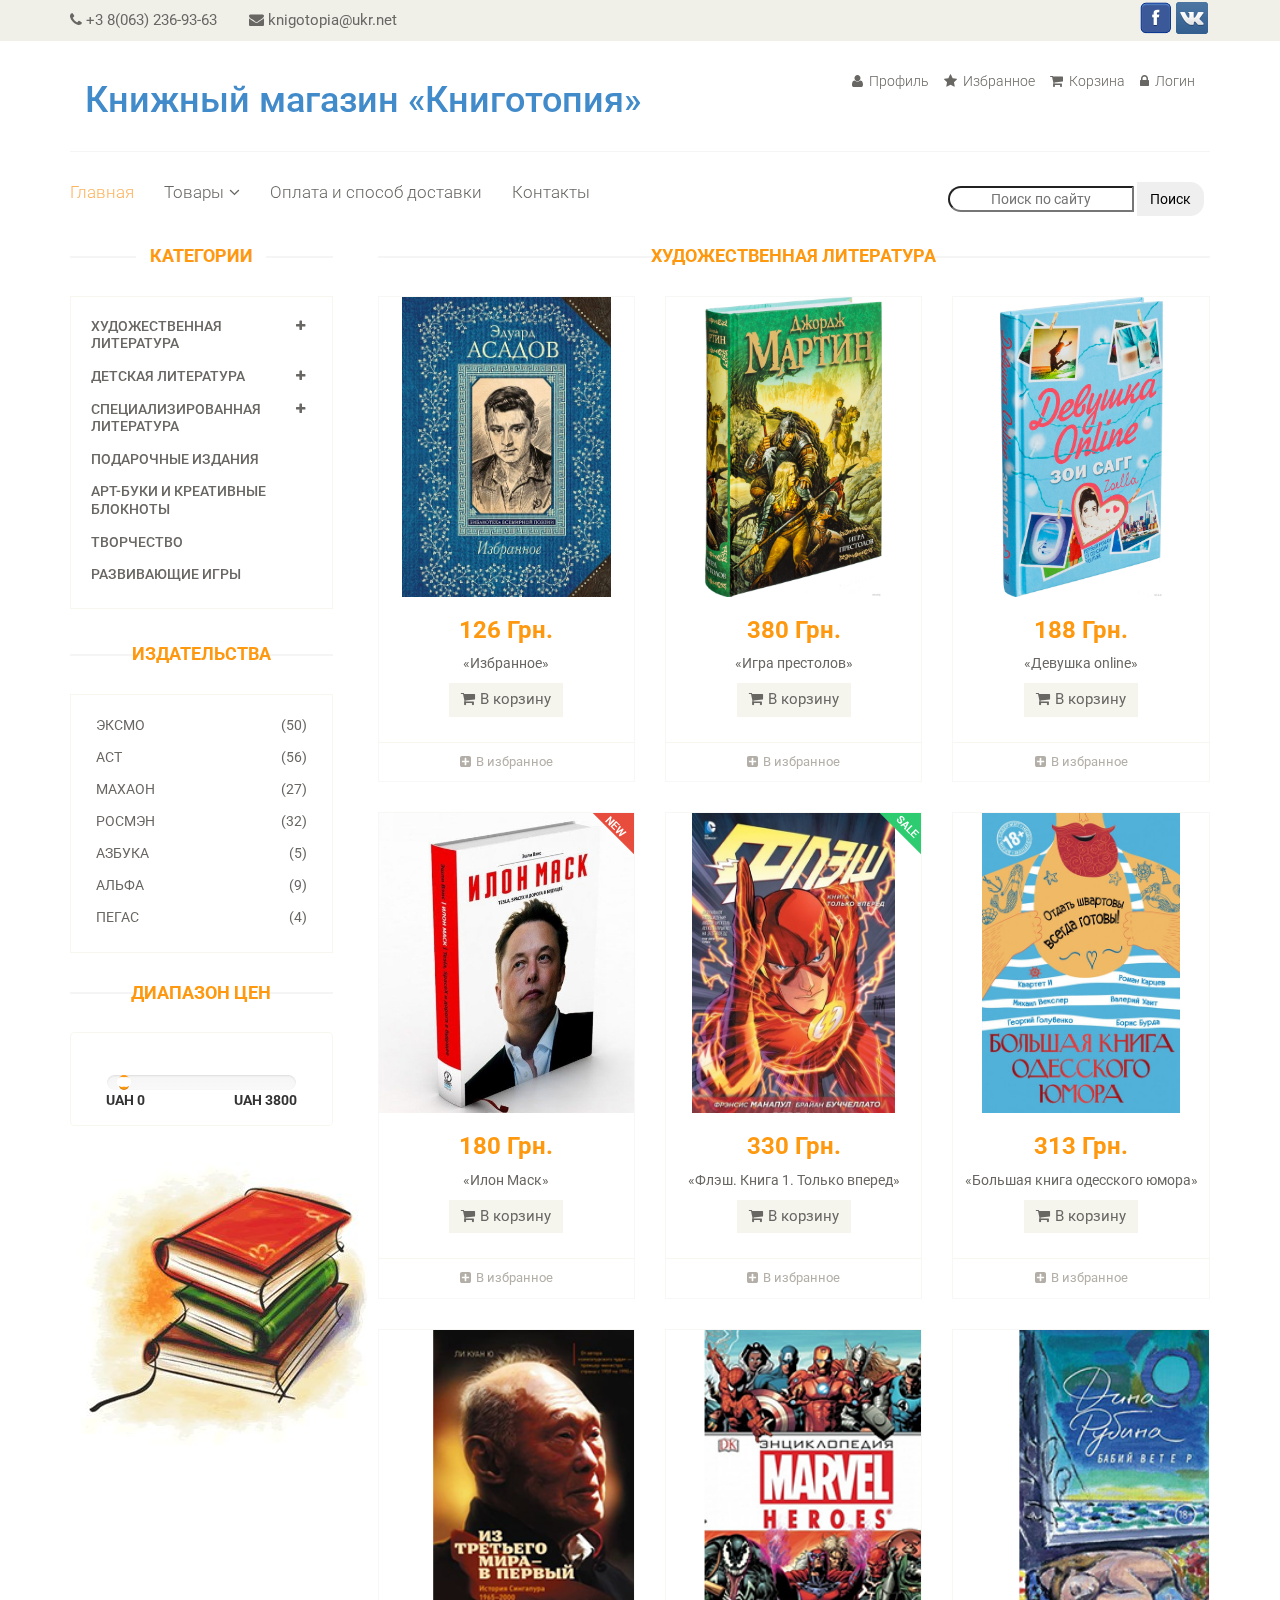
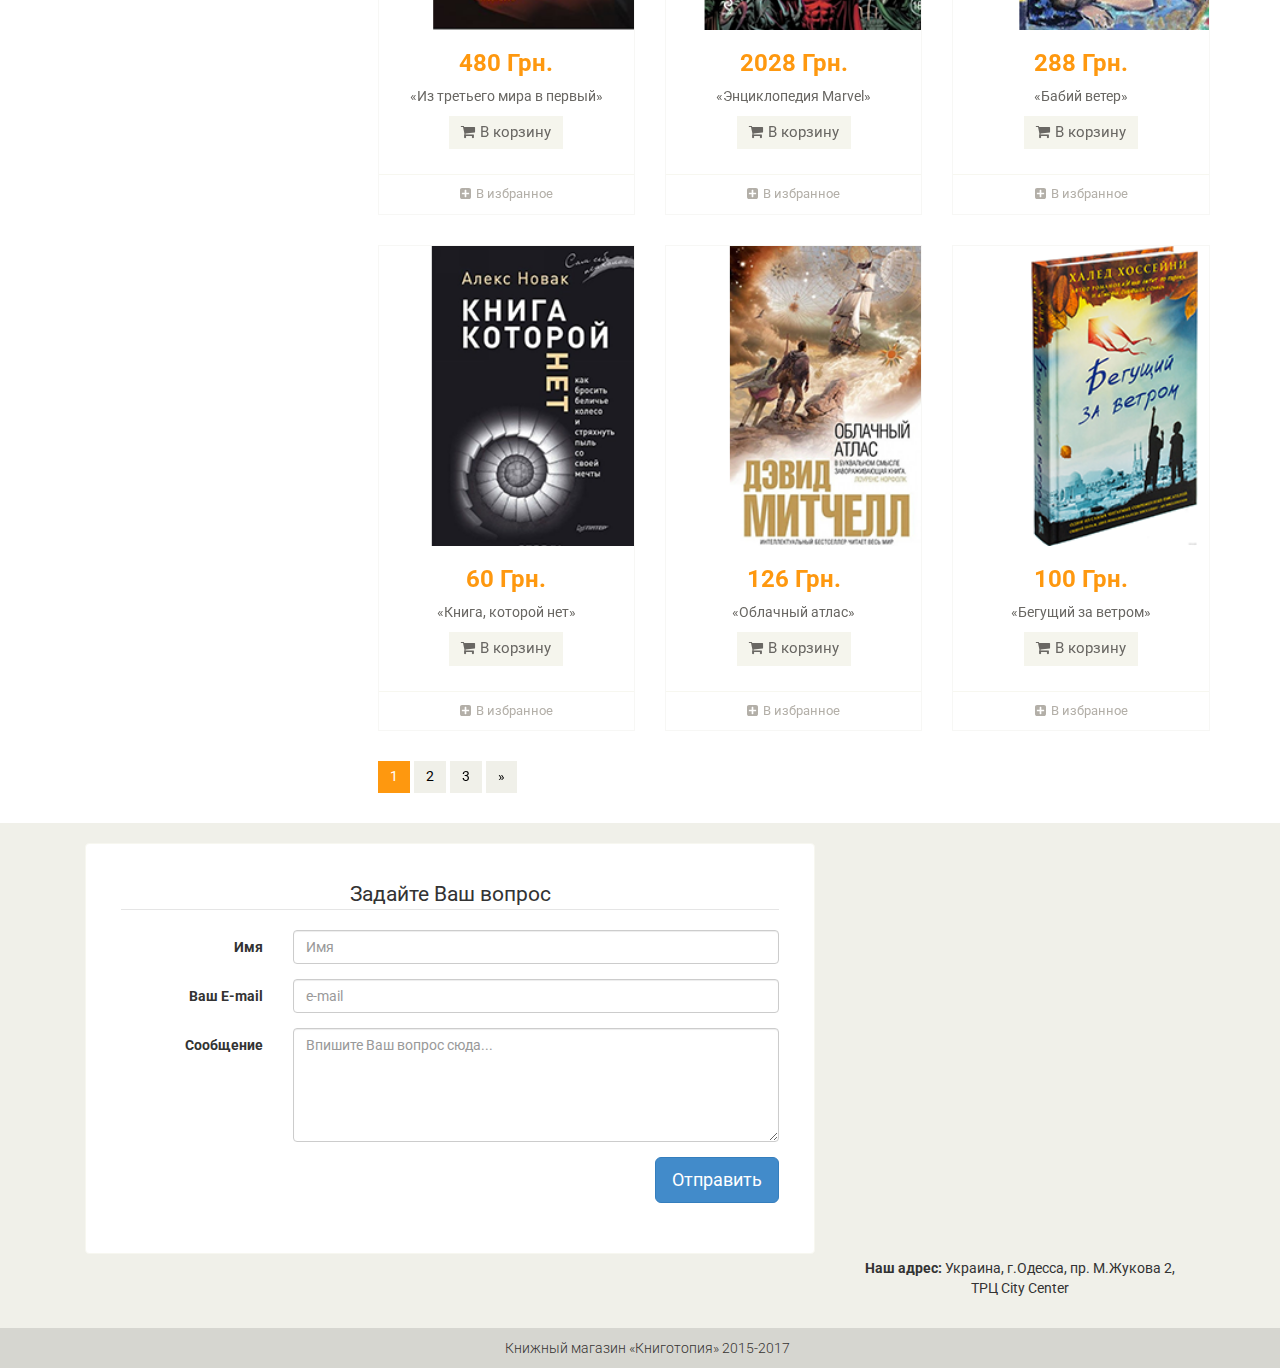
<file: shop.html>
<!DOCTYPE html>
<html lang="en">
<head>
    <meta charset="utf-8">
    <meta name="viewport" content="width=device-width, initial-scale=1.0">
    <meta name="description" content="">
    <meta name="author" content="">
    <title>Книжный магазин «Книготопия»</title>
    <link href="css/bootstrap.min.css" rel="stylesheet">
    <link href="css/font-awesome.min.css" rel="stylesheet">
    <link href="css/prettyPhoto.css" rel="stylesheet">
    <link href="css/price-range.css" rel="stylesheet">
    <link href="css/animate.css" rel="stylesheet">
	<link href="css/main.css" rel="stylesheet">
	<link href="css/responsive.css" rel="stylesheet">
    <!--[if lt IE 9]>
    <script src="js/html5shiv.js"></script>
    <script src="js/respond.min.js"></script>
    <![endif]-->       
    <link rel="shortcut icon" href="images/ico/favicon.ico">
    <link rel="apple-touch-icon-precomposed" sizes="144x144" href="images/ico/apple-touch-icon-144-precomposed.png">
    <link rel="apple-touch-icon-precomposed" sizes="114x114" href="images/ico/apple-touch-icon-114-precomposed.png">
    <link rel="apple-touch-icon-precomposed" sizes="72x72" href="images/ico/apple-touch-icon-72-precomposed.png">
    <link rel="apple-touch-icon-precomposed" href="images/ico/apple-touch-icon-57-precomposed.png">
</head><!--/head-->

<body>
	<header id="header"><!--header-->
		<div class="header_top"><!--header_top-->
			<div class="container">
				<div class="row">
					<div class="col-sm-6 ">
						<div class="contactinfo">
							<ul class="nav nav-pills">
								<li><a href="#"><i class="fa fa-phone"></i> +3 8(063) 236-93-63</a></li>
								<li><a href="mailto:knigotopia@ukr.net"><i class="fa fa-envelope"></i> knigotopia@ukr.net</a></li>
							</ul>
						</div>
					</div>
					<div class="col-sm-6">
						<div class="social-icons pull-right">
							<ul class="nav navbar-nav">
								<li><a href="#"><img src="images/home/facebook.png" /></a></li>
								<li><a href="#"><img src="images/home/vk.png" /></a></li>
							</ul>
						</div>
					</div>
				</div>
			</div>
		</div><!--/header_top-->
		
		<div class="header-middle"><!--header-middle-->
			<div class="container">
				<div class="row">
					<div class="col-sm-8">
						<div class="logo pull-left">
							<a href="index.html"><h1>Книжный магазин <q>Книготопия</q></h1></a>
						</div>
					</div>
					<div class="col-sm-4">
						<div class="shop-menu pull-right">
							<ul class="nav navbar-nav">
								<li><a href="404.html"><i class="fa fa-user"></i> Профиль</a></li>
								<li><a href="404.html"><i class="fa fa-star"></i> Избранное</a></li>
								<li><a href="cart.html"><i class="fa fa-shopping-cart"></i> Корзина</a></li>
								<li><a href="login.html"><i class="fa fa-lock"></i> Логин</a></li>
							</ul>
						</div>
					</div>
				</div>
			</div>
		</div><!--/header-middle-->
	
		<div class="header-bottom"><!--header-bottom-->
			<div class="container">
				<div class="row">
					<div class="col-sm-9">
						<div class="navbar-header">
							<button type="button" class="navbar-toggle" data-toggle="collapse" data-target=".navbar-collapse">
								<span class="sr-only">Навигация</span>
								<span class="icon-bar"></span>
								<span class="icon-bar"></span>
								<span class="icon-bar"></span>
							</button>
						</div>
						<div class="mainmenu pull-left">
							<ul class="nav navbar-nav collapse navbar-collapse">
								<li><a href="index.html" class="active">Главная</a></li>
								<li class="dropdown"><a href="#">Товары<i class="fa fa-angle-down"></i></a>
                                    <ul role="menu" class="sub-menu">
											<li><a href="shop.html">Художественная литература</a></li>
											<li><a href="#">Детская литература</a></li> 
											<li><a href="#">Подарочные издания</a></li> 
											<li><a href="#">Специализированная литература</a></li>
                                    </ul>
                                </li> 
								<li><a href="">Оплата и способ доставки</a></li>
								<li><a href="#">Контакты</a></li>
							</ul>
						</div>
					</div>
					<div class="col-sm-3">
						<form class="form-search">
							<div class="input-append">
								<input type="text" class="span2 search-query" placeholder="Поиск по сайту">
								<button type="submit" class="btn">Поиск</button>
							</div>
						</form>
					</div>
				</div>
			</div>
		</div><!--/header-bottom-->
	</header><!--/header-->
		
	<section>
		<div class="container">
			<div class="row">
				<div class="col-sm-3">
<div class="left-sidebar">
						<h2>Категории</h2>
						<div class="panel-group category-products" id="accordian"><!--category-->
							<div class="panel panel-default">
								<div class="panel-heading">
									<h4 class="panel-title">
										<a data-toggle="collapse" data-parent="#accordian" href="#sportswear">
											<span class="badge pull-right"><i class="fa fa-plus"></i></span>
											Художественная литература
										</a>
									</h4>
								</div>
								<div id="sportswear" class="panel-collapse collapse">
									<div class="panel-body">
										<ul>
											<li><a href="#">Проза</a></li>
											<li><a href="#">Детективы, триллеры, приключения</a></li>
											<li><a href="#">Фантастика, фэнтези, мистика</a></li>
											<li><a href="#">Комиксы и графические романы</a></li>
											<li><a href="#">Романы</a></li>
											<li><a href="#">Классика</a></li>
											<li><a href="#">Поэзия и лирика</a></li>
											<li><a href="#">Юмор и сатира</a></li>
											<li><a href="#">Биография и афоризмы</a></li>
										</ul>
									</div>
								</div>
							</div>
							<div class="panel panel-default">
								<div class="panel-heading">
									<h4 class="panel-title">
										<a data-toggle="collapse" data-parent="#accordian" href="#mens">
											<span class="badge pull-right"><i class="fa fa-plus"></i></span>
											Детская литература
										</a>
									</h4>
								</div>
								<div id="mens" class="panel-collapse collapse">
									<div class="panel-body">
										<ul>
											<li><a href="#">Здоровье и воспитание детей</a></li>
											<li><a href="#">Детская художественная литература</a></li>
											<li><a href="#">Стихи и сказки</a></li>
											<li><a href="#">Творчество</a></li>
											<li><a href="#">Энциклопедии и атласы</a></li>
											<li><a href="#">Для самых маленьких</a></li>
											<li><a href="#">Музыкальные книги</a></li>
										</ul>
									</div>
								</div>
							</div>
							
							<div class="panel panel-default">
								<div class="panel-heading">
									<h4 class="panel-title">
										<a data-toggle="collapse" data-parent="#accordian" href="#womens">
											<span class="badge pull-right"><i class="fa fa-plus"></i></span>
											Специализированная литература
										</a>
									</h4>
								</div>
								<div id="womens" class="panel-collapse collapse">
									<div class="panel-body">
										<ul>
											<li><a href="#">Медицина и здоровье</a></li>
											<li><a href="#">Религия, эзотерика</a></li>
											<li><a href="#">Психология, социология, философия</a></li>
											<li><a href="#">История</a></li>
											<li><a href="#">Кулинария, рукоделие, домоводство</a></li>
											<li><a href="#">Мода, стиль, красота</a></li>
											<li><a href="#">Публицистика</a></li>
											<li><a href="#">Научно-популярная</a></li>
											<li><a href="#">Искусство и архитектура</a></li>
											<li><a href="#">Туризм. Путеводители</a></li>
											<li><a href="#">Спорт</a></li>
										</ul>
									</div>
								</div>
							</div>
							<div class="panel panel-default">
								<div class="panel-heading">
									<h4 class="panel-title"><a href="#">Подарочные издания</a></h4>
								</div>
							</div>
							<div class="panel panel-default">
								<div class="panel-heading">
									<h4 class="panel-title"><a href="#">Арт-буки и креативные блокноты</a></h4>
								</div>
							</div>
							<div class="panel panel-default">
								<div class="panel-heading">
									<h4 class="panel-title"><a href="#">Творчество</a></h4>
								</div>
							</div>
							<div class="panel panel-default">
								<div class="panel-heading">
									<h4 class="panel-title"><a href="#">Развивающие игры</a></h4>
								</div>
							</div>
						</div><!--/category-->
					
						<div class="brands_products"><!--brands-->
							<h2>Издательства</h2>
							<div class="brands-name">
								<ul class="nav nav-pills nav-stacked">
									<li><a href="#"> <span class="pull-right">(50)</span>Эксмо</a></li>
									<li><a href="#"> <span class="pull-right">(56)</span>АСТ</a></li>
									<li><a href="#"> <span class="pull-right">(27)</span>Махаон</a></li>
									<li><a href="#"> <span class="pull-right">(32)</span>Росмэн</a></li>
									<li><a href="#"> <span class="pull-right">(5)</span>Азбука</a></li>
									<li><a href="#"> <span class="pull-right">(9)</span>Альфа</a></li>
									<li><a href="#"> <span class="pull-right">(4)</span>Пегас</a></li>
								</ul>
							</div>
						</div><!--/brands-->
						
						<div class="price-range"><!--price-range-->
							<h2>Диапазон цен</h2>
							<div class="well text-center">
								 <input type="text" class="span2" value="" data-slider-min="0" data-slider-max="3800" data-slider-step="5" data-slider-value="[250,450]" id="sl2" ><br />
								 <b class="pull-left">UAH 0</b> <b class="pull-right">UAH 3800</b>
							</div>
						</div><!--/price-range-->
						
						<div class="shipping text-center"><!--иконка-->
							<img src="images/home/book.jpg" alt="" />
						</div><!--/иконка-->
					
					</div>					
				</div>
				
				<div class="col-sm-9 padding-right">
					<div class="features_items"><!--Товары-->
						<h2 class="title text-center">Художественная литература</h2>
						<div class="col-sm-4">
							<div class="product-image-wrapper">
								<div class="single-products">
									<div class="productinfo text-center">
										<img src="images/shop/prod1.jpg" alt="Асадов" />
										<h2>126 Грн.</h2>
										<p><q>Избранное</q></p>
										<a href="#" class="btn btn-default add-to-cart"><i class="fa fa-shopping-cart"></i>В корзину</a>
									</div>
									<div class="product-overlay">
										<div class="overlay-content">
											<h2>126 Грн.</h2>
											<a href="#"><p><q>Избранное</q></p></a>
											<a href="#" class="btn btn-default add-to-cart"><i class="fa fa-shopping-cart"></i>В корзину</a>
										</div>
									</div>
								</div>
								<div class="choose">
									<ul class="nav nav-pills nav-justified">
										<li><a href=""><i class="fa fa-plus-square"></i>В избранное</a></li>
									</ul>
								</div>
							</div>
						</div>
						<div class="col-sm-4">
							<div class="product-image-wrapper">
								<div class="single-products">
									<div class="productinfo text-center">
										<img src="images/shop/prod2.jpg" alt="" />
										<h2>380 Грн.</h2>
										<p><q>Игра престолов</q></p>
										<a href="#" class="btn btn-default add-to-cart"><i class="fa fa-shopping-cart"></i>В корзину</a>
									</div>
									<div class="product-overlay">
										<div class="overlay-content">
											<h2>380 Грн.</h2>
											<a href="#"><p><q>Игра престолов</q></p></a>
											<a href="#" class="btn btn-default add-to-cart"><i class="fa fa-shopping-cart"></i>В корзину</a>
										</div>
									</div>
								</div>
								<div class="choose">
									<ul class="nav nav-pills nav-justified">
										<li><a href=""><i class="fa fa-plus-square"></i>В избранное</a></li>
									</ul>
								</div>
							</div>
						</div>
						<div class="col-sm-4">
							<div class="product-image-wrapper">
								<div class="single-products">
									<div class="productinfo text-center">
										<img src="images/shop/prod3.jpg" alt="" />
										<h2>188 Грн.</h2>
										<p><q>Девушка online</q></p>
										<a href="#" class="btn btn-default add-to-cart"><i class="fa fa-shopping-cart"></i>В корзину</a>
									</div>
									<div class="product-overlay">
										<div class="overlay-content">
											<h2>188 Грн.</h2>
											<a href="#"><p><q>Девушка online</q></p></a>
											<a href="#" class="btn btn-default add-to-cart"><i class="fa fa-shopping-cart"></i>В корзину</a>
										</div>
									</div>
								</div>
								<div class="choose">
									<ul class="nav nav-pills nav-justified">
										<li><a href=""><i class="fa fa-plus-square"></i>В избранное</a></li>
									</ul>
								</div>
							</div>
						</div>
						<div class="col-sm-4">
							<div class="product-image-wrapper">
								<div class="single-products">
									<div class="productinfo text-center">
										<img src="images/shop/prod5.jpg" alt="" />
										<h2>180 Грн.</h2>
										<p><q>Илон Маск</q></p>
										<a href="#" class="btn btn-default add-to-cart"><i class="fa fa-shopping-cart"></i>В корзину</a>
									</div>
									<div class="product-overlay">
										<div class="overlay-content">
											<h2>180 Грн.</h2>
											<a href="#"><p><q>Илон Маск. Tesla, SpaceX и дорога в будущее</q></p></a>
											<a href="#" class="btn btn-default add-to-cart"><i class="fa fa-shopping-cart"></i>В корзину</a>
										</div>
									</div>
									<img src="images/home/new.png" class="new" alt="" />
								</div>
								<div class="choose">
									<ul class="nav nav-pills nav-justified">
										<li><a href=""><i class="fa fa-plus-square"></i>В избранное</a></li>
									</ul>
								</div>
							</div>
						</div>
						<div class="col-sm-4">
							<div class="product-image-wrapper">
								<div class="single-products">
									<div class="productinfo text-center">
										<img src="images/shop/prod4.jpg" alt="" />
										<h2>330 Грн.</h2>
										<p><q>Флэш. Книга 1. Только вперед</q></p>
										<a href="#" class="btn btn-default add-to-cart"><i class="fa fa-shopping-cart"></i>В корзину</a>
									</div>
									<div class="product-overlay">
										<div class="overlay-content">
											<h2>330 Грн.</h2>
											<a href="#"><p><q>Флэш. Книга 1. Только вперед</q></p></a>
											<a href="#" class="btn btn-default add-to-cart"><i class="fa fa-shopping-cart"></i>В корзину</a>
										</div>
									</div>
									<img src="images/home/sale.png" class="new" alt="" />
								</div>
								<div class="choose">
									<ul class="nav nav-pills nav-justified">
										<li><a href=""><i class="fa fa-plus-square"></i>В избранное</a></li>
									</ul>
								</div>
							</div>
						</div>
						<div class="col-sm-4">
							<div class="product-image-wrapper">
								<div class="single-products">
									<div class="productinfo text-center">
										<img src="images/shop/prod6.jpg" alt="" />
										<h2>313 Грн.</h2>
										<p><q>Большая книга одесского юмора</q></p>
										<a href="#" class="btn btn-default add-to-cart"><i class="fa fa-shopping-cart"></i>В корзину</a>
									</div>
									<div class="product-overlay">
										<div class="overlay-content">
											<h2>313 Грн.</h2>
											<a href="#"><p><q>Большая книга одесского юмора</q></p></a>
											<a href="#" class="btn btn-default add-to-cart"><i class="fa fa-shopping-cart"></i>В корзину</a>
										</div>
									</div>
								</div>
								<div class="choose">
									<ul class="nav nav-pills nav-justified">
										<li><a href=""><i class="fa fa-plus-square"></i>В избранное</a></li>
									</ul>
								</div>
							</div>
						</div>
						
						<div class="col-sm-4">
							<div class="product-image-wrapper">
								<div class="single-products">
									<div class="productinfo text-center">
										<img src="images/shop/prod7.png" alt="" />
										<h2>480 Грн.</h2>
										<p><q>Из третьего мира в первый</q></p>
										<a href="#" class="btn btn-default add-to-cart"><i class="fa fa-shopping-cart"></i>В корзину</a>
									</div>
									<div class="product-overlay">
										<div class="overlay-content">
											<h2>480 Грн.</h2>
											<a href="#"><p><q>Из третьего мира в первый</q></p></a>
											<a href="#" class="btn btn-default add-to-cart"><i class="fa fa-shopping-cart"></i>В корзину</a>
										</div>
									</div>
								</div>
								<div class="choose">
									<ul class="nav nav-pills nav-justified">
										<li><a href=""><i class="fa fa-plus-square"></i>В избранное</a></li>
									</ul>
								</div>
							</div>
						</div>
						
						<div class="col-sm-4">
							<div class="product-image-wrapper">
								<div class="single-products">
									<div class="productinfo text-center">
										<img src="images/shop/prod8.png" alt="" />
										<h2>2028 Грн.</h2>
										<p><q>Энциклопедия Marvel</q></p>
										<a href="#" class="btn btn-default add-to-cart"><i class="fa fa-shopping-cart"></i>В корзину</a>
									</div>
									<div class="product-overlay">
										<div class="overlay-content">
											<h2>2028 Грн.</h2>
											<a href="product-details.html"><p><q>Энциклопедия Marvel</q></p></a>
											<a href="#" class="btn btn-default add-to-cart"><i class="fa fa-shopping-cart"></i>В корзину</a>
										</div>
									</div>
								</div>
								<div class="choose">
									<ul class="nav nav-pills nav-justified">
										<li><a href=""><i class="fa fa-plus-square"></i>В избранное</a></li>
									</ul>
								</div>
							</div>
						</div>
						
						<div class="col-sm-4">
							<div class="product-image-wrapper">
								<div class="single-products">
									<div class="productinfo text-center">
										<img src="images/shop/prod9.png" alt="" />
										<h2>288 Грн.</h2>
										<p><q>Бабий ветер</q></p>
										<a href="#" class="btn btn-default add-to-cart"><i class="fa fa-shopping-cart"></i>В корзину</a>
									</div>
									<div class="product-overlay">
										<div class="overlay-content">
											<h2>288 Грн.</h2>
											<a href="#"><p><q>Бабий ветер</q></p></a>
											<a href="#" class="btn btn-default add-to-cart"><i class="fa fa-shopping-cart"></i>В корзину</a>
										</div>
									</div>
								</div>
								<div class="choose">
									<ul class="nav nav-pills nav-justified">
										<li><a href=""><i class="fa fa-plus-square"></i>В избранное</a></li>
									</ul>
								</div>
							</div>
						</div>
						
						<div class="col-sm-4">
							<div class="product-image-wrapper">
								<div class="single-products">
									<div class="productinfo text-center">
										<img src="images/shop/prod10.png" alt="" />
										<h2>60 Грн.</h2>
										<p><q>Книга, которой нет</q></p>
										<a href="#" class="btn btn-default add-to-cart"><i class="fa fa-shopping-cart"></i>В корзину</a>
									</div>
									<div class="product-overlay">
										<div class="overlay-content">
											<h2>60 Грн.</h2>
											<a href="#"><p><q>Книга, которой нет</q></p></a>
											<a href="#" class="btn btn-default add-to-cart"><i class="fa fa-shopping-cart"></i>В корзину</a>
										</div>
									</div>
								</div>
								<div class="choose">
									<ul class="nav nav-pills nav-justified">
										<li><a href=""><i class="fa fa-plus-square"></i>В избранное</a></li>
									</ul>
								</div>
							</div>
						</div>
						
						
						<div class="col-sm-4">
							<div class="product-image-wrapper">
								<div class="single-products">
									<div class="productinfo text-center">
										<img src="images/shop/prod11.png" alt="" />
										<h2>126 Грн.</h2>
										<p><q>Облачный атлас</q></p>
										<a href="#" class="btn btn-default add-to-cart"><i class="fa fa-shopping-cart"></i>В корзину</a>
									</div>
									<div class="product-overlay">
										<div class="overlay-content">
											<h2>126 Грн.</h2>
											<a href="#"><p><q>Облачный атлас</q></p></a>
											<a href="#" class="btn btn-default add-to-cart"><i class="fa fa-shopping-cart"></i>В корзину</a>
										</div>
									</div>
								</div>
								<div class="choose">
									<ul class="nav nav-pills nav-justified">
										<li><a href=""><i class="fa fa-plus-square"></i>В избранное</a></li>
									</ul>
								</div>
							</div>
						</div>
						
						<div class="col-sm-4">
							<div class="product-image-wrapper">
								<div class="single-products">
									<div class="productinfo text-center">
										<img src="images/shop/prod12.png" alt="" />
										<h2>100 Грн.</h2>
										<p><q>Бегущий за ветром</q></p>
										<a href="#" class="btn btn-default add-to-cart"><i class="fa fa-shopping-cart"></i>В корзину</a>
									</div>
									<div class="product-overlay">
										<div class="overlay-content">
											<h2>100 Грн.</h2>
											<a href="#"><p><q>Бегущий за ветром</q></p></a>
											<a href="#" class="btn btn-default add-to-cart"><i class="fa fa-shopping-cart"></i>В корзину</a>
										</div>
									</div>
								</div>
								<div class="choose">
									<ul class="nav nav-pills nav-justified">
										<li><a href=""><i class="fa fa-plus-square"></i>В избранное</a></li>
									</ul>
								</div>
							</div>
						</div>
						
						<ul class="pagination">
							<li class="active"><a href="">1</a></li>
							<li><a href="">2</a></li>
							<li><a href="">3</a></li>
							<li><a href="">&raquo;</a></li>
						</ul>
					</div><!--features_items-->
				</div>
			</div>
		</div>
	</section>
	
	<footer id="footer"><!--Footer-->
			<div class="container">
				<div class="col-sm-8">
					<div class="contact">
						<div class="well well-sm">
							<form class="form-horizontal" action="" method="post">
								<fieldset>
									<legend class="text-center">Задайте Ваш вопрос</legend>
					  
										<!-- Name input-->
										<div class="form-group">
										  <label class="col-md-3 control-label" for="name">Имя</label>
										  <div class="col-md-9">
											<input id="name" name="name" type="text" placeholder="Имя" class="form-control">
										  </div>
										</div>
					  
										<!-- Email input-->
										<div class="form-group">
										  <label class="col-md-3 control-label" for="email">Ваш E-mail</label>
										  <div class="col-md-9">
											<input id="email" name="email" type="text" placeholder="e-mail" class="form-control">
										  </div>
										</div>
					  
										<!-- Message body -->
										<div class="form-group">
										  <label class="col-md-3 control-label" for="message">Сообщение</label>
										  <div class="col-md-9">
											<textarea class="form-control" id="message" name="message" placeholder="Впишите Ваш вопрос сюда..." rows="5"></textarea>
										  </div>
										</div>
					  
										<!-- Form actions -->
										<div class="form-group">
										  <div class="col-md-12 text-right">
											<button type="submit" class="btn btn-primary btn-lg">Отправить</button>
										  </div>
										</div>
								</fieldset>
							</form>
						 </div>
					</div>
				</div>

				<div class="col-sm-4">
					<div id="map">
						<iframe src="https://www.google.com/maps/embed?pb=!1m14!1m12!1m3!1d4004.0103273417726!2d30.712121615758257!3d46.41575055925149!2m3!1f0!2f0!3f0!3m2!1i1024!2i768!4f13.1!5e0!3m2!1sru!2sus!4v1495129596508" width="400" height="400" frameborder="0" style="border:0" allowfullscreen></iframe>
						<p><span>Наш адрес:</span> Украина, г.Одесса, пр. М.Жукова 2, ТРЦ City Center</p>
					</div>
				</div>
			</div>	
		
		<div class="footer-bottom">
			<div class="container">
				<div class="row">
					<p>Книжный магазин <q>Книготопия</q> 2015-2017</p>
				</div>
			</div>
		</div>
		
	</footer><!--/Footer-->
	

  
    <script src="js/jquery.js"></script>
	<script src="js/price-range.js"></script>
    <script src="js/jquery.scrollUp.min.js"></script>
	<script src="js/bootstrap.min.js"></script>
    <script src="js/jquery.prettyPhoto.js"></script>
    <script src="js/main.js"></script>
</body>
</html>
</file>
<file: css/prettyPhoto.css>
div.pp_default .pp_top,div.pp_default .pp_top .pp_middle,div.pp_default .pp_top .pp_left,div.pp_default .pp_top .pp_right,div.pp_default .pp_bottom,div.pp_default .pp_bottom .pp_left,div.pp_default .pp_bottom .pp_middle,div.pp_default .pp_bottom .pp_right{height:13px}
div.pp_default .pp_top .pp_left{background:url(../images/prettyPhoto/default/sprite.png) -78px -93px no-repeat}
div.pp_default .pp_top .pp_middle{background:url(../images/prettyPhoto/default/sprite_x.png) top left repeat-x}
div.pp_default .pp_top .pp_right{background:url(../images/prettyPhoto/default/sprite.png) -112px -93px no-repeat}
div.pp_default .pp_content .ppt{color:#f8f8f8}
div.pp_default .pp_content_container .pp_left{background:url(../images/prettyPhoto/default/sprite_y.png) -7px 0 repeat-y;padding-left:13px}
div.pp_default .pp_content_container .pp_right{background:url(../images/prettyPhoto/default/sprite_y.png) top right repeat-y;padding-right:13px}
div.pp_default .pp_next:hover{background:url(../images/prettyPhoto/default/sprite_next.png) center right no-repeat;cursor:pointer}
div.pp_default .pp_previous:hover{background:url(../images/prettyPhoto/default/sprite_prev.png) center left no-repeat;cursor:pointer}
div.pp_default .pp_expand{background:url(../images/prettyPhoto/default/sprite.png) 0 -29px no-repeat;cursor:pointer;width:28px;height:28px}
div.pp_default .pp_expand:hover{background:url(../images/prettyPhoto/default/sprite.png) 0 -56px no-repeat;cursor:pointer}
div.pp_default .pp_contract{background:url(../images/prettyPhoto/default/sprite.png) 0 -84px no-repeat;cursor:pointer;width:28px;height:28px}
div.pp_default .pp_contract:hover{background:url(../images/prettyPhoto/default/sprite.png) 0 -113px no-repeat;cursor:pointer}
div.pp_default .pp_close{width:30px;height:30px;background:url(../images/prettyPhoto/default/sprite.png) 2px 1px no-repeat;cursor:pointer}
div.pp_default .pp_gallery ul li a{background:url(../images/prettyPhoto/default/default_thumb.png) center center #f8f8f8;border:1px solid #aaa}
div.pp_default .pp_social{margin-top:7px}
div.pp_default .pp_gallery a.pp_arrow_previous,div.pp_default .pp_gallery a.pp_arrow_next{position:static;left:auto}
div.pp_default .pp_nav .pp_play,div.pp_default .pp_nav .pp_pause{background:url(../images/prettyPhoto/default/sprite.png) -51px 1px no-repeat;height:30px;width:30px}
div.pp_default .pp_nav .pp_pause{background-position:-51px -29px}
div.pp_default a.pp_arrow_previous,div.pp_default a.pp_arrow_next{background:url(../images/prettyPhoto/default/sprite.png) -31px -3px no-repeat;height:20px;width:20px;margin:4px 0 0}
div.pp_default a.pp_arrow_next{left:52px;background-position:-82px -3px}
div.pp_default .pp_content_container .pp_details{margin-top:5px}
div.pp_default .pp_nav{clear:none;height:30px;width:110px;position:relative}
div.pp_default .pp_nav .currentTextHolder{font-family:Georgia;font-style:italic;color:#999;font-size:11px;left:75px;line-height:25px;position:absolute;top:2px;margin:0;padding:0 0 0 10px}
div.pp_default .pp_close:hover,div.pp_default .pp_nav .pp_play:hover,div.pp_default .pp_nav .pp_pause:hover,div.pp_default .pp_arrow_next:hover,div.pp_default .pp_arrow_previous:hover{opacity:0.7}
div.pp_default .pp_description{font-size:11px;font-weight:700;line-height:14px;margin:5px 50px 5px 0}
div.pp_default .pp_bottom .pp_left{background:url(../images/prettyPhoto/default/sprite.png) -78px -127px no-repeat}
div.pp_default .pp_bottom .pp_middle{background:url(../images/prettyPhoto/default/sprite_x.png) bottom left repeat-x}
div.pp_default .pp_bottom .pp_right{background:url(../images/prettyPhoto/default/sprite.png) -112px -127px no-repeat}
div.pp_default .pp_loaderIcon{background:url(../images/prettyPhoto/default/loader.gif) center center no-repeat}
div.light_rounded .pp_top .pp_left{background:url(../images/prettyPhoto/light_rounded/sprite.png) -88px -53px no-repeat}
div.light_rounded .pp_top .pp_right{background:url(../images/prettyPhoto/light_rounded/sprite.png) -110px -53px no-repeat}
div.light_rounded .pp_next:hover{background:url(../images/prettyPhoto/light_rounded/btnNext.png) center right no-repeat;cursor:pointer}
div.light_rounded .pp_previous:hover{background:url(../images/prettyPhoto/light_rounded/btnPrevious.png) center left no-repeat;cursor:pointer}
div.light_rounded .pp_expand{background:url(../images/prettyPhoto/light_rounded/sprite.png) -31px -26px no-repeat;cursor:pointer}
div.light_rounded .pp_expand:hover{background:url(../images/prettyPhoto/light_rounded/sprite.png) -31px -47px no-repeat;cursor:pointer}
div.light_rounded .pp_contract{background:url(../images/prettyPhoto/light_rounded/sprite.png) 0 -26px no-repeat;cursor:pointer}
div.light_rounded .pp_contract:hover{background:url(../images/prettyPhoto/light_rounded/sprite.png) 0 -47px no-repeat;cursor:pointer}
div.light_rounded .pp_close{width:75px;height:22px;background:url(../images/prettyPhoto/light_rounded/sprite.png) -1px -1px no-repeat;cursor:pointer}
div.light_rounded .pp_nav .pp_play{background:url(../images/prettyPhoto/light_rounded/sprite.png) -1px -100px no-repeat;height:15px;width:14px}
div.light_rounded .pp_nav .pp_pause{background:url(../images/prettyPhoto/light_rounded/sprite.png) -24px -100px no-repeat;height:15px;width:14px}
div.light_rounded .pp_arrow_previous{background:url(../images/prettyPhoto/light_rounded/sprite.png) 0 -71px no-repeat}
div.light_rounded .pp_arrow_next{background:url(../images/prettyPhoto/light_rounded/sprite.png) -22px -71px no-repeat}
div.light_rounded .pp_bottom .pp_left{background:url(../images/prettyPhoto/light_rounded/sprite.png) -88px -80px no-repeat}
div.light_rounded .pp_bottom .pp_right{background:url(../images/prettyPhoto/light_rounded/sprite.png) -110px -80px no-repeat}
div.dark_rounded .pp_top .pp_left{background:url(../images/prettyPhoto/dark_rounded/sprite.png) -88px -53px no-repeat}
div.dark_rounded .pp_top .pp_right{background:url(../images/prettyPhoto/dark_rounded/sprite.png) -110px -53px no-repeat}
div.dark_rounded .pp_content_container .pp_left{background:url(../images/prettyPhoto/dark_rounded/contentPattern.png) top left repeat-y}
div.dark_rounded .pp_content_container .pp_right{background:url(../images/prettyPhoto/dark_rounded/contentPattern.png) top right repeat-y}
div.dark_rounded .pp_next:hover{background:url(../images/prettyPhoto/dark_rounded/btnNext.png) center right no-repeat;cursor:pointer}
div.dark_rounded .pp_previous:hover{background:url(../images/prettyPhoto/dark_rounded/btnPrevious.png) center left no-repeat;cursor:pointer}
div.dark_rounded .pp_expand{background:url(../images/prettyPhoto/dark_rounded/sprite.png) -31px -26px no-repeat;cursor:pointer}
div.dark_rounded .pp_expand:hover{background:url(../images/prettyPhoto/dark_rounded/sprite.png) -31px -47px no-repeat;cursor:pointer}
div.dark_rounded .pp_contract{background:url(../images/prettyPhoto/dark_rounded/sprite.png) 0 -26px no-repeat;cursor:pointer}
div.dark_rounded .pp_contract:hover{background:url(../images/prettyPhoto/dark_rounded/sprite.png) 0 -47px no-repeat;cursor:pointer}
div.dark_rounded .pp_close{width:75px;height:22px;background:url(../images/prettyPhoto/dark_rounded/sprite.png) -1px -1px no-repeat;cursor:pointer}
div.dark_rounded .pp_description{margin-right:85px;color:#fff}
div.dark_rounded .pp_nav .pp_play{background:url(../images/prettyPhoto/dark_rounded/sprite.png) -1px -100px no-repeat;height:15px;width:14px}
div.dark_rounded .pp_nav .pp_pause{background:url(../images/prettyPhoto/dark_rounded/sprite.png) -24px -100px no-repeat;height:15px;width:14px}
div.dark_rounded .pp_arrow_previous{background:url(../images/prettyPhoto/dark_rounded/sprite.png) 0 -71px no-repeat}
div.dark_rounded .pp_arrow_next{background:url(../images/prettyPhoto/dark_rounded/sprite.png) -22px -71px no-repeat}
div.dark_rounded .pp_bottom .pp_left{background:url(../images/prettyPhoto/dark_rounded/sprite.png) -88px -80px no-repeat}
div.dark_rounded .pp_bottom .pp_right{background:url(../images/prettyPhoto/dark_rounded/sprite.png) -110px -80px no-repeat}
div.dark_rounded .pp_loaderIcon{background:url(../images/prettyPhoto/dark_rounded/loader.gif) center center no-repeat}
div.dark_square .pp_left,div.dark_square .pp_middle,div.dark_square .pp_right,div.dark_square .pp_content{background:#000}
div.dark_square .pp_description{color:#fff;margin:0 85px 0 0}
div.dark_square .pp_loaderIcon{background:url(../images/prettyPhoto/dark_square/loader.gif) center center no-repeat}
div.dark_square .pp_expand{background:url(../images/prettyPhoto/dark_square/sprite.png) -31px -26px no-repeat;cursor:pointer}
div.dark_square .pp_expand:hover{background:url(../images/prettyPhoto/dark_square/sprite.png) -31px -47px no-repeat;cursor:pointer}
div.dark_square .pp_contract{background:url(../images/prettyPhoto/dark_square/sprite.png) 0 -26px no-repeat;cursor:pointer}
div.dark_square .pp_contract:hover{background:url(../images/prettyPhoto/dark_square/sprite.png) 0 -47px no-repeat;cursor:pointer}
div.dark_square .pp_close{width:75px;height:22px;background:url(../images/prettyPhoto/dark_square/sprite.png) -1px -1px no-repeat;cursor:pointer}
div.dark_square .pp_nav{clear:none}
div.dark_square .pp_nav .pp_play{background:url(../images/prettyPhoto/dark_square/sprite.png) -1px -100px no-repeat;height:15px;width:14px}
div.dark_square .pp_nav .pp_pause{background:url(../images/prettyPhoto/dark_square/sprite.png) -24px -100px no-repeat;height:15px;width:14px}
div.dark_square .pp_arrow_previous{background:url(../images/prettyPhoto/dark_square/sprite.png) 0 -71px no-repeat}
div.dark_square .pp_arrow_next{background:url(../images/prettyPhoto/dark_square/sprite.png) -22px -71px no-repeat}
div.dark_square .pp_next:hover{background:url(../images/prettyPhoto/dark_square/btnNext.png) center right no-repeat;cursor:pointer}
div.dark_square .pp_previous:hover{background:url(../images/prettyPhoto/dark_square/btnPrevious.png) center left no-repeat;cursor:pointer}
div.light_square .pp_expand{background:url(../images/prettyPhoto/light_square/sprite.png) -31px -26px no-repeat;cursor:pointer}
div.light_square .pp_expand:hover{background:url(../images/prettyPhoto/light_square/sprite.png) -31px -47px no-repeat;cursor:pointer}
div.light_square .pp_contract{background:url(../images/prettyPhoto/light_square/sprite.png) 0 -26px no-repeat;cursor:pointer}
div.light_square .pp_contract:hover{background:url(../images/prettyPhoto/light_square/sprite.png) 0 -47px no-repeat;cursor:pointer}
div.light_square .pp_close{width:75px;height:22px;background:url(../images/prettyPhoto/light_square/sprite.png) -1px -1px no-repeat;cursor:pointer}
div.light_square .pp_nav .pp_play{background:url(../images/prettyPhoto/light_square/sprite.png) -1px -100px no-repeat;height:15px;width:14px}
div.light_square .pp_nav .pp_pause{background:url(../images/prettyPhoto/light_square/sprite.png) -24px -100px no-repeat;height:15px;width:14px}
div.light_square .pp_arrow_previous{background:url(../images/prettyPhoto/light_square/sprite.png) 0 -71px no-repeat}
div.light_square .pp_arrow_next{background:url(../images/prettyPhoto/light_square/sprite.png) -22px -71px no-repeat}
div.light_square .pp_next:hover{background:url(../images/prettyPhoto/light_square/btnNext.png) center right no-repeat;cursor:pointer}
div.light_square .pp_previous:hover{background:url(../images/prettyPhoto/light_square/btnPrevious.png) center left no-repeat;cursor:pointer}
div.facebook .pp_top .pp_left{background:url(../images/prettyPhoto/facebook/sprite.png) -88px -53px no-repeat}
div.facebook .pp_top .pp_middle{background:url(../images/prettyPhoto/facebook/contentPatternTop.png) top left repeat-x}
div.facebook .pp_top .pp_right{background:url(../images/prettyPhoto/facebook/sprite.png) -110px -53px no-repeat}
div.facebook .pp_content_container .pp_left{background:url(../images/prettyPhoto/facebook/contentPatternLeft.png) top left repeat-y}
div.facebook .pp_content_container .pp_right{background:url(../images/prettyPhoto/facebook/contentPatternRight.png) top right repeat-y}
div.facebook .pp_expand{background:url(../images/prettyPhoto/facebook/sprite.png) -31px -26px no-repeat;cursor:pointer}
div.facebook .pp_expand:hover{background:url(../images/prettyPhoto/facebook/sprite.png) -31px -47px no-repeat;cursor:pointer}
div.facebook .pp_contract{background:url(../images/prettyPhoto/facebook/sprite.png) 0 -26px no-repeat;cursor:pointer}
div.facebook .pp_contract:hover{background:url(../images/prettyPhoto/facebook/sprite.png) 0 -47px no-repeat;cursor:pointer}
div.facebook .pp_close{width:22px;height:22px;background:url(../images/prettyPhoto/facebook/sprite.png) -1px -1px no-repeat;cursor:pointer}
div.facebook .pp_description{margin:0 37px 0 0}
div.facebook .pp_loaderIcon{background:url(../images/prettyPhoto/facebook/loader.gif) center center no-repeat}
div.facebook .pp_arrow_previous{background:url(../images/prettyPhoto/facebook/sprite.png) 0 -71px no-repeat;height:22px;margin-top:0;width:22px}
div.facebook .pp_arrow_previous.disabled{background-position:0 -96px;cursor:default}
div.facebook .pp_arrow_next{background:url(../images/prettyPhoto/facebook/sprite.png) -32px -71px no-repeat;height:22px;margin-top:0;width:22px}
div.facebook .pp_arrow_next.disabled{background-position:-32px -96px;cursor:default}
div.facebook .pp_nav{margin-top:0}
div.facebook .pp_nav p{font-size:15px;padding:0 3px 0 4px}
div.facebook .pp_nav .pp_play{background:url(../images/prettyPhoto/facebook/sprite.png) -1px -123px no-repeat;height:22px;width:22px}
div.facebook .pp_nav .pp_pause{background:url(../images/prettyPhoto/facebook/sprite.png) -32px -123px no-repeat;height:22px;width:22px}
div.facebook .pp_next:hover{background:url(../images/prettyPhoto/facebook/btnNext.png) center right no-repeat;cursor:pointer}
div.facebook .pp_previous:hover{background:url(../images/prettyPhoto/facebook/btnPrevious.png) center left no-repeat;cursor:pointer}
div.facebook .pp_bottom .pp_left{background:url(../images/prettyPhoto/facebook/sprite.png) -88px -80px no-repeat}
div.facebook .pp_bottom .pp_middle{background:url(../images/prettyPhoto/facebook/contentPatternBottom.png) top left repeat-x}
div.facebook .pp_bottom .pp_right{background:url(../images/prettyPhoto/facebook/sprite.png) -110px -80px no-repeat}
div.pp_pic_holder a:focus{outline:none}
div.pp_overlay{background:#000;display:none;left:0;position:absolute;top:0;width:100%;z-index:9500}
div.pp_pic_holder{display:none;position:absolute;width:100px;z-index:10000}
.pp_content{height:40px;min-width:40px}
* html .pp_content{width:40px}
.pp_content_container{position:relative;text-align:left;width:100%}
.pp_content_container .pp_left{padding-left:20px}
.pp_content_container .pp_right{padding-right:20px}
.pp_content_container .pp_details{float:left;margin:10px 0 2px}
.pp_description{display:none;margin:0}
.pp_social{float:left;margin:0}
.pp_social .facebook{float:left;margin-left:5px;width:55px;overflow:hidden}
.pp_social .twitter{float:left}
.pp_nav{clear:right;float:left;margin:3px 10px 0 0}
.pp_nav p{float:left;white-space:nowrap;margin:2px 4px}
.pp_nav .pp_play,.pp_nav .pp_pause{float:left;margin-right:4px;text-indent:-10000px}
a.pp_arrow_previous,a.pp_arrow_next{display:block;float:left;height:15px;margin-top:3px;overflow:hidden;text-indent:-10000px;width:14px}
.pp_hoverContainer{position:absolute;top:0;width:100%;z-index:2000}
.pp_gallery{display:none;left:50%;margin-top:-50px;position:absolute;z-index:10000}
.pp_gallery div{float:left;overflow:hidden;position:relative}
.pp_gallery ul{float:left;height:35px;position:relative;white-space:nowrap;margin:0 0 0 5px;padding:0}
.pp_gallery ul a{border:1px rgba(0,0,0,0.5) solid;display:block;float:left;height:33px;overflow:hidden}
.pp_gallery ul a img{border:0}
.pp_gallery li{display:block;float:left;margin:0 5px 0 0;padding:0}
.pp_gallery li.default a{background:url(../images/prettyPhoto/facebook/default_thumbnail.gif) 0 0 no-repeat;display:block;height:33px;width:50px}
.pp_gallery .pp_arrow_previous,.pp_gallery .pp_arrow_next{margin-top:7px!important}
a.pp_next{background:url(../images/prettyPhoto/light_rounded/btnNext.png) 10000px 10000px no-repeat;display:block;float:right;height:100%;text-indent:-10000px;width:49%}
a.pp_previous{background:url(../images/prettyPhoto/light_rounded/btnNext.png) 10000px 10000px no-repeat;display:block;float:left;height:100%;text-indent:-10000px;width:49%}
a.pp_expand,a.pp_contract{cursor:pointer;display:none;height:20px;position:absolute;right:30px;text-indent:-10000px;top:10px;width:20px;z-index:20000}
a.pp_close{position:absolute;right:0;top:0;display:block;line-height:22px;text-indent:-10000px}
.pp_loaderIcon{display:block;height:24px;left:50%;position:absolute;top:50%;width:24px;margin:-12px 0 0 -12px}
#pp_full_res{line-height:1!important}
#pp_full_res .pp_inline{text-align:left}
#pp_full_res .pp_inline p{margin:0 0 15px}
div.ppt{color:#fff;display:none;font-size:17px;z-index:9999;margin:0 0 5px 15px}
div.pp_default .pp_content,div.light_rounded .pp_content{background-color:#fff}
div.pp_default #pp_full_res .pp_inline,div.light_rounded .pp_content .ppt,div.light_rounded #pp_full_res .pp_inline,div.light_square .pp_content .ppt,div.light_square #pp_full_res .pp_inline,div.facebook .pp_content .ppt,div.facebook #pp_full_res .pp_inline{color:#000}
div.pp_default .pp_gallery ul li a:hover,div.pp_default .pp_gallery ul li.selected a,.pp_gallery ul a:hover,.pp_gallery li.selected a{border-color:#fff}
div.pp_default .pp_details,div.light_rounded .pp_details,div.dark_rounded .pp_details,div.dark_square .pp_details,div.light_square .pp_details,div.facebook .pp_details{position:relative}
div.light_rounded .pp_top .pp_middle,div.light_rounded .pp_content_container .pp_left,div.light_rounded .pp_content_container .pp_right,div.light_rounded .pp_bottom .pp_middle,div.light_square .pp_left,div.light_square .pp_middle,div.light_square .pp_right,div.light_square .pp_content,div.facebook .pp_content{background:#fff}
div.light_rounded .pp_description,div.light_square .pp_description{margin-right:85px}
div.light_rounded .pp_gallery a.pp_arrow_previous,div.light_rounded .pp_gallery a.pp_arrow_next,div.dark_rounded .pp_gallery a.pp_arrow_previous,div.dark_rounded .pp_gallery a.pp_arrow_next,div.dark_square .pp_gallery a.pp_arrow_previous,div.dark_square .pp_gallery a.pp_arrow_next,div.light_square .pp_gallery a.pp_arrow_previous,div.light_square .pp_gallery a.pp_arrow_next{margin-top:12px!important}
div.light_rounded .pp_arrow_previous.disabled,div.dark_rounded .pp_arrow_previous.disabled,div.dark_square .pp_arrow_previous.disabled,div.light_square .pp_arrow_previous.disabled{background-position:0 -87px;cursor:default}
div.light_rounded .pp_arrow_next.disabled,div.dark_rounded .pp_arrow_next.disabled,div.dark_square .pp_arrow_next.disabled,div.light_square .pp_arrow_next.disabled{background-position:-22px -87px;cursor:default}
div.light_rounded .pp_loaderIcon,div.light_square .pp_loaderIcon{background:url(../images/prettyPhoto/light_rounded/loader.gif) center center no-repeat}
div.dark_rounded .pp_top .pp_middle,div.dark_rounded .pp_content,div.dark_rounded .pp_bottom .pp_middle{background:url(../images/prettyPhoto/dark_rounded/contentPattern.png) top left repeat}
div.dark_rounded .currentTextHolder,div.dark_square .currentTextHolder{color:#c4c4c4}
div.dark_rounded #pp_full_res .pp_inline,div.dark_square #pp_full_res .pp_inline{color:#fff}
.pp_top,.pp_bottom{height:20px;position:relative}
* html .pp_top,* html .pp_bottom{padding:0 20px}
.pp_top .pp_left,.pp_bottom .pp_left{height:20px;left:0;position:absolute;width:20px}
.pp_top .pp_middle,.pp_bottom .pp_middle{height:20px;left:20px;position:absolute;right:20px}
* html .pp_top .pp_middle,* html .pp_bottom .pp_middle{left:0;position:static}
.pp_top .pp_right,.pp_bottom .pp_right{height:20px;left:auto;position:absolute;right:0;top:0;width:20px}
.pp_fade,.pp_gallery li.default a img{display:none}
</file>
<file: css/main.css>
﻿
/*************************
*******Typography******
**************************/
@import url(http://fonts.googleapis.com/css?family=Roboto:400,300,400italic,500,700,100);
@import url(http://fonts.googleapis.com/css?family=Open+Sans:400,800,300,600,700);
@import url(http://fonts.googleapis.com/css?family=Abel);

body {
  font-family: 'Roboto', sans-serif;
  background:;
  position: relative;
  font-weight: 400px;
}

ul li {
  list-style: none;
}

a:hover {
outline: none;
text-decoration:none;
}

a:focus {
  outline:none;
  outline-offset: 0;
}

a {
  -webkit-transition: 300ms;
  -moz-transition: 300ms;
    -o-transition: 300ms;
    transition: 300ms;
}

h1, h2, h3, h4, h5, h6 {
  font-family: 'Roboto', sans-serif;
}

q {
  quotes: "\00ab" "\00bb";
}

.btn:hover, 
.btn:focus{
  outline: none;
  box-shadow: none;
}

.navbar-toggle {
  background-color: #000;
}

a#scrollUp {
  bottom: 0px;
  right: 10px;
  padding: 5px 10px;
  background: #FE980F;
  color: #FFF;
  -webkit-animation: bounce 2s ease infinite;
  animation: bounce 2s ease infinite;
}

a#scrollUp i{
  font-size: 30px;
}


/*************************
*******Header CSS******
**************************/

.header_top {
  background: none repeat scroll 0 0 #F0F0E9;
}

.contactinfo ul li:first-child{
    margin-left: -15px;
}

.contactinfo ul li a{
  font-size: 15px;
  color: #696763;
  font-family: 'Roboto', sans-serif;
}


.contactinfo ul li a:hover{
	background:inherit;
}


.social-icons ul li a {
  border: 0 none;
  border-radius: 0;
  color: #696763;
  padding:2px;
}


.social-icons ul li{
	display:inline-block;
}

.header-middle .container .row {
  border-bottom: 1px solid #f5f5f5;
  margin-left: 0;
  margin-right: 0;
  padding-bottom: 20px;
  padding-top: 20px;
}

.header-middle .container .row .col-sm-4{
  padding-left: 0;
}

.header-middle .container .row .col-sm-8 {
	padding-right:0;
}

.shop-menu ul li {
	display:inline-block;
  padding-left: 15px;
}

.shop-menu ul li:last-child {
  padding-right: 0;
}

.shop-menu ul li a {
  background: #FFFFFF;
  color: #696763;
  font-family: 'Roboto', sans-serif;
  font-size: 14px;
  font-weight: 300;
  padding:0;
  padding-right: 0;
  margin-top: 10px;
}


.shop-menu ul li a i{
	margin-right:3px;
}


.shop-menu ul li a:hover {
	color:#fe980f;
	background:#fff;
}


.header-bottom {
  padding-bottom: 30px;
  padding-top: 30px;
}

.navbar-collapse.collapse{
  padding-left: 0;
}

.mainmenu ul li{
  padding-right: 15px;
  padding-left: 15px;
}

.mainmenu ul li:first-child{
  padding-left: 0px;
}

.mainmenu ul li a {
	color: #696763;
	font-family: 'Roboto', sans-serif;
	font-size: 17px;
	font-weight: 300;
	padding: 0;
	padding-bottom: 10px;
}

.mainmenu ul li a:hover, .mainmenu ul li a.active,  .shop-menu ul li a.active{
	background:none;
	color:#fdb45e;
}

/* search form */

.form-search .input-append input {
  text-align: center;
}

.form-search .input-append input {
  outline:none;
}

.form-search .input-append .search-query,
.form-search .input-prepend .search-query {
  -webkit-border-radius: 0;
     -moz-border-radius: 0;
          border-radius: 0;
}

.form-search .input-append .search-query {
  -webkit-border-radius: 14px 0 0 14px;
     -moz-border-radius: 14px 0 0 14px;
          border-radius: 14px 0 0 14px;
}

.form-search .input-append .btn {
  -webkit-border-radius: 0 14px 14px 0;
     -moz-border-radius: 0 14px 14px 0;
          border-radius: 0 14px 14px 0;
}

.form-search .input-prepend .search-query {
  -webkit-border-radius: 0 14px 14px 0;
     -moz-border-radius: 0 14px 14px 0;
          border-radius: 0 14px 14px 0;
}

.form-search .input-prepend .btn {
  -webkit-border-radius: 14px 0 0 14px;
     -moz-border-radius: 14px 0 0 14px;
          border-radius: 14px 0 0 14px;
}

.form-search input,
.form-inline input,
.form-horizontal input,
.form-search textarea,
.form-inline textarea,
.form-horizontal textarea,
.form-search select,
.form-inline select,
.form-horizontal select,
.form-search .help-inline,
.form-inline .help-inline,
.form-horizontal .help-inline,
.form-search .uneditable-input,
.form-inline .uneditable-input,
.form-horizontal .uneditable-input,
.form-search .input-prepend,
.form-inline .input-prepend,
.form-horizontal .input-prepend,
.form-search .input-append,
.form-inline .input-append,
.form-horizontal .input-append {
  display: inline-block;
  *display: inline;
  margin-bottom: 0;
  vertical-align: middle;
  *zoom: 1;
}

.form-search .hide,
.form-inline .hide,
.form-horizontal .hide {
  display: none;
}

.form-search label,
.form-inline label,
.form-search .btn-group,
.form-inline .btn-group {
  display: inline-block;
}

.form-search .input-append,
.form-inline .input-append,
.form-search .input-prepend,
.form-inline .input-prepend {
  margin-bottom: 0;
}

.form-search .radio,
.form-search .checkbox,
.form-inline .radio,
.form-inline .checkbox {
  padding-left: 0;
  margin-bottom: 0;
  vertical-align: middle;
}

.form-search .radio input[type="radio"],
.form-search .checkbox input[type="checkbox"],
.form-inline .radio input[type="radio"],
.form-inline .checkbox input[type="checkbox"] {
  float: left;
  margin-right: 3px;
  margin-left: 0;
}

/*  Dropdown menu*/

.navbar-header 
.navbar-toggle .icon-bar {
    background-color: #fff;
}


.nav.navbar-nav > li:hover > ul.sub-menu{
  display: block;
  -webkit-animation: fadeInUp 400ms;
  -moz-animation: fadeInUp 400ms;
  -ms-animation: fadeInUp 400ms;
  -o-animation: fadeInUp 400ms;
  animation: fadeInUp 400ms;
}

ul.sub-menu {
	position: absolute;
	top: 30px;
	left: 0;
	background: rgba(0, 0, 0, 0.6);
	list-style: none;
	padding: 0;
	margin: 0;
	width: 220px;
	-webkit-box-shadow: 0 3px 3px rgba(0, 0, 0, 0.1);
	box-shadow: 0 3px 3px rgba(0, 0, 0, 0.1);
	display: none;
	z-index: 999;
}

.dropdown ul.sub-menu li .active{
  color: #FDB45E;
  padding-left: 0;
}


.navbar-nav li ul.sub-menu li{
  padding: 10px 20px 0 ;
}

.navbar-nav li ul.sub-menu li:last-child{
  padding-bottom: 20px;
}

.navbar-nav li ul.sub-menu li a{
  color: #fff;
}

.navbar-nav li ul.sub-menu li a:hover{
    color: #FDB45E;
}

.fa-angle-down{
  padding-left: 5px; 
}

@-webkit-keyframes fadeInUp {
  0% {
    opacity: 0;
    -webkit-transform: translateY(20px);
    transform: translateY(20px);
  }

  100% {
    opacity: 1;
    -webkit-transform: translateY(0);
    transform: translateY(0);
  }
}
  
/*************************
*******Footer CSS******
**************************/

#footer {
  background: #F0F0E9;
}

.contact {
  padding-top:20px;
}

#map {
  padding: 20px;
}

#map p {
  padding-top: 10px;
  text-align: center;
}

#map p span {
  font-weight: bold;
}



.footer-bottom {
  background: #D6D6D0;
  padding-top: 10px;
  text-align: center;
}

.footer-bottom p {
  color: #363432;
  font-family: 'Roboto', sans-serif;
  font-weight: 300;
  margin-left: 15px;
}

/*************************
******* Home ******
**************************/


#slider {
  padding-bottom: 45px;
}

.carousel-indicators li {
  background: #C4C4BE;
}

.carousel-indicators li.active {
	  background: #FE980F;
}

.item {
  padding-left: 100px;
}

.showCase {
  margin: 0 auto;
  height: 350px;
}

.item h1 {
  color: #B4B1AB;
  font-family: abel;
  font-size: 48px;
  margin-top: 115px;
}

.item h1 span {
	color:#FE980F;
}

.item  p {
	color:#363432;
	font-size:16px;
	font-weight:300;
	font-family: 'Roboto', sans-serif;
}

.get {
  background: #FE980F;
  border: 0 none;
  border-radius: 0;
  color: #FFFFFF;
  font-family: 'Roboto', sans-serif;
  font-size: 16px;
  font-weight: 300;
  margin-top: 23px;
}


.item button:hover {
  background: #FE980F;
}

.control-carousel {
  position: absolute;
  top: 50%;
  font-size: 60px;
  color: #C2C2C1;
}

.control-carousel:hover{
  color: #FE980F ;
}

.right {
  right: 0;
}

.category-products {
  border: 1px solid #F7F7F0;
  margin-bottom: 35px;
  padding-bottom: 20px;
  padding-top: 15px;
}

.left-sidebar h2, .brands_products h2 {
  color: #FE980F;
  font-family: 'Roboto', sans-serif;
  font-size: 18px;
  font-weight: 700;
  margin: 0 auto 30px;
  text-align: center;
  text-transform: uppercase;
  position: relative;
  z-index:3;
}

.left-sidebar h2:after, h2.title:after{
	content: " ";
	position: absolute;
	border: 1px solid #f5f5f5;
	bottom:8px;
	left: 0;
	width: 100%;
	height: 0;
	z-index: -2;
}

.left-sidebar h2:before{
	content: " ";
	position: absolute;
	background: #fff;
	bottom: -6px;
	width: 130px;
	height: 30px;
	z-index: -1;
	left: 50%;
	margin-left: -65px;
}

h2.title:before{
	content: " ";
	position: absolute;
	background: #fff;
	bottom: -6px;
	width: 220px;
	height: 30px;
	z-index: -1;
	left: 50%;
	margin-left: -110px;
}

.category-products .panel {
	background-color: #FFFFFF;
	border: 0px;
	border-radius: 0px;
	box-shadow:none;
	margin-bottom: 0px;
}

.category-products a:hover {
  color: #fe980f;
	background: #fff;
}

.category-products .panel-default .panel-heading {
  background-color: #FFFFFF;
  border: 0 none;
  color: #FFFFFF;
  padding: 5px 20px;
}

.category-products .panel-default .panel-heading .panel-title a {
  color: #696763;
  font-family: 'Roboto', sans-serif;
  font-size: 14px;
  text-decoration: none;
  text-transform: uppercase;
}

.panel-group .panel-heading + .panel-collapse .panel-body {
  border-top: 0 none;
}

.category-products .badge {
  background:none;
  border-radius: 10px;
  color: #696763;
  display: inline-block;
  font-size: 12px;
  font-weight: bold;
  line-height: 1;
  min-width: 10px;
  padding: 3px 7px;
  text-align: center;
  vertical-align: baseline;
  white-space: nowrap;
}

.panel-body ul{
  padding-left: 20px;
}


.panel-body ul li a {
  color: #696763;
  font-family: 'Roboto', sans-serif;
  font-size: 12px;
  text-transform: uppercase;
}

.brands-name {
  border: 1px solid #F7F7F0;
  padding-bottom: 20px;
  padding-top: 15px;
}


.brands-name .nav-stacked li a {
  background-color: #FFFFFF;
  color: #696763;
  font-family: 'Roboto', sans-serif;
  font-size: 14px;
  padding: 5px 25px;
  text-decoration: none;
  text-transform: uppercase;
}

.brands-name .nav-stacked li a:hover {
  color: #fe980f;
	background: #fff;
}

.price-range {
  margin-top:30px;
}


.icon {
  margin-left: -30px;
  padding-top: 20px;
}



.well {
  background-color: #FFFFFF;
  border: 1px solid #F7F7F0;
  border-radius: 4px;
  box-shadow: none;
  margin-bottom: 20px;
  min-height: 20px;
  padding: 35px;
}


.tooltip-inner {
  background-color: #FE980F;
  border-radius: 4px;
  color: #FFFFFF;
  max-width: 200px;
  padding: 3px 8px;
  text-align: center;
  text-decoration: none;
}

.tooltip.top .tooltip-arrow {
  border-top-color: #FE980F;
  border-width: 5px 5px 0;
  bottom: 0;
  left: 50%;
  margin-left: -5px;
}


.padding-right {
  padding-right: 0;
}

.features_items{
	overflow:hidden;
}


h2.title {
  color: #FE980F;
  font-family: 'Roboto', sans-serif;
  font-size: 18px;
  font-weight: 700;
  margin: 0 15px;
  text-transform: uppercase;
  margin-bottom: 30px;
  position: relative;
}

.product-image-wrapper{
	border:1px solid #F7F7F5;
	overflow: hidden;
	margin-bottom:30px;
}

.product-image-wrapper .single-products .productinfo q:hover{
  color: #FE980F;
}

.single-products {
  position: relative;
}

.productinfo img {
 height: 300px;
 }

.preview img{
  width: 90px;
}

.new, .sale {
  position: absolute;
  top: 0;
  right: 0;
}

.productinfo h2{
	color: #FE980F;
	font-family: 'Roboto', sans-serif;
	font-size: 24px;
	font-weight: 700;
}
.product-overlay h2{
	color: #fff;
	font-family: 'Roboto', sans-serif;
	font-size: 24px;
	font-weight: 700;
}


.productinfo p{
  font-family: 'Roboto', sans-serif;
  font-size: 14px;
  font-weight: 400;
  color: #696763;
}

.productinfo{
 position:relative;
}

.product-overlay {
  background:#FE980F;
  top: 0;
  display: none;
  height: 0;
  position: absolute;
  transition: height 500ms ease 0s;
  width: 100%;
  display: block;
  opacity:;
}

.single-products:hover .product-overlay {
  display:block;
  height:100%;
}


.product-overlay .overlay-content {
  bottom: 0;
  position: absolute;
  bottom: 0;
  text-align: center;
  width: 100%;
}

.product-overlay .add-to-cart {
  background:#fff;
  border: 0 none;
  border-radius: 0;
  color: #FE980F;
  font-family: 'Roboto', sans-serif;
  font-size: 15px;
  margin-bottom: 25px;
}

.product-overlay .add-to-cart:hover {
  background: #fff;
  color: #FE980F;
}


.product-overlay p{
  font-family: 'Roboto', sans-serif;
  font-size: 14px;
  font-weight: 400;
  color: #fff;
}



.add-to-cart {
  background:#F5F5ED;
  border: 0 none;
  border-radius: 0;
  color: #696763;
  font-family: 'Roboto', sans-serif;
  font-size: 15px;
  margin-bottom: 25px;
}

.add-to-cart:hover {
  background: #FE980F;
  border: 0 none;
  border-radius: 0;
  color: #FFFFFF;
}

.add-to{
  margin-bottom: 10px;
}

.add-to-cart i{
	margin-right:5px;
}

.choose {
  border-top: 1px solid #F7F7F0;
}

.choose ul li a {
  color: #B3AFA8;
  font-family: 'Roboto', sans-serif;
  font-size: 13px;
  padding-left: 0;
  padding-right: 0;
}

.choose ul li a i{
	margin-right:5px;
}

.choose ul li a:hover{
	background:none;
	color:#FE980F;
}

.category-tab {
  overflow: hidden;
}

.category-tab ul {
  background: #40403E;
  border-bottom: 1px solid #FE980F;
  list-style: none outside none;
  margin: 0 0 30px;
  padding: 0;
  width: 100%;
}

.category-tab ul li a {
  border: 0 none;
  border-radius: 0;
  color: #B3AFA8;
  display: block;
  font-family: 'Roboto', sans-serif;
  font-size: 14px;
  text-transform: uppercase;
}

.category-tab ul  li  a:hover{
	background:#FE980F;
	color:#fff;
}

.nav-tabs  li.active  a, .nav-tabs  li.active  a:hover, .nav-tabs  li.active  a:focus {
  -moz-border-bottom-colors: none;
  -moz-border-left-colors: none;
  -moz-border-right-colors: none;
  -moz-border-top-colors: none;
  background-color: #FE980F;
  border:0px;
  color: #FFFFFF;
  cursor: default;
  margin-right:0;
  margin-left:0;
}

.nav-tabs  li  a {
  border: 1px solid rgba(0, 0, 0, 0);
  border-radius: 4px 4px 0 0;
  line-height: 1.42857;
  margin-right:0;
}

.recommended_items {
  overflow: hidden;
}

#recommended-item-carousel .carousel-inner .item {
  padding-left: 0;
}

.recommended-item-control {
  position: absolute;
  top: 41%;
}

.recommended-item-control i {
  background: none repeat scroll 0 0 #FE980F;
  color: #FFFFFF;
  font-size: 20px;
  padding: 4px 10px;
}

.recommended-item-control i:hover {
  background: #ccccc6;
}


/*************************
*******Shop CSS******
**************************/

.pagination {
  display: inline-block;
  margin-bottom: 25px;
  margin-top: 0;
  padding-left: 15px;
}

.pagination  li:first-child  a, .pagination  li:first-child  span {
  border-bottom-left-radius: 0;
  border-top-left-radius: 0;
  margin-left: 0;
}

.pagination  li:last-child  a, .pagination  li:last-child  span {
  border-bottom-right-radius: 0;
  border-top-right-radius: 0;
}

.pagination  .active  a, .pagination  .active  span, .pagination  .active  a:hover, .pagination  .active  span:hover, .pagination  .active  a:focus, .pagination  .active  span:focus {
  background-color: #FE980F;
  border-color: #FE980F;
  color: #FFFFFF;
  cursor: default;
  z-index: 2;
}

.pagination  li  a, .pagination  li  span {
  background-color: #f0f0e9;
  border: 0;
  float: left;
  line-height: 1.42857;
  margin-left: -1px;
  padding: 6px 12px;
  position: relative;
  text-decoration: none;
  margin-right: 5px;
  color:#000;
}

.pagination  li  a:hover{
	background:#FE980F;
	color:#fff;
}



/*************************
*******Product Details CSS******
**************************/

.product-details{
	overflow:hidden;
}


#similar-product {
  margin-top: 40px;
}


#reviews {
  padding-left: 25px;
  padding-right: 25px;
}

.product-details {
  margin-bottom: 40px;
  overflow: hidden;
  margin-top: 10px;
}



.view-product {
  position: relative;
}

.view-product img {
  border: 1px solid #F7F7F0;
  height: 380px;
}

#similar-product .carousel-inner .item{
	padding-left:0px;
}

#similar-product .carousel-inner .item img {
  display: inline-block;
  margin-left: 15px;
}

.item-control {
  position: absolute;
  top: 35%;
}
.item-control i {
  background: #FE980F;
  color: #FFFFFF;
  font-size: 20px;
  padding: 1px;
}

.item-control i:hover{
	background:#ccccc6;
}

.product-information {
  border: 1px solid #F7F7F0;
  overflow: hidden;
  padding-bottom: 60px;
  padding-left: 60px;
  padding-top: 60px;
  position: relative;
}

.newarrival{
	position:absolute;
	top:0;
	left:0
}

.product-information h2 {
  color: #363432;
  font-family: 'Roboto', sans-serif;
  font-size: 20px;
  margin-top: 0;
}

.product-information p {
  color: #696763;
  font-family: 'Roboto', sans-serif;
  margin-bottom: 5px;
}

.product-information span {
  display: inline-block;
  margin-bottom: 8px;
  margin-top: 18px;
}

.product-information span span {
  color: #FE980F;
  float: left;
  font-family: 'Roboto', sans-serif;
  font-size: 30px;
  font-weight: 700;
  margin-right: 20px;
  margin-top: 0px;
}
.product-information span input {
  border: 1px solid #DEDEDC;
  color: #696763;
  font-family: 'Roboto', sans-serif;
  font-size: 20px;
  font-weight: 700;
  height: 33px;
  outline: medium none;
  text-align: center;
  width: 50px;
}

.product-information span label {
  color: #696763;
  font-family: 'Roboto', sans-serif;
  font-weight: 700;
  margin-right: 5px;
}

.share {
  margin-top: 15px;
}


.cart {
  background: #FE980F;
  border: 0 none;
  border-radius: 0;
  color: #FFFFFF;
  font-family: 'Roboto', sans-serif;
  font-size: 15px;
  margin-bottom: 10px;
  margin-left: 20px;
}

.description {
  text-align: justify;
}

.shop-details-tab {
  border: 1px solid #F7F7F0;
  margin-bottom: 75px;
  margin-left: 15px;
  margin-right: 15px;
  padding-bottom: 10px;
}
.shop-details-tab .col-sm-12 {
	padding-left: 0;
	padding-right: 0;
}


#reviews ul {
  background: #FFFFFF;
  border: 0 none;
  list-style: none outside none;
  margin: 0 0 20px;
  padding: 0;
}

#reviews  ul  li {
	display:inline-block;
}

#reviews ul li a {
  color: #696763;
  display: block;
  font-family: 'Roboto', sans-serif;
  font-size: 14px;
  padding-right: 15px;
}

#reviews ul li a i{
	color:#FE980F;
	padding-right:8px;
}

#reviews ul li a:hover{
	background:#fff;
	color:#FE980F;
}

#reviews p{
	color:#363432;
}

#reviews  form span {
  display: block;
}

#reviews form span input {
  background:#F0F0E9;
  border: 0 none;
  color: #A6A6A1;
  font-family: 'Roboto', sans-serif;
  font-size: 14px;
  outline: medium none;
  padding: 8px;
  width: 48%;
}
#reviews form span input:last-child {
  margin-left: 3%;
}

#reviews textarea {
  background: #F0F0E9;
  border: medium none;
  color: #A6A6A1;
  height: 195px;
  margin-bottom: 25px;
  margin-top: 15px;
  outline: medium none;
  padding-left: 10px;
  padding-top: 15px;
  resize: none;
  width: 99.5%;
}

#reviews button {
  background: #FE980F;
  border: 0 none;
  border-radius: 0;
  color: #FFFFFF;
  font-family: 'Roboto', sans-serif;
  font-size: 14px;
}


/*************************
*******404 CSS******
**************************/


.content-404 h1 {
  color: #363432;
  font-family: 'Roboto', sans-serif;
  font-size: 41px;
  font-weight: 300;
}

.content-404 img {
 margin: 30px auto;
}

.content-404 p {
  color: #363432;
  font-family: 'Roboto', sans-serif;
  font-size: 18px;
}

.content-404  h2 {
  margin-top:50px;
}

.content-404 h2 a {
  background: #FE980F;
  color: #FFFFFF;
  font-family: 'Roboto', sans-serif;
  font-size: 44px;
  font-weight: 300;
  padding: 8px 40px;
}


/*************************
*******login page CSS******
**************************/

#form {
  display: block;
  margin-bottom: 185px;
  margin-top: 185px;
  overflow: hidden;
}


.login-form h2, .signup-form h2 {
  color: #696763;
  font-family: 'Roboto', sans-serif;
  font-size: 20px;
  font-weight: 300;
  margin-bottom: 30px;
}


.login-form form input, .signup-form form input {
  background: #F0F0E9;
  border: medium none;
  color: #696763;
  display: block;
  font-family: 'Roboto', sans-serif;
  font-size: 14px;
  font-weight: 300;
  height: 40px;
  margin-bottom: 10px;
  outline: medium none;
  padding-left: 10px;
  width: 100%;
}

.login-form form span{
  line-height: 25px;
}

.login-form form span input {
  width: 15px;
  float: left;
  height: 15px;
  margin-right: 5px;
}

.login-form form button {
  margin-top: 23px;
}

.login-form form button, .signup-form form button {
  background: #FE980F;
  border: medium none;
  border-radius: 0;
  color: #FFFFFF;
  display: block;
  font-family: 'Roboto', sans-serif;
  padding: 6px 25px;
}


.login-form label input {
  border: medium none;
  display: inline-block;
  height: 0;
  margin-bottom: 0;
  outline: medium none;
  padding-left: 0;
}


.or{
	background: #FE980F;
	border-radius: 40px;
	color: #FFFFFF;
	font-family: 'Roboto', sans-serif;
	font-size: 16px;
	height: 50px;
	line-height: 50px;
	margin-top: 75px;
	text-align: center;
	width: 50px;
}


/*************************
*******Cart CSS******
**************************/

#do_action {
  margin-bottom: 50px;
}

#cart_items .cart_info {
  border: 1px solid #E6E4DF;
  margin-bottom: 50px;
}


#cart_items .cart_info .cart_menu {
  background: #FE980F;
  color: #fff;
  font-size: 16px;
  font-family: 'Roboto', sans-serif;
  font-weight: normal;
}

#cart_items .cart_info .table.table-condensed thead tr {
  height: 51px;
}


#cart_items .cart_info .table.table-condensed tr {
  border-bottom: 1px solid#F7F7F0
}

#cart_items .cart_info .table.table-condensed tr:last-child {
  border-bottom: 0
}

.cart_info table tr td {
  border-top: 0 none;
  vertical-align: inherit;
}


#cart_items .cart_info .image {
  padding-left: 30px;
}


#cart_items .cart_info .cart_description h4 {
  padding-left: 15px;
  margin-bottom: 0
}

#cart_items .cart_info .cart_description h4 a {
  color: #363432;
  font-family: 'Roboto',sans-serif;
  font-size: 20px;
  font-weight: normal;

}

#cart_items .cart_info .cart_description p {
  padding-left: 15px;
  color:#696763
}


#cart_items .cart_info .cart_price p {
  color:#696763;
  font-size: 18px
}


#cart_items .cart_info .cart_total_price {
  color: #FE980F;
  font-size: 24px;
}

.cart_product {
  display: block;
  margin: 15px -70px 10px 25px;
}

.cart_quantity_button a {
  background:#F0F0E9;
  color: #696763;
  display: inline-block;
  font-size: 16px;
  height: 28px;
  overflow: hidden;
  text-align: center;
  width: 35px;
  float: left;
}


.cart_quantity_input {
  color: #696763;
  float: left;
  font-size: 16px;
  text-align: center;
  font-family: 'Roboto',sans-serif;
  
}


.cart_delete  {
  display: block;
  margin-right: -12px;
  overflow: hidden;
}


.cart_delete a {
  background:#F0F0E9;
  color: #FFFFFF;
  padding: 5px 7px;
  font-size: 16px
}

.cart_delete a:hover {
  background:#FE980F
}


.bg h2.title {
  margin-right:0;
  margin-left:0;
  margin-top: 0;
}

.heading h3 {
  color: #363432;
  font-size: 20px;
  font-family: 'Roboto', sans-serif;
}

.heading p {
  color: #434343;
  font-size: 16px;
  font-weight: 300;
}


#do_action .total_area {
  padding-bottom: 18px !important;
}

#do_action .total_area {
  border: 1px solid #E6E4DF;
  color: #696763;
  padding: 30px 25px 30px 0;
}

.total_area span {
  float: right;
}

.total_area ul li {
  background:#E6E4DF;
  color: #696763;
  margin-top: 10px;
  padding: 7px 20px;
}


.chose_area .update {
  margin-left: 40px;
}

.update {
  background: #FE980F;
  border-radius: 0;
  color: #FFFFFF;
  margin-top: 18px;
  border: none;
  padding: 5px 15px;
}

.update{
    margin-left: 40px;
}
</file>
<file: css/responsive.css>
/* lg */ 
@media (min-width: 1200px) {

}

/* md */
@media (min-width: 992px) and (max-width: 1199px) {
 
 
.shipping img{
	width: 100%;
}

.form-search input{
	width: 130px;
}

.product-information span span{
	width: 100%;
}

#similar-product .carousel-inner .item img{
	width: 65px;
}

#cart_items .cart_info .cart_description h4, 
#cart_items .cart_info .cart_description p{
	text-align: center;
} 

}


/* sm */
@media (min-width: 768px) and (max-width: 991px) {
   
.shop-menu ul li a{
	padding-left: 0;
}

#slider-carousel .item{
	padding-left: 30px;
}

.item h2{
	font-size: 24px;
}

.girl{
	margin-left: 0;
}

.pricing{
	width: 100px;
}


.shipping img{
	width: 100%;
}

.slider.slider-horizontal{
	width: 100% !important;
}

.tab-pane .col-sm-3, .features_items .col-sm-4{
	width: 50%;
}

.footer-widget .col-sm-2{
	width: 33%;
	display: inline-block;
	margin-bottom: 50px;
}

.footer-widget .col-sm-3{
	display: inline-block;
	width: 40%;
}

#similar-product .carousel-inner .item img{
	width: 60px;
	margin-left: 0;
}

.product-information span span{
	display: block;
	width: 100%;
}

.product-information .cart{
	margin-left: 0;
	margin-top: 15px;
}

.item-control i{
	font-size: 12px;
	padding: 5px 6px;
}

#cart_items .cart_info .cart_description h4, #cart_items .cart_info .cart_description p{
	text-align: center;
}

.companyinfo h2{
	font-size: 20px;
}

.address {
	margin-top: 48px;
	margin-left: 20px;
}

.address p {
	font-size: 12px;
	top: 5px;
}

}

/* xs */
@media (max-width: 767px) {

.header_top .col-sm-6:first-child{
	display: inline-block;
	float: left;
}

.header_top .col-sm-6:last-child{
	display: inline-block;
	float: right;
}

.header-middle .col-sm-4 {
	display: inline-block;
	overflow: inherit;
	width: 100%;
}

.social-icons ul li a i {
	padding: 8px 10px;
}

.shop-menu.pull-right{
	float: none !important;
}

.shop-menu .nav.navbar-nav{
	margin-left: -30px;
}

.header-bottom .col-sm-9{
	display: inline-block;
	width: 100%;
}

.mainmenu{
	width: 100%;
}

.mainmenu ul li{
	background: rgba(0, 0, 0, 0.5);
    padding-top: 15px;
	padding-bottom: 0;
}

.mainmenu ul li:last-child{
	padding-bottom: 15px;
}

.mainmenu ul li  a{
	color: #fff;
}

.navbar-collapse.in{
	overflow: inherit;
}

.mainmenu ul li a.active{
	padding-left: 15px;
}

.dropdown .fa-angle-down{
	display: none;
}

ul.sub-menu{
  position: relative;
  width: auto;
  display: block;
  background: transparent;
  box-shadow: none;
  top: 0;
}

.sub-menu li{
	background: transparent;
}

.mainmenu .navbar-nav li ul.sub-menu li{
	background: transparent;
	padding-bottom:0;
}

.nav.navbar-nav > li:hover > ul.sub-menu{
  -webkit-animation: none;
  -moz-animation: none;
  -ms-animation: none;
  -o-animation: none;
  animation: none;
  box-shadow: none;
}

.header-bottom{
	position: relative;
}

.header-bottom .col-sm-3 {
	display: inline-block;
	position: absolute;
	left: 0;
	top: 38px;
}

#slider-carousel .item{
	padding-left: 0;
}

.shipping{
	margin-bottom: 25px;
}

.pricing{
	width: 100px;
}

.footer-top .col-sm-7 .col-sm-3{
	width: 50%;
	float: left;
}

.footer-widget .col-sm-2 {
	width: 28%;
	display: flex;
	margin-bottom: 50px;
	margin-top: 0;
	float: left;
	margin-left: 30px;
}

.companyinfo{
	text-align: center;
}

.footer-widget .col-sm-3{
	display: inline-block;
}

.single-widget{

}

.product-information span {
	display: block;
}

#similar-product {
	margin-bottom: 40px;
}

.well{
	display: inline-block;
}

}

/* XS Portrait */
@media (max-width: 480px) {

.contactinfo{
	text-align: center;
}

.contactinfo ul li a {
	padding-right: 15px;
	padding-left: 0;
}

.social-icons.pull-right{
	float: none !important;
	text-align: center;
}

.btn-group.pull-right, 
.footer-bottom .pull-left, 
.footer-bottom .pull-right, 
.mainmenu.pull-left,
.media.commnets .pull-left,
.media-list .pull-left{
	float: none !important;
}

.header_top .col-sm-6:first-child{
	display: block;
	float: none;
}

.header_top .col-sm-6:last-child{
	display: block;
	float: none;
}

.contactinfo .nav.nav-pills, .social-icons .nav.navbar-nav{
	display: inline-block;
}

.logo{
	text-align: center;
	width: 100%;
}

.shop-menu ul li {
	padding: 0;
}

.header-middle .col-sm-4{
	text-align: center;
	overflow: inherit;
}

.shop-menu .nav.navbar-nav {
	margin-left: 0;
}

.btn-group>.btn-group:last-child>.btn:first-child{
	margin-right: 0;
}

.header-bottom .col-sm-9{
	display: inline-block;
	width: 100%;
}

.mainmenu{
	width: 100%;
}

.mainmenu ul li{
	background: rgba(0, 0, 0, 0.5);
    padding-top: 15px;
	padding-bottom: 0;
}

.mainmenu ul li:last-child{
	padding-bottom: 15px;
}

.mainmenu ul li a {
	color: #FFF;
	padding-bottom: 0;
}

.navbar-collapse.in{
	overflow: inherit;
}

.mainmenu ul li a.active{
	padding-left: 15px;
}

.dropdown .fa-angle-down{
	display: none;
}

ul.sub-menu{
  position: relative;
  width: auto;
  display: block;
  background: transparent;
  box-shadow: none;
  top: 0;
}


.mainmenu .navbar-nav li ul.sub-menu li{
	background: transparent;
	padding-bottom:0;
}

.nav.navbar-nav > li:hover > ul.sub-menu{
  -webkit-animation: none;
  -moz-animation: none;
  -ms-animation: none;
  -o-animation: none;
  animation: none;
  box-shadow: none;
}


.item{
	padding-left: 0;
}

.item h1{
	font-size: 30px;
	margin-top: 0;
}

.item h2{
	font-size: 20px;
}

.pricing{
	width: 70px;
}

.category-tab ul li a{
	font-size: 12px;
}

.companyinfo h2, .companyinfo p{
	text-align: center;
}

.video-gallery{
	margin-top: 30px;
}

.footer-bottom p{
	font-size: 13px;
	text-align: center;
}

.footer-widget .col-sm-2 {
	width: 50%;
	display: flex;
	margin-bottom: 50px;
	margin-top: 0;
	float: left;
	padding-right: 0;
	padding-left: 30px;
	margin-left: 0;
}

.single-widget {
	padding-left: 0;
}

.features_items{
	margin-top: 30px;
}

.category-tab .nav-tabs li{
	float: none;
}

#similar-product .carousel-inner .item img{
	margin-left: 4px;
}

.product-information{
	margin-top: 40px;
}

#reviews p, .blog-post-area .single-blog-post p{
	text-align: justify;
}

#reviews form span input{
	width: 100%;
	margin-bottom: 20px;
}

#reviews form span input:last-child{
	margin-left: 0;
}

.blog-post-area .single-blog-post h3{
	font-size: 14px;
}

.blog-post-area .post-meta ul li{
	margin-right: 7px;
}

.shipping{
	margin-bottom: 20px;
}

.commnets{
	padding: 0;
}

.content-404 h1{
	font-size: 30px;
}

.content-404 h2 a{
	font-size: 20px;
}

.order-message{
	display: inline-block;
}

.response-area .media img{
	width: auto;
}

.sinlge-post-meta li{
	margin-bottom: 10px;
}

.product-information{
	padding-left: 0;
	text-align: center;
}

.product-information span span{
	float: none;
}

}
</file>
<file: css/price-range.css>
/*!
 * Slider for Bootstrap
 *
 * Copyright 2012 Stefan Petre
 * Licensed under the Apache License v2.0
 * http://www.apache.org/licenses/LICENSE-2.0
 *
 */
.slider {
  display: inline-block;
  vertical-align: middle;
  position: relative;
}
.slider.slider-horizontal {
  width: 210px;
  height: 20px;
}
.slider.slider-horizontal .slider-track {
  height: 15px;
  left: 0;
  margin-top: -5px;
  top: 50%;
  width: 100%;
}
.slider.slider-horizontal .slider-selection {
  height: 100%;
  top: 0;
  bottom: 0;
}
.slider.slider-horizontal .slider-handle {
  margin-left: -12px;
  margin-top: 2px;
}

.left-round{
  margin-left:2px !important;
}

.slider.slider-horizontal .slider-handle.triangle {
  border-width: 0 10px 10px 10px;
  width: 0;
  height: 0;
  border-bottom-color: #0480be;
  margin-top: 0;
}
.slider.slider-vertical {
  height: 210px;
  width: 20px;
}
.slider.slider-vertical .slider-track {
  width: 10px;
  height: 100%;
  margin-left: -5px;
  left: 50%;
  top: 0;
}
.slider.slider-vertical .slider-selection {
  width: 100%;
  left: 0;
  top: 0;
  bottom: 0;
}
.slider.slider-vertical .slider-handle {
  margin-left: -5px;
  margin-top: -10px;
}
.slider.slider-vertical .slider-handle.triangle {
  border-width: 10px 0 10px 10px;
  width: 1px;
  height: 1px;
  border-left-color: #0480be;
  margin-left: 0;
}
.slider input {
  display: none;
}
.slider .tooltip-inner {
  white-space: nowrap;
}
.slider-track {
  position: absolute;
  cursor: pointer;
  background-color: #f7f7f7;
  background-image: -moz-linear-gradient(top, #f5f5f5, #f9f9f9);
  background-image: -webkit-gradient(linear, 0 0, 0 100%, from(#f5f5f5), to(#f9f9f9));
  background-image: -webkit-linear-gradient(top, #f5f5f5, #f9f9f9);
  background-image: -o-linear-gradient(top, #f5f5f5, #f9f9f9);
  background-image: linear-gradient(to bottom, #f5f5f5, #f9f9f9);
  background-repeat: repeat-x;
  filter: progid:DXImageTransform.Microsoft.gradient(startColorstr='#fff5f5f5', endColorstr='#fff9f9f9', GradientType=0);
  -webkit-box-shadow: inset 0 1px 2px rgba(0, 0, 0, 0.1);
  -moz-box-shadow: inset 0 1px 2px rgba(0, 0, 0, 0.1);
  box-shadow: inset 0 1px 2px rgba(0, 0, 0, 0.1);
  -webkit-border-radius: 15px;
  -moz-border-radius: 15px;
  border-radius: 15px;
}

.slider-selection {
  -moz-box-sizing: border-box;
  background: none repeat scroll 0 0 #FE980F;
  border-radius: 15px;
  box-shadow: 0 -1px 0 rgba(0, 0, 0, 0.15) inset;
  position: absolute;
}

.slider-handle {
  background: #fff;
  box-shadow:none;
  height: 10px;
  opacity: 1;
  position: absolute;
  width: 10px;
}

.slider-handle.round {
  -webkit-border-radius: 20px;
  -moz-border-radius: 20px;
  border-radius: 20px;
}
.slider-handle.triangle {
  background: transparent none;
}
</file>
